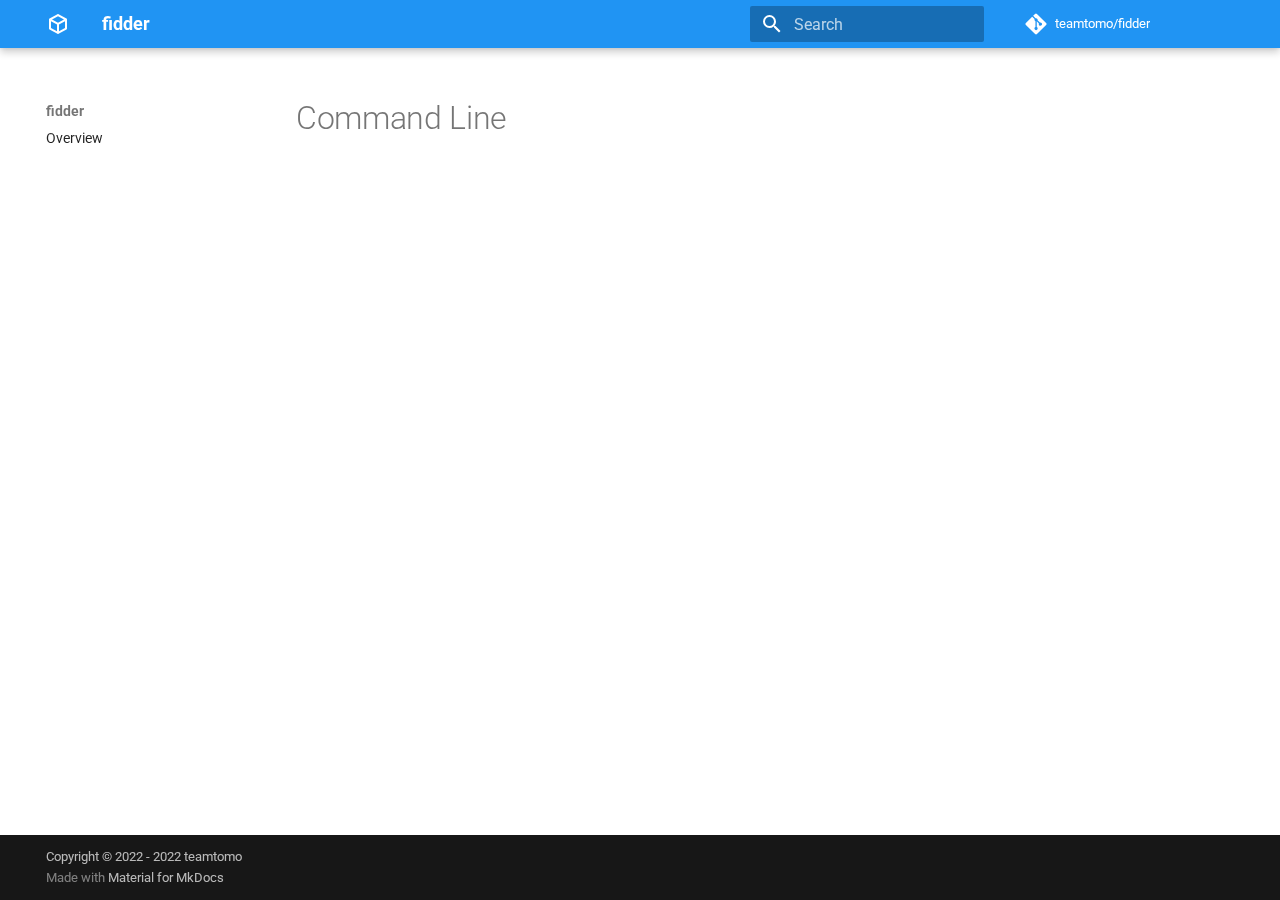
<file: usage/command_line/index.html>
<!doctype html>
<html lang="en" class="no-js">
  <head>
    
      <meta charset="utf-8">
      <meta name="viewport" content="width=device-width,initial-scale=1">
      
        <meta name="description" content="Documentation for fidder: detect and segment fiducials in cryo-EM images.">
      
      
        <meta name="author" content="teamtomo">
      
      
        <link rel="canonical" href="https://teamtomo.org/fidder/usage/command_line/">
      
      
      
      
      <link rel="icon" href="../../assets/images/favicon.png">
      <meta name="generator" content="mkdocs-1.6.1, mkdocs-material-9.5.34">
    
    
      
        <title>Command Line - fidder</title>
      
    
    
      <link rel="stylesheet" href="../../assets/stylesheets/main.35f28582.min.css">
      
        
        <link rel="stylesheet" href="../../assets/stylesheets/palette.06af60db.min.css">
      
      


    
    
      
    
    
      
        
        
        <link rel="preconnect" href="https://fonts.gstatic.com" crossorigin>
        <link rel="stylesheet" href="https://fonts.googleapis.com/css?family=Roboto:300,300i,400,400i,700,700i%7CRoboto+Mono:400,400i,700,700i&display=fallback">
        <style>:root{--md-text-font:"Roboto";--md-code-font:"Roboto Mono"}</style>
      
    
    
      <link rel="stylesheet" href="../../stylesheets/extra.css">
    
    <script>__md_scope=new URL("../..",location),__md_hash=e=>[...e].reduce(((e,_)=>(e<<5)-e+_.charCodeAt(0)),0),__md_get=(e,_=localStorage,t=__md_scope)=>JSON.parse(_.getItem(t.pathname+"."+e)),__md_set=(e,_,t=localStorage,a=__md_scope)=>{try{t.setItem(a.pathname+"."+e,JSON.stringify(_))}catch(e){}}</script>
    
      

    
    
    
  </head>
  
  
    
    
      
    
    
    
    
    <body dir="ltr" data-md-color-scheme="default" data-md-color-primary="blue" data-md-color-accent="blue">
  
    
    <input class="md-toggle" data-md-toggle="drawer" type="checkbox" id="__drawer" autocomplete="off">
    <input class="md-toggle" data-md-toggle="search" type="checkbox" id="__search" autocomplete="off">
    <label class="md-overlay" for="__drawer"></label>
    <div data-md-component="skip">
      
        
        <a href="#command-line" class="md-skip">
          Skip to content
        </a>
      
    </div>
    <div data-md-component="announce">
      
    </div>
    
    
      

  

<header class="md-header md-header--shadow" data-md-component="header">
  <nav class="md-header__inner md-grid" aria-label="Header">
    <a href="../.." title="fidder" class="md-header__button md-logo" aria-label="fidder" data-md-component="logo">
      
  
  <svg xmlns="http://www.w3.org/2000/svg" viewBox="0 0 24 24"><path d="M21 16.5c0 .38-.21.71-.53.88l-7.9 4.44c-.16.12-.36.18-.57.18s-.41-.06-.57-.18l-7.9-4.44A.99.99 0 0 1 3 16.5v-9c0-.38.21-.71.53-.88l7.9-4.44c.16-.12.36-.18.57-.18s.41.06.57.18l7.9 4.44c.32.17.53.5.53.88zM12 4.15 6.04 7.5 12 10.85l5.96-3.35zM5 15.91l6 3.38v-6.71L5 9.21zm14 0v-6.7l-6 3.37v6.71z"/></svg>

    </a>
    <label class="md-header__button md-icon" for="__drawer">
      
      <svg xmlns="http://www.w3.org/2000/svg" viewBox="0 0 24 24"><path d="M3 6h18v2H3zm0 5h18v2H3zm0 5h18v2H3z"/></svg>
    </label>
    <div class="md-header__title" data-md-component="header-title">
      <div class="md-header__ellipsis">
        <div class="md-header__topic">
          <span class="md-ellipsis">
            fidder
          </span>
        </div>
        <div class="md-header__topic" data-md-component="header-topic">
          <span class="md-ellipsis">
            
              Command Line
            
          </span>
        </div>
      </div>
    </div>
    
      
        <form class="md-header__option" data-md-component="palette">
  
    
    
    
    <input class="md-option" data-md-color-media="(prefers-color-scheme: light)" data-md-color-scheme="default" data-md-color-primary="blue" data-md-color-accent="blue"  aria-hidden="true"  type="radio" name="__palette" id="__palette_0">
    
  
</form>
      
    
    
      <script>var palette=__md_get("__palette");if(palette&&palette.color){if("(prefers-color-scheme)"===palette.color.media){var media=matchMedia("(prefers-color-scheme: light)"),input=document.querySelector(media.matches?"[data-md-color-media='(prefers-color-scheme: light)']":"[data-md-color-media='(prefers-color-scheme: dark)']");palette.color.media=input.getAttribute("data-md-color-media"),palette.color.scheme=input.getAttribute("data-md-color-scheme"),palette.color.primary=input.getAttribute("data-md-color-primary"),palette.color.accent=input.getAttribute("data-md-color-accent")}for(var[key,value]of Object.entries(palette.color))document.body.setAttribute("data-md-color-"+key,value)}</script>
    
    
    
      <label class="md-header__button md-icon" for="__search">
        
        <svg xmlns="http://www.w3.org/2000/svg" viewBox="0 0 24 24"><path d="M9.5 3A6.5 6.5 0 0 1 16 9.5c0 1.61-.59 3.09-1.56 4.23l.27.27h.79l5 5-1.5 1.5-5-5v-.79l-.27-.27A6.52 6.52 0 0 1 9.5 16 6.5 6.5 0 0 1 3 9.5 6.5 6.5 0 0 1 9.5 3m0 2C7 5 5 7 5 9.5S7 14 9.5 14 14 12 14 9.5 12 5 9.5 5"/></svg>
      </label>
      <div class="md-search" data-md-component="search" role="dialog">
  <label class="md-search__overlay" for="__search"></label>
  <div class="md-search__inner" role="search">
    <form class="md-search__form" name="search">
      <input type="text" class="md-search__input" name="query" aria-label="Search" placeholder="Search" autocapitalize="off" autocorrect="off" autocomplete="off" spellcheck="false" data-md-component="search-query" required>
      <label class="md-search__icon md-icon" for="__search">
        
        <svg xmlns="http://www.w3.org/2000/svg" viewBox="0 0 24 24"><path d="M9.5 3A6.5 6.5 0 0 1 16 9.5c0 1.61-.59 3.09-1.56 4.23l.27.27h.79l5 5-1.5 1.5-5-5v-.79l-.27-.27A6.52 6.52 0 0 1 9.5 16 6.5 6.5 0 0 1 3 9.5 6.5 6.5 0 0 1 9.5 3m0 2C7 5 5 7 5 9.5S7 14 9.5 14 14 12 14 9.5 12 5 9.5 5"/></svg>
        
        <svg xmlns="http://www.w3.org/2000/svg" viewBox="0 0 24 24"><path d="M20 11v2H8l5.5 5.5-1.42 1.42L4.16 12l7.92-7.92L13.5 5.5 8 11z"/></svg>
      </label>
      <nav class="md-search__options" aria-label="Search">
        
        <button type="reset" class="md-search__icon md-icon" title="Clear" aria-label="Clear" tabindex="-1">
          
          <svg xmlns="http://www.w3.org/2000/svg" viewBox="0 0 24 24"><path d="M19 6.41 17.59 5 12 10.59 6.41 5 5 6.41 10.59 12 5 17.59 6.41 19 12 13.41 17.59 19 19 17.59 13.41 12z"/></svg>
        </button>
      </nav>
      
        <div class="md-search__suggest" data-md-component="search-suggest"></div>
      
    </form>
    <div class="md-search__output">
      <div class="md-search__scrollwrap" tabindex="0" data-md-scrollfix>
        <div class="md-search-result" data-md-component="search-result">
          <div class="md-search-result__meta">
            Initializing search
          </div>
          <ol class="md-search-result__list" role="presentation"></ol>
        </div>
      </div>
    </div>
  </div>
</div>
    
    
      <div class="md-header__source">
        <a href="https://github.com/teamtomo/fidder" title="Go to repository" class="md-source" data-md-component="source">
  <div class="md-source__icon md-icon">
    
    <svg xmlns="http://www.w3.org/2000/svg" viewBox="0 0 448 512"><!--! Font Awesome Free 6.6.0 by @fontawesome - https://fontawesome.com License - https://fontawesome.com/license/free (Icons: CC BY 4.0, Fonts: SIL OFL 1.1, Code: MIT License) Copyright 2024 Fonticons, Inc.--><path d="M439.55 236.05 244 40.45a28.87 28.87 0 0 0-40.81 0l-40.66 40.63 51.52 51.52c27.06-9.14 52.68 16.77 43.39 43.68l49.66 49.66c34.23-11.8 61.18 31 35.47 56.69-26.49 26.49-70.21-2.87-56-37.34L240.22 199v121.85c25.3 12.54 22.26 41.85 9.08 55a34.34 34.34 0 0 1-48.55 0c-17.57-17.6-11.07-46.91 11.25-56v-123c-20.8-8.51-24.6-30.74-18.64-45L142.57 101 8.45 235.14a28.86 28.86 0 0 0 0 40.81l195.61 195.6a28.86 28.86 0 0 0 40.8 0l194.69-194.69a28.86 28.86 0 0 0 0-40.81"/></svg>
  </div>
  <div class="md-source__repository">
    teamtomo/fidder
  </div>
</a>
      </div>
    
  </nav>
  
</header>
    
    <div class="md-container" data-md-component="container">
      
      
        
          
        
      
      <main class="md-main" data-md-component="main">
        <div class="md-main__inner md-grid">
          
            
              
              <div class="md-sidebar md-sidebar--primary" data-md-component="sidebar" data-md-type="navigation" >
                <div class="md-sidebar__scrollwrap">
                  <div class="md-sidebar__inner">
                    



<nav class="md-nav md-nav--primary" aria-label="Navigation" data-md-level="0">
  <label class="md-nav__title" for="__drawer">
    <a href="../.." title="fidder" class="md-nav__button md-logo" aria-label="fidder" data-md-component="logo">
      
  
  <svg xmlns="http://www.w3.org/2000/svg" viewBox="0 0 24 24"><path d="M21 16.5c0 .38-.21.71-.53.88l-7.9 4.44c-.16.12-.36.18-.57.18s-.41-.06-.57-.18l-7.9-4.44A.99.99 0 0 1 3 16.5v-9c0-.38.21-.71.53-.88l7.9-4.44c.16-.12.36-.18.57-.18s.41.06.57.18l7.9 4.44c.32.17.53.5.53.88zM12 4.15 6.04 7.5 12 10.85l5.96-3.35zM5 15.91l6 3.38v-6.71L5 9.21zm14 0v-6.7l-6 3.37v6.71z"/></svg>

    </a>
    fidder
  </label>
  
    <div class="md-nav__source">
      <a href="https://github.com/teamtomo/fidder" title="Go to repository" class="md-source" data-md-component="source">
  <div class="md-source__icon md-icon">
    
    <svg xmlns="http://www.w3.org/2000/svg" viewBox="0 0 448 512"><!--! Font Awesome Free 6.6.0 by @fontawesome - https://fontawesome.com License - https://fontawesome.com/license/free (Icons: CC BY 4.0, Fonts: SIL OFL 1.1, Code: MIT License) Copyright 2024 Fonticons, Inc.--><path d="M439.55 236.05 244 40.45a28.87 28.87 0 0 0-40.81 0l-40.66 40.63 51.52 51.52c27.06-9.14 52.68 16.77 43.39 43.68l49.66 49.66c34.23-11.8 61.18 31 35.47 56.69-26.49 26.49-70.21-2.87-56-37.34L240.22 199v121.85c25.3 12.54 22.26 41.85 9.08 55a34.34 34.34 0 0 1-48.55 0c-17.57-17.6-11.07-46.91 11.25-56v-123c-20.8-8.51-24.6-30.74-18.64-45L142.57 101 8.45 235.14a28.86 28.86 0 0 0 0 40.81l195.61 195.6a28.86 28.86 0 0 0 40.8 0l194.69-194.69a28.86 28.86 0 0 0 0-40.81"/></svg>
  </div>
  <div class="md-source__repository">
    teamtomo/fidder
  </div>
</a>
    </div>
  
  <ul class="md-nav__list" data-md-scrollfix>
    
      
      
  
  
  
  
    <li class="md-nav__item">
      <a href="../.." class="md-nav__link">
        
  
  <span class="md-ellipsis">
    Overview
  </span>
  

      </a>
    </li>
  

    
  </ul>
</nav>
                  </div>
                </div>
              </div>
            
            
              
              <div class="md-sidebar md-sidebar--secondary" data-md-component="sidebar" data-md-type="toc" >
                <div class="md-sidebar__scrollwrap">
                  <div class="md-sidebar__inner">
                    

<nav class="md-nav md-nav--secondary" aria-label="Table of contents">
  
  
  
    
  
  
</nav>
                  </div>
                </div>
              </div>
            
          
          
            <div class="md-content" data-md-component="content">
              <article class="md-content__inner md-typeset">
                
                  

  
  


<h1 id="command-line">Command Line</h1>












                
              </article>
            </div>
          
          
  <script>var tabs=__md_get("__tabs");if(Array.isArray(tabs))e:for(var set of document.querySelectorAll(".tabbed-set")){var labels=set.querySelector(".tabbed-labels");for(var tab of tabs)for(var label of labels.getElementsByTagName("label"))if(label.innerText.trim()===tab){var input=document.getElementById(label.htmlFor);input.checked=!0;continue e}}</script>

<script>var target=document.getElementById(location.hash.slice(1));target&&target.name&&(target.checked=target.name.startsWith("__tabbed_"))</script>
        </div>
        
      </main>
      
        <footer class="md-footer">
  
  <div class="md-footer-meta md-typeset">
    <div class="md-footer-meta__inner md-grid">
      <div class="md-copyright">
  
    <div class="md-copyright__highlight">
      Copyright &copy; 2022 - 2022 teamtomo
    </div>
  
  
    Made with
    <a href="https://squidfunk.github.io/mkdocs-material/" target="_blank" rel="noopener">
      Material for MkDocs
    </a>
  
</div>
      
    </div>
  </div>
</footer>
      
    </div>
    <div class="md-dialog" data-md-component="dialog">
      <div class="md-dialog__inner md-typeset"></div>
    </div>
    
    
    <script id="__config" type="application/json">{"base": "../..", "features": ["navigation.instant", "navigation.expand", "search.highlight", "search.suggest", "content.tabs.link"], "search": "../../assets/javascripts/workers/search.07f07601.min.js", "translations": {"clipboard.copied": "Copied to clipboard", "clipboard.copy": "Copy to clipboard", "search.result.more.one": "1 more on this page", "search.result.more.other": "# more on this page", "search.result.none": "No matching documents", "search.result.one": "1 matching document", "search.result.other": "# matching documents", "search.result.placeholder": "Type to start searching", "search.result.term.missing": "Missing", "select.version": "Select version"}}</script>
    
    
      <script src="../../assets/javascripts/bundle.56dfad97.min.js"></script>
      
    
  </body>
</html>
</file>
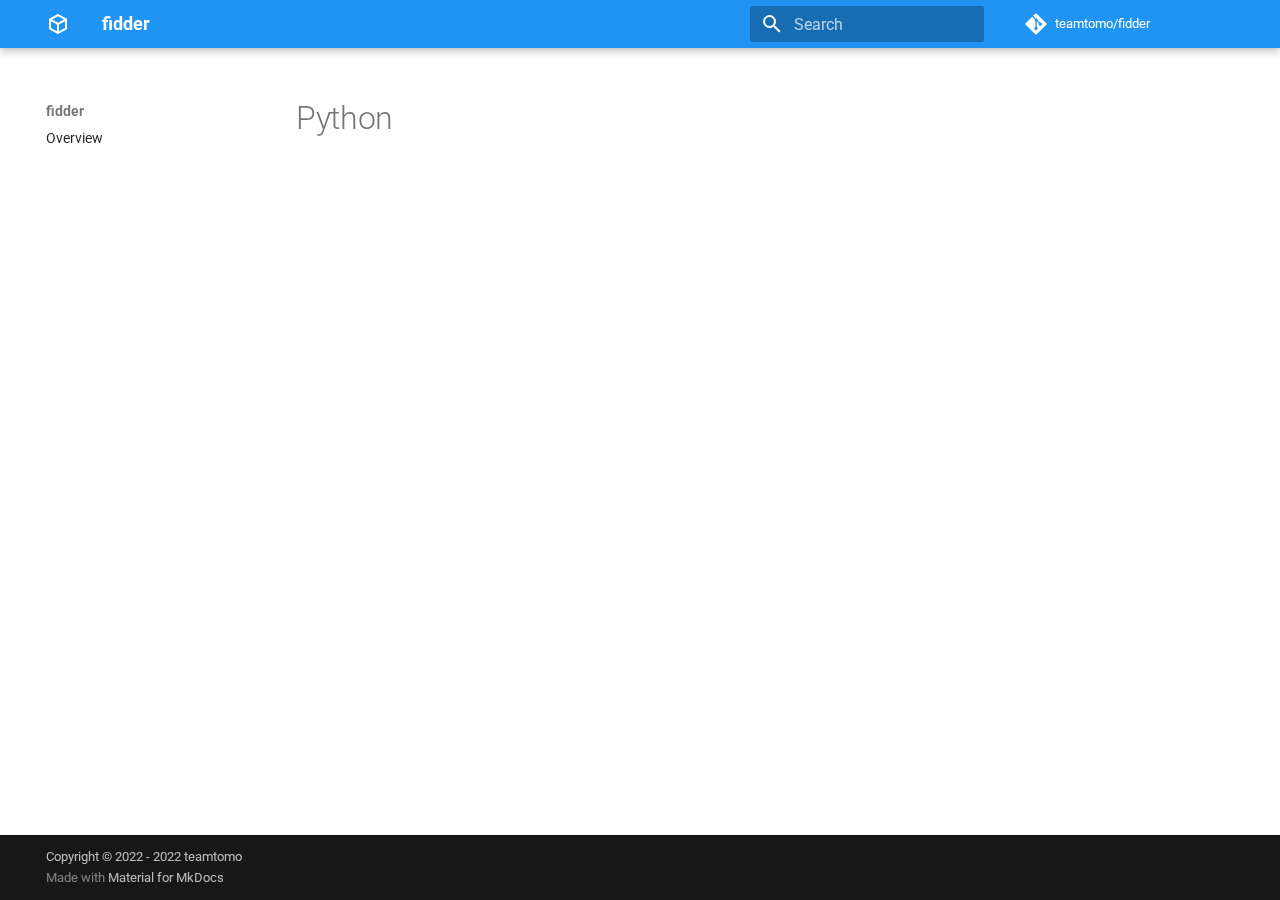
<file: usage/python/index.html>
<!doctype html>
<html lang="en" class="no-js">
  <head>
    
      <meta charset="utf-8">
      <meta name="viewport" content="width=device-width,initial-scale=1">
      
        <meta name="description" content="Documentation for fidder: detect and segment fiducials in cryo-EM images.">
      
      
        <meta name="author" content="teamtomo">
      
      
        <link rel="canonical" href="https://teamtomo.org/fidder/usage/python/">
      
      
      
      
      <link rel="icon" href="../../assets/images/favicon.png">
      <meta name="generator" content="mkdocs-1.6.1, mkdocs-material-9.5.34">
    
    
      
        <title>Python - fidder</title>
      
    
    
      <link rel="stylesheet" href="../../assets/stylesheets/main.35f28582.min.css">
      
        
        <link rel="stylesheet" href="../../assets/stylesheets/palette.06af60db.min.css">
      
      


    
    
      
    
    
      
        
        
        <link rel="preconnect" href="https://fonts.gstatic.com" crossorigin>
        <link rel="stylesheet" href="https://fonts.googleapis.com/css?family=Roboto:300,300i,400,400i,700,700i%7CRoboto+Mono:400,400i,700,700i&display=fallback">
        <style>:root{--md-text-font:"Roboto";--md-code-font:"Roboto Mono"}</style>
      
    
    
      <link rel="stylesheet" href="../../stylesheets/extra.css">
    
    <script>__md_scope=new URL("../..",location),__md_hash=e=>[...e].reduce(((e,_)=>(e<<5)-e+_.charCodeAt(0)),0),__md_get=(e,_=localStorage,t=__md_scope)=>JSON.parse(_.getItem(t.pathname+"."+e)),__md_set=(e,_,t=localStorage,a=__md_scope)=>{try{t.setItem(a.pathname+"."+e,JSON.stringify(_))}catch(e){}}</script>
    
      

    
    
    
  </head>
  
  
    
    
      
    
    
    
    
    <body dir="ltr" data-md-color-scheme="default" data-md-color-primary="blue" data-md-color-accent="blue">
  
    
    <input class="md-toggle" data-md-toggle="drawer" type="checkbox" id="__drawer" autocomplete="off">
    <input class="md-toggle" data-md-toggle="search" type="checkbox" id="__search" autocomplete="off">
    <label class="md-overlay" for="__drawer"></label>
    <div data-md-component="skip">
      
        
        <a href="#python" class="md-skip">
          Skip to content
        </a>
      
    </div>
    <div data-md-component="announce">
      
    </div>
    
    
      

  

<header class="md-header md-header--shadow" data-md-component="header">
  <nav class="md-header__inner md-grid" aria-label="Header">
    <a href="../.." title="fidder" class="md-header__button md-logo" aria-label="fidder" data-md-component="logo">
      
  
  <svg xmlns="http://www.w3.org/2000/svg" viewBox="0 0 24 24"><path d="M21 16.5c0 .38-.21.71-.53.88l-7.9 4.44c-.16.12-.36.18-.57.18s-.41-.06-.57-.18l-7.9-4.44A.99.99 0 0 1 3 16.5v-9c0-.38.21-.71.53-.88l7.9-4.44c.16-.12.36-.18.57-.18s.41.06.57.18l7.9 4.44c.32.17.53.5.53.88zM12 4.15 6.04 7.5 12 10.85l5.96-3.35zM5 15.91l6 3.38v-6.71L5 9.21zm14 0v-6.7l-6 3.37v6.71z"/></svg>

    </a>
    <label class="md-header__button md-icon" for="__drawer">
      
      <svg xmlns="http://www.w3.org/2000/svg" viewBox="0 0 24 24"><path d="M3 6h18v2H3zm0 5h18v2H3zm0 5h18v2H3z"/></svg>
    </label>
    <div class="md-header__title" data-md-component="header-title">
      <div class="md-header__ellipsis">
        <div class="md-header__topic">
          <span class="md-ellipsis">
            fidder
          </span>
        </div>
        <div class="md-header__topic" data-md-component="header-topic">
          <span class="md-ellipsis">
            
              Python
            
          </span>
        </div>
      </div>
    </div>
    
      
        <form class="md-header__option" data-md-component="palette">
  
    
    
    
    <input class="md-option" data-md-color-media="(prefers-color-scheme: light)" data-md-color-scheme="default" data-md-color-primary="blue" data-md-color-accent="blue"  aria-hidden="true"  type="radio" name="__palette" id="__palette_0">
    
  
</form>
      
    
    
      <script>var palette=__md_get("__palette");if(palette&&palette.color){if("(prefers-color-scheme)"===palette.color.media){var media=matchMedia("(prefers-color-scheme: light)"),input=document.querySelector(media.matches?"[data-md-color-media='(prefers-color-scheme: light)']":"[data-md-color-media='(prefers-color-scheme: dark)']");palette.color.media=input.getAttribute("data-md-color-media"),palette.color.scheme=input.getAttribute("data-md-color-scheme"),palette.color.primary=input.getAttribute("data-md-color-primary"),palette.color.accent=input.getAttribute("data-md-color-accent")}for(var[key,value]of Object.entries(palette.color))document.body.setAttribute("data-md-color-"+key,value)}</script>
    
    
    
      <label class="md-header__button md-icon" for="__search">
        
        <svg xmlns="http://www.w3.org/2000/svg" viewBox="0 0 24 24"><path d="M9.5 3A6.5 6.5 0 0 1 16 9.5c0 1.61-.59 3.09-1.56 4.23l.27.27h.79l5 5-1.5 1.5-5-5v-.79l-.27-.27A6.52 6.52 0 0 1 9.5 16 6.5 6.5 0 0 1 3 9.5 6.5 6.5 0 0 1 9.5 3m0 2C7 5 5 7 5 9.5S7 14 9.5 14 14 12 14 9.5 12 5 9.5 5"/></svg>
      </label>
      <div class="md-search" data-md-component="search" role="dialog">
  <label class="md-search__overlay" for="__search"></label>
  <div class="md-search__inner" role="search">
    <form class="md-search__form" name="search">
      <input type="text" class="md-search__input" name="query" aria-label="Search" placeholder="Search" autocapitalize="off" autocorrect="off" autocomplete="off" spellcheck="false" data-md-component="search-query" required>
      <label class="md-search__icon md-icon" for="__search">
        
        <svg xmlns="http://www.w3.org/2000/svg" viewBox="0 0 24 24"><path d="M9.5 3A6.5 6.5 0 0 1 16 9.5c0 1.61-.59 3.09-1.56 4.23l.27.27h.79l5 5-1.5 1.5-5-5v-.79l-.27-.27A6.52 6.52 0 0 1 9.5 16 6.5 6.5 0 0 1 3 9.5 6.5 6.5 0 0 1 9.5 3m0 2C7 5 5 7 5 9.5S7 14 9.5 14 14 12 14 9.5 12 5 9.5 5"/></svg>
        
        <svg xmlns="http://www.w3.org/2000/svg" viewBox="0 0 24 24"><path d="M20 11v2H8l5.5 5.5-1.42 1.42L4.16 12l7.92-7.92L13.5 5.5 8 11z"/></svg>
      </label>
      <nav class="md-search__options" aria-label="Search">
        
        <button type="reset" class="md-search__icon md-icon" title="Clear" aria-label="Clear" tabindex="-1">
          
          <svg xmlns="http://www.w3.org/2000/svg" viewBox="0 0 24 24"><path d="M19 6.41 17.59 5 12 10.59 6.41 5 5 6.41 10.59 12 5 17.59 6.41 19 12 13.41 17.59 19 19 17.59 13.41 12z"/></svg>
        </button>
      </nav>
      
        <div class="md-search__suggest" data-md-component="search-suggest"></div>
      
    </form>
    <div class="md-search__output">
      <div class="md-search__scrollwrap" tabindex="0" data-md-scrollfix>
        <div class="md-search-result" data-md-component="search-result">
          <div class="md-search-result__meta">
            Initializing search
          </div>
          <ol class="md-search-result__list" role="presentation"></ol>
        </div>
      </div>
    </div>
  </div>
</div>
    
    
      <div class="md-header__source">
        <a href="https://github.com/teamtomo/fidder" title="Go to repository" class="md-source" data-md-component="source">
  <div class="md-source__icon md-icon">
    
    <svg xmlns="http://www.w3.org/2000/svg" viewBox="0 0 448 512"><!--! Font Awesome Free 6.6.0 by @fontawesome - https://fontawesome.com License - https://fontawesome.com/license/free (Icons: CC BY 4.0, Fonts: SIL OFL 1.1, Code: MIT License) Copyright 2024 Fonticons, Inc.--><path d="M439.55 236.05 244 40.45a28.87 28.87 0 0 0-40.81 0l-40.66 40.63 51.52 51.52c27.06-9.14 52.68 16.77 43.39 43.68l49.66 49.66c34.23-11.8 61.18 31 35.47 56.69-26.49 26.49-70.21-2.87-56-37.34L240.22 199v121.85c25.3 12.54 22.26 41.85 9.08 55a34.34 34.34 0 0 1-48.55 0c-17.57-17.6-11.07-46.91 11.25-56v-123c-20.8-8.51-24.6-30.74-18.64-45L142.57 101 8.45 235.14a28.86 28.86 0 0 0 0 40.81l195.61 195.6a28.86 28.86 0 0 0 40.8 0l194.69-194.69a28.86 28.86 0 0 0 0-40.81"/></svg>
  </div>
  <div class="md-source__repository">
    teamtomo/fidder
  </div>
</a>
      </div>
    
  </nav>
  
</header>
    
    <div class="md-container" data-md-component="container">
      
      
        
          
        
      
      <main class="md-main" data-md-component="main">
        <div class="md-main__inner md-grid">
          
            
              
              <div class="md-sidebar md-sidebar--primary" data-md-component="sidebar" data-md-type="navigation" >
                <div class="md-sidebar__scrollwrap">
                  <div class="md-sidebar__inner">
                    



<nav class="md-nav md-nav--primary" aria-label="Navigation" data-md-level="0">
  <label class="md-nav__title" for="__drawer">
    <a href="../.." title="fidder" class="md-nav__button md-logo" aria-label="fidder" data-md-component="logo">
      
  
  <svg xmlns="http://www.w3.org/2000/svg" viewBox="0 0 24 24"><path d="M21 16.5c0 .38-.21.71-.53.88l-7.9 4.44c-.16.12-.36.18-.57.18s-.41-.06-.57-.18l-7.9-4.44A.99.99 0 0 1 3 16.5v-9c0-.38.21-.71.53-.88l7.9-4.44c.16-.12.36-.18.57-.18s.41.06.57.18l7.9 4.44c.32.17.53.5.53.88zM12 4.15 6.04 7.5 12 10.85l5.96-3.35zM5 15.91l6 3.38v-6.71L5 9.21zm14 0v-6.7l-6 3.37v6.71z"/></svg>

    </a>
    fidder
  </label>
  
    <div class="md-nav__source">
      <a href="https://github.com/teamtomo/fidder" title="Go to repository" class="md-source" data-md-component="source">
  <div class="md-source__icon md-icon">
    
    <svg xmlns="http://www.w3.org/2000/svg" viewBox="0 0 448 512"><!--! Font Awesome Free 6.6.0 by @fontawesome - https://fontawesome.com License - https://fontawesome.com/license/free (Icons: CC BY 4.0, Fonts: SIL OFL 1.1, Code: MIT License) Copyright 2024 Fonticons, Inc.--><path d="M439.55 236.05 244 40.45a28.87 28.87 0 0 0-40.81 0l-40.66 40.63 51.52 51.52c27.06-9.14 52.68 16.77 43.39 43.68l49.66 49.66c34.23-11.8 61.18 31 35.47 56.69-26.49 26.49-70.21-2.87-56-37.34L240.22 199v121.85c25.3 12.54 22.26 41.85 9.08 55a34.34 34.34 0 0 1-48.55 0c-17.57-17.6-11.07-46.91 11.25-56v-123c-20.8-8.51-24.6-30.74-18.64-45L142.57 101 8.45 235.14a28.86 28.86 0 0 0 0 40.81l195.61 195.6a28.86 28.86 0 0 0 40.8 0l194.69-194.69a28.86 28.86 0 0 0 0-40.81"/></svg>
  </div>
  <div class="md-source__repository">
    teamtomo/fidder
  </div>
</a>
    </div>
  
  <ul class="md-nav__list" data-md-scrollfix>
    
      
      
  
  
  
  
    <li class="md-nav__item">
      <a href="../.." class="md-nav__link">
        
  
  <span class="md-ellipsis">
    Overview
  </span>
  

      </a>
    </li>
  

    
  </ul>
</nav>
                  </div>
                </div>
              </div>
            
            
              
              <div class="md-sidebar md-sidebar--secondary" data-md-component="sidebar" data-md-type="toc" >
                <div class="md-sidebar__scrollwrap">
                  <div class="md-sidebar__inner">
                    

<nav class="md-nav md-nav--secondary" aria-label="Table of contents">
  
  
  
    
  
  
</nav>
                  </div>
                </div>
              </div>
            
          
          
            <div class="md-content" data-md-component="content">
              <article class="md-content__inner md-typeset">
                
                  

  
  


<h1 id="python">Python</h1>












                
              </article>
            </div>
          
          
  <script>var tabs=__md_get("__tabs");if(Array.isArray(tabs))e:for(var set of document.querySelectorAll(".tabbed-set")){var labels=set.querySelector(".tabbed-labels");for(var tab of tabs)for(var label of labels.getElementsByTagName("label"))if(label.innerText.trim()===tab){var input=document.getElementById(label.htmlFor);input.checked=!0;continue e}}</script>

<script>var target=document.getElementById(location.hash.slice(1));target&&target.name&&(target.checked=target.name.startsWith("__tabbed_"))</script>
        </div>
        
      </main>
      
        <footer class="md-footer">
  
  <div class="md-footer-meta md-typeset">
    <div class="md-footer-meta__inner md-grid">
      <div class="md-copyright">
  
    <div class="md-copyright__highlight">
      Copyright &copy; 2022 - 2022 teamtomo
    </div>
  
  
    Made with
    <a href="https://squidfunk.github.io/mkdocs-material/" target="_blank" rel="noopener">
      Material for MkDocs
    </a>
  
</div>
      
    </div>
  </div>
</footer>
      
    </div>
    <div class="md-dialog" data-md-component="dialog">
      <div class="md-dialog__inner md-typeset"></div>
    </div>
    
    
    <script id="__config" type="application/json">{"base": "../..", "features": ["navigation.instant", "navigation.expand", "search.highlight", "search.suggest", "content.tabs.link"], "search": "../../assets/javascripts/workers/search.07f07601.min.js", "translations": {"clipboard.copied": "Copied to clipboard", "clipboard.copy": "Copy to clipboard", "search.result.more.one": "1 more on this page", "search.result.more.other": "# more on this page", "search.result.none": "No matching documents", "search.result.one": "1 matching document", "search.result.other": "# matching documents", "search.result.placeholder": "Type to start searching", "search.result.term.missing": "Missing", "select.version": "Select version"}}</script>
    
    
      <script src="../../assets/javascripts/bundle.56dfad97.min.js"></script>
      
    
  </body>
</html>
</file>
<file: stylesheets/extra.css>
.img-comparison-slider {
    --default-handle-width: 100px;
  }

  .img-comparison-slider:focus {
    --default-handle-opacity: 0;
  }
</file>
<file: assets/stylesheets/main.35f28582.min.css>
@charset "UTF-8";html{-webkit-text-size-adjust:none;-moz-text-size-adjust:none;text-size-adjust:none;box-sizing:border-box}*,:after,:before{box-sizing:inherit}@media (prefers-reduced-motion){*,:after,:before{transition:none!important}}body{margin:0}a,button,input,label{-webkit-tap-highlight-color:transparent}a{color:inherit;text-decoration:none}hr{border:0;box-sizing:initial;display:block;height:.05rem;overflow:visible;padding:0}small{font-size:80%}sub,sup{line-height:1em}img{border-style:none}table{border-collapse:initial;border-spacing:0}td,th{font-weight:400;vertical-align:top}button{background:#0000;border:0;font-family:inherit;font-size:inherit;margin:0;padding:0}input{border:0;outline:none}:root{--md-primary-fg-color:#4051b5;--md-primary-fg-color--light:#5d6cc0;--md-primary-fg-color--dark:#303fa1;--md-primary-bg-color:#fff;--md-primary-bg-color--light:#ffffffb3;--md-accent-fg-color:#526cfe;--md-accent-fg-color--transparent:#526cfe1a;--md-accent-bg-color:#fff;--md-accent-bg-color--light:#ffffffb3}[data-md-color-scheme=default]{color-scheme:light}[data-md-color-scheme=default] img[src$="#gh-dark-mode-only"],[data-md-color-scheme=default] img[src$="#only-dark"]{display:none}:root,[data-md-color-scheme=default]{--md-hue:225deg;--md-default-fg-color:#000000de;--md-default-fg-color--light:#0000008a;--md-default-fg-color--lighter:#00000052;--md-default-fg-color--lightest:#00000012;--md-default-bg-color:#fff;--md-default-bg-color--light:#ffffffb3;--md-default-bg-color--lighter:#ffffff4d;--md-default-bg-color--lightest:#ffffff1f;--md-code-fg-color:#36464e;--md-code-bg-color:#f5f5f5;--md-code-hl-color:#4287ff;--md-code-hl-color--light:#4287ff1a;--md-code-hl-number-color:#d52a2a;--md-code-hl-special-color:#db1457;--md-code-hl-function-color:#a846b9;--md-code-hl-constant-color:#6e59d9;--md-code-hl-keyword-color:#3f6ec6;--md-code-hl-string-color:#1c7d4d;--md-code-hl-name-color:var(--md-code-fg-color);--md-code-hl-operator-color:var(--md-default-fg-color--light);--md-code-hl-punctuation-color:var(--md-default-fg-color--light);--md-code-hl-comment-color:var(--md-default-fg-color--light);--md-code-hl-generic-color:var(--md-default-fg-color--light);--md-code-hl-variable-color:var(--md-default-fg-color--light);--md-typeset-color:var(--md-default-fg-color);--md-typeset-a-color:var(--md-primary-fg-color);--md-typeset-del-color:#f5503d26;--md-typeset-ins-color:#0bd57026;--md-typeset-kbd-color:#fafafa;--md-typeset-kbd-accent-color:#fff;--md-typeset-kbd-border-color:#b8b8b8;--md-typeset-mark-color:#ffff0080;--md-typeset-table-color:#0000001f;--md-typeset-table-color--light:rgba(0,0,0,.035);--md-admonition-fg-color:var(--md-default-fg-color);--md-admonition-bg-color:var(--md-default-bg-color);--md-warning-fg-color:#000000de;--md-warning-bg-color:#ff9;--md-footer-fg-color:#fff;--md-footer-fg-color--light:#ffffffb3;--md-footer-fg-color--lighter:#ffffff73;--md-footer-bg-color:#000000de;--md-footer-bg-color--dark:#00000052;--md-shadow-z1:0 0.2rem 0.5rem #0000000d,0 0 0.05rem #0000001a;--md-shadow-z2:0 0.2rem 0.5rem #0000001a,0 0 0.05rem #00000040;--md-shadow-z3:0 0.2rem 0.5rem #0003,0 0 0.05rem #00000059}.md-icon svg{fill:currentcolor;display:block;height:1.2rem;width:1.2rem}body{-webkit-font-smoothing:antialiased;-moz-osx-font-smoothing:grayscale;--md-text-font-family:var(--md-text-font,_),-apple-system,BlinkMacSystemFont,Helvetica,Arial,sans-serif;--md-code-font-family:var(--md-code-font,_),SFMono-Regular,Consolas,Menlo,monospace}aside,body,input{font-feature-settings:"kern","liga";color:var(--md-typeset-color);font-family:var(--md-text-font-family)}code,kbd,pre{font-feature-settings:"kern";font-family:var(--md-code-font-family)}:root{--md-typeset-table-sort-icon:url('data:image/svg+xml;charset=utf-8,<svg xmlns="http://www.w3.org/2000/svg" viewBox="0 0 24 24"><path d="m18 21-4-4h3V7h-3l4-4 4 4h-3v10h3M2 19v-2h10v2M2 13v-2h7v2M2 7V5h4v2z"/></svg>');--md-typeset-table-sort-icon--asc:url('data:image/svg+xml;charset=utf-8,<svg xmlns="http://www.w3.org/2000/svg" viewBox="0 0 24 24"><path d="M19 17h3l-4 4-4-4h3V3h2M2 17h10v2H2M6 5v2H2V5m0 6h7v2H2z"/></svg>');--md-typeset-table-sort-icon--desc:url('data:image/svg+xml;charset=utf-8,<svg xmlns="http://www.w3.org/2000/svg" viewBox="0 0 24 24"><path d="M19 7h3l-4-4-4 4h3v14h2M2 17h10v2H2M6 5v2H2V5m0 6h7v2H2z"/></svg>')}.md-typeset{-webkit-print-color-adjust:exact;color-adjust:exact;font-size:.8rem;line-height:1.6}@media print{.md-typeset{font-size:.68rem}}.md-typeset blockquote,.md-typeset dl,.md-typeset figure,.md-typeset ol,.md-typeset pre,.md-typeset ul{margin-bottom:1em;margin-top:1em}.md-typeset h1{color:var(--md-default-fg-color--light);font-size:2em;line-height:1.3;margin:0 0 1.25em}.md-typeset h1,.md-typeset h2{font-weight:300;letter-spacing:-.01em}.md-typeset h2{font-size:1.5625em;line-height:1.4;margin:1.6em 0 .64em}.md-typeset h3{font-size:1.25em;font-weight:400;letter-spacing:-.01em;line-height:1.5;margin:1.6em 0 .8em}.md-typeset h2+h3{margin-top:.8em}.md-typeset h4{font-weight:700;letter-spacing:-.01em;margin:1em 0}.md-typeset h5,.md-typeset h6{color:var(--md-default-fg-color--light);font-size:.8em;font-weight:700;letter-spacing:-.01em;margin:1.25em 0}.md-typeset h5{text-transform:uppercase}.md-typeset hr{border-bottom:.05rem solid var(--md-default-fg-color--lightest);display:flow-root;margin:1.5em 0}.md-typeset a{color:var(--md-typeset-a-color);word-break:break-word}.md-typeset a,.md-typeset a:before{transition:color 125ms}.md-typeset a:focus,.md-typeset a:hover{color:var(--md-accent-fg-color)}.md-typeset a:focus code,.md-typeset a:hover code{background-color:var(--md-accent-fg-color--transparent)}.md-typeset a code{color:currentcolor;transition:background-color 125ms}.md-typeset a.focus-visible{outline-color:var(--md-accent-fg-color);outline-offset:.2rem}.md-typeset code,.md-typeset kbd,.md-typeset pre{color:var(--md-code-fg-color);direction:ltr;font-variant-ligatures:none}@media print{.md-typeset code,.md-typeset kbd,.md-typeset pre{white-space:pre-wrap}}.md-typeset code{background-color:var(--md-code-bg-color);border-radius:.1rem;-webkit-box-decoration-break:clone;box-decoration-break:clone;font-size:.85em;padding:0 .2941176471em;word-break:break-word}.md-typeset code:not(.focus-visible){-webkit-tap-highlight-color:transparent;outline:none}.md-typeset pre{display:flow-root;line-height:1.4;position:relative}.md-typeset pre>code{-webkit-box-decoration-break:slice;box-decoration-break:slice;box-shadow:none;display:block;margin:0;outline-color:var(--md-accent-fg-color);overflow:auto;padding:.7720588235em 1.1764705882em;scrollbar-color:var(--md-default-fg-color--lighter) #0000;scrollbar-width:thin;touch-action:auto;word-break:normal}.md-typeset pre>code:hover{scrollbar-color:var(--md-accent-fg-color) #0000}.md-typeset pre>code::-webkit-scrollbar{height:.2rem;width:.2rem}.md-typeset pre>code::-webkit-scrollbar-thumb{background-color:var(--md-default-fg-color--lighter)}.md-typeset pre>code::-webkit-scrollbar-thumb:hover{background-color:var(--md-accent-fg-color)}.md-typeset kbd{background-color:var(--md-typeset-kbd-color);border-radius:.1rem;box-shadow:0 .1rem 0 .05rem var(--md-typeset-kbd-border-color),0 .1rem 0 var(--md-typeset-kbd-border-color),0 -.1rem .2rem var(--md-typeset-kbd-accent-color) inset;color:var(--md-default-fg-color);display:inline-block;font-size:.75em;padding:0 .6666666667em;vertical-align:text-top;word-break:break-word}.md-typeset mark{background-color:var(--md-typeset-mark-color);-webkit-box-decoration-break:clone;box-decoration-break:clone;color:inherit;word-break:break-word}.md-typeset abbr{border-bottom:.05rem dotted var(--md-default-fg-color--light);cursor:help;text-decoration:none}.md-typeset small{opacity:.75}[dir=ltr] .md-typeset sub,[dir=ltr] .md-typeset sup{margin-left:.078125em}[dir=rtl] .md-typeset sub,[dir=rtl] .md-typeset sup{margin-right:.078125em}[dir=ltr] .md-typeset blockquote{padding-left:.6rem}[dir=rtl] .md-typeset blockquote{padding-right:.6rem}[dir=ltr] .md-typeset blockquote{border-left:.2rem solid var(--md-default-fg-color--lighter)}[dir=rtl] .md-typeset blockquote{border-right:.2rem solid var(--md-default-fg-color--lighter)}.md-typeset blockquote{color:var(--md-default-fg-color--light);margin-left:0;margin-right:0}.md-typeset ul{list-style-type:disc}[dir=ltr] .md-typeset ol,[dir=ltr] .md-typeset ul{margin-left:.625em}[dir=rtl] .md-typeset ol,[dir=rtl] .md-typeset ul{margin-right:.625em}.md-typeset ol,.md-typeset ul{padding:0}.md-typeset ol:not([hidden]),.md-typeset ul:not([hidden]){display:flow-root}.md-typeset ol ol,.md-typeset ul ol{list-style-type:lower-alpha}.md-typeset ol ol ol,.md-typeset ul ol ol{list-style-type:lower-roman}[dir=ltr] .md-typeset ol li,[dir=ltr] .md-typeset ul li{margin-left:1.25em}[dir=rtl] .md-typeset ol li,[dir=rtl] .md-typeset ul li{margin-right:1.25em}.md-typeset ol li,.md-typeset ul li{margin-bottom:.5em}.md-typeset ol li blockquote,.md-typeset ol li p,.md-typeset ul li blockquote,.md-typeset ul li p{margin:.5em 0}.md-typeset ol li:last-child,.md-typeset ul li:last-child{margin-bottom:0}[dir=ltr] .md-typeset ol li ol,[dir=ltr] .md-typeset ol li ul,[dir=ltr] .md-typeset ul li ol,[dir=ltr] .md-typeset ul li ul{margin-left:.625em}[dir=rtl] .md-typeset ol li ol,[dir=rtl] .md-typeset ol li ul,[dir=rtl] .md-typeset ul li ol,[dir=rtl] .md-typeset ul li ul{margin-right:.625em}.md-typeset ol li ol,.md-typeset ol li ul,.md-typeset ul li ol,.md-typeset ul li ul{margin-bottom:.5em;margin-top:.5em}[dir=ltr] .md-typeset dd{margin-left:1.875em}[dir=rtl] .md-typeset dd{margin-right:1.875em}.md-typeset dd{margin-bottom:1.5em;margin-top:1em}.md-typeset img,.md-typeset svg,.md-typeset video{height:auto;max-width:100%}.md-typeset img[align=left]{margin:1em 1em 1em 0}.md-typeset img[align=right]{margin:1em 0 1em 1em}.md-typeset img[align]:only-child{margin-top:0}.md-typeset figure{display:flow-root;margin:1em auto;max-width:100%;text-align:center;width:-moz-fit-content;width:fit-content}.md-typeset figure img{display:block;margin:0 auto}.md-typeset figcaption{font-style:italic;margin:1em auto;max-width:24rem}.md-typeset iframe{max-width:100%}.md-typeset table:not([class]){background-color:var(--md-default-bg-color);border:.05rem solid var(--md-typeset-table-color);border-radius:.1rem;display:inline-block;font-size:.64rem;max-width:100%;overflow:auto;touch-action:auto}@media print{.md-typeset table:not([class]){display:table}}.md-typeset table:not([class])+*{margin-top:1.5em}.md-typeset table:not([class]) td>:first-child,.md-typeset table:not([class]) th>:first-child{margin-top:0}.md-typeset table:not([class]) td>:last-child,.md-typeset table:not([class]) th>:last-child{margin-bottom:0}.md-typeset table:not([class]) td:not([align]),.md-typeset table:not([class]) th:not([align]){text-align:left}[dir=rtl] .md-typeset table:not([class]) td:not([align]),[dir=rtl] .md-typeset table:not([class]) th:not([align]){text-align:right}.md-typeset table:not([class]) th{font-weight:700;min-width:5rem;padding:.9375em 1.25em;vertical-align:top}.md-typeset table:not([class]) td{border-top:.05rem solid var(--md-typeset-table-color);padding:.9375em 1.25em;vertical-align:top}.md-typeset table:not([class]) tbody tr{transition:background-color 125ms}.md-typeset table:not([class]) tbody tr:hover{background-color:var(--md-typeset-table-color--light);box-shadow:0 .05rem 0 var(--md-default-bg-color) inset}.md-typeset table:not([class]) a{word-break:normal}.md-typeset table th[role=columnheader]{cursor:pointer}[dir=ltr] .md-typeset table th[role=columnheader]:after{margin-left:.5em}[dir=rtl] .md-typeset table th[role=columnheader]:after{margin-right:.5em}.md-typeset table th[role=columnheader]:after{content:"";display:inline-block;height:1.2em;-webkit-mask-image:var(--md-typeset-table-sort-icon);mask-image:var(--md-typeset-table-sort-icon);-webkit-mask-repeat:no-repeat;mask-repeat:no-repeat;-webkit-mask-size:contain;mask-size:contain;transition:background-color 125ms;vertical-align:text-bottom;width:1.2em}.md-typeset table th[role=columnheader]:hover:after{background-color:var(--md-default-fg-color--lighter)}.md-typeset table th[role=columnheader][aria-sort=ascending]:after{background-color:var(--md-default-fg-color--light);-webkit-mask-image:var(--md-typeset-table-sort-icon--asc);mask-image:var(--md-typeset-table-sort-icon--asc)}.md-typeset table th[role=columnheader][aria-sort=descending]:after{background-color:var(--md-default-fg-color--light);-webkit-mask-image:var(--md-typeset-table-sort-icon--desc);mask-image:var(--md-typeset-table-sort-icon--desc)}.md-typeset__scrollwrap{margin:1em -.8rem;overflow-x:auto;touch-action:auto}.md-typeset__table{display:inline-block;margin-bottom:.5em;padding:0 .8rem}@media print{.md-typeset__table{display:block}}html .md-typeset__table table{display:table;margin:0;overflow:hidden;width:100%}@media screen and (max-width:44.984375em){.md-content__inner>pre{margin:1em -.8rem}.md-content__inner>pre code{border-radius:0}}.md-typeset .md-author{border-radius:100%;display:block;flex-shrink:0;height:1.6rem;overflow:hidden;position:relative;transition:color 125ms,transform 125ms;width:1.6rem}.md-typeset .md-author img{display:block}.md-typeset .md-author--more{background:var(--md-default-fg-color--lightest);color:var(--md-default-fg-color--lighter);font-size:.6rem;font-weight:700;line-height:1.6rem;text-align:center}.md-typeset .md-author--long{height:2.4rem;width:2.4rem}.md-typeset a.md-author{transform:scale(1)}.md-typeset a.md-author img{border-radius:100%;filter:grayscale(100%) opacity(75%);transition:filter 125ms}.md-typeset a.md-author:focus,.md-typeset a.md-author:hover{transform:scale(1.1);z-index:1}.md-typeset a.md-author:focus img,.md-typeset a.md-author:hover img{filter:grayscale(0)}.md-banner{background-color:var(--md-footer-bg-color);color:var(--md-footer-fg-color);overflow:auto}@media print{.md-banner{display:none}}.md-banner--warning{background-color:var(--md-warning-bg-color);color:var(--md-warning-fg-color)}.md-banner__inner{font-size:.7rem;margin:.6rem auto;padding:0 .8rem}[dir=ltr] .md-banner__button{float:right}[dir=rtl] .md-banner__button{float:left}.md-banner__button{color:inherit;cursor:pointer;transition:opacity .25s}.no-js .md-banner__button{display:none}.md-banner__button:hover{opacity:.7}html{font-size:125%;height:100%;overflow-x:hidden}@media screen and (min-width:100em){html{font-size:137.5%}}@media screen and (min-width:125em){html{font-size:150%}}body{background-color:var(--md-default-bg-color);display:flex;flex-direction:column;font-size:.5rem;min-height:100%;position:relative;width:100%}@media print{body{display:block}}@media screen and (max-width:59.984375em){body[data-md-scrolllock]{position:fixed}}.md-grid{margin-left:auto;margin-right:auto;max-width:61rem}.md-container{display:flex;flex-direction:column;flex-grow:1}@media print{.md-container{display:block}}.md-main{flex-grow:1}.md-main__inner{display:flex;height:100%;margin-top:1.5rem}.md-ellipsis{overflow:hidden;text-overflow:ellipsis}.md-toggle{display:none}.md-option{height:0;opacity:0;position:absolute;width:0}.md-option:checked+label:not([hidden]){display:block}.md-option.focus-visible+label{outline-color:var(--md-accent-fg-color);outline-style:auto}.md-skip{background-color:var(--md-default-fg-color);border-radius:.1rem;color:var(--md-default-bg-color);font-size:.64rem;margin:.5rem;opacity:0;outline-color:var(--md-accent-fg-color);padding:.3rem .5rem;position:fixed;transform:translateY(.4rem);z-index:-1}.md-skip:focus{opacity:1;transform:translateY(0);transition:transform .25s cubic-bezier(.4,0,.2,1),opacity 175ms 75ms;z-index:10}@page{margin:25mm}:root{--md-clipboard-icon:url('data:image/svg+xml;charset=utf-8,<svg xmlns="http://www.w3.org/2000/svg" viewBox="0 0 24 24"><path d="M19 21H8V7h11m0-2H8a2 2 0 0 0-2 2v14a2 2 0 0 0 2 2h11a2 2 0 0 0 2-2V7a2 2 0 0 0-2-2m-3-4H4a2 2 0 0 0-2 2v14h2V3h12z"/></svg>')}.md-clipboard{border-radius:.1rem;color:var(--md-default-fg-color--lightest);cursor:pointer;height:1.5em;outline-color:var(--md-accent-fg-color);outline-offset:.1rem;position:absolute;right:.5em;top:.5em;transition:color .25s;width:1.5em;z-index:1}@media print{.md-clipboard{display:none}}.md-clipboard:not(.focus-visible){-webkit-tap-highlight-color:transparent;outline:none}:hover>.md-clipboard{color:var(--md-default-fg-color--light)}.md-clipboard:focus,.md-clipboard:hover{color:var(--md-accent-fg-color)}.md-clipboard:after{background-color:currentcolor;content:"";display:block;height:1.125em;margin:0 auto;-webkit-mask-image:var(--md-clipboard-icon);mask-image:var(--md-clipboard-icon);-webkit-mask-position:center;mask-position:center;-webkit-mask-repeat:no-repeat;mask-repeat:no-repeat;-webkit-mask-size:contain;mask-size:contain;width:1.125em}.md-clipboard--inline{cursor:pointer}.md-clipboard--inline code{transition:color .25s,background-color .25s}.md-clipboard--inline:focus code,.md-clipboard--inline:hover code{background-color:var(--md-accent-fg-color--transparent);color:var(--md-accent-fg-color)}.md-typeset .md-code__content{display:grid}@keyframes consent{0%{opacity:0;transform:translateY(100%)}to{opacity:1;transform:translateY(0)}}@keyframes overlay{0%{opacity:0}to{opacity:1}}.md-consent__overlay{animation:overlay .25s both;-webkit-backdrop-filter:blur(.1rem);backdrop-filter:blur(.1rem);background-color:#0000008a;height:100%;opacity:1;position:fixed;top:0;width:100%;z-index:5}.md-consent__inner{animation:consent .5s cubic-bezier(.1,.7,.1,1) both;background-color:var(--md-default-bg-color);border:0;border-radius:.1rem;bottom:0;box-shadow:0 0 .2rem #0000001a,0 .2rem .4rem #0003;max-height:100%;overflow:auto;padding:0;position:fixed;width:100%;z-index:5}.md-consent__form{padding:.8rem}.md-consent__settings{display:none;margin:1em 0}input:checked+.md-consent__settings{display:block}.md-consent__controls{margin-bottom:.8rem}.md-typeset .md-consent__controls .md-button{display:inline}@media screen and (max-width:44.984375em){.md-typeset .md-consent__controls .md-button{display:block;margin-top:.4rem;text-align:center;width:100%}}.md-consent label{cursor:pointer}.md-content{flex-grow:1;min-width:0}.md-content__inner{margin:0 .8rem 1.2rem;padding-top:.6rem}@media screen and (min-width:76.25em){[dir=ltr] .md-sidebar--primary:not([hidden])~.md-content>.md-content__inner{margin-left:1.2rem}[dir=ltr] .md-sidebar--secondary:not([hidden])~.md-content>.md-content__inner,[dir=rtl] .md-sidebar--primary:not([hidden])~.md-content>.md-content__inner{margin-right:1.2rem}[dir=rtl] .md-sidebar--secondary:not([hidden])~.md-content>.md-content__inner{margin-left:1.2rem}}.md-content__inner:before{content:"";display:block;height:.4rem}.md-content__inner>:last-child{margin-bottom:0}[dir=ltr] .md-content__button{float:right}[dir=rtl] .md-content__button{float:left}[dir=ltr] .md-content__button{margin-left:.4rem}[dir=rtl] .md-content__button{margin-right:.4rem}.md-content__button{margin:.4rem 0;padding:0}@media print{.md-content__button{display:none}}.md-typeset .md-content__button{color:var(--md-default-fg-color--lighter)}.md-content__button svg{display:inline;vertical-align:top}[dir=rtl] .md-content__button svg{transform:scaleX(-1)}[dir=ltr] .md-dialog{right:.8rem}[dir=rtl] .md-dialog{left:.8rem}.md-dialog{background-color:var(--md-default-fg-color);border-radius:.1rem;bottom:.8rem;box-shadow:var(--md-shadow-z3);min-width:11.1rem;opacity:0;padding:.4rem .6rem;pointer-events:none;position:fixed;transform:translateY(100%);transition:transform 0ms .4s,opacity .4s;z-index:4}@media print{.md-dialog{display:none}}.md-dialog--active{opacity:1;pointer-events:auto;transform:translateY(0);transition:transform .4s cubic-bezier(.075,.85,.175,1),opacity .4s}.md-dialog__inner{color:var(--md-default-bg-color);font-size:.7rem}.md-feedback{margin:2em 0 1em;text-align:center}.md-feedback fieldset{border:none;margin:0;padding:0}.md-feedback__title{font-weight:700;margin:1em auto}.md-feedback__inner{position:relative}.md-feedback__list{display:flex;flex-wrap:wrap;place-content:baseline center;position:relative}.md-feedback__list:hover .md-icon:not(:disabled){color:var(--md-default-fg-color--lighter)}:disabled .md-feedback__list{min-height:1.8rem}.md-feedback__icon{color:var(--md-default-fg-color--light);cursor:pointer;flex-shrink:0;margin:0 .1rem;transition:color 125ms}.md-feedback__icon:not(:disabled).md-icon:hover{color:var(--md-accent-fg-color)}.md-feedback__icon:disabled{color:var(--md-default-fg-color--lightest);pointer-events:none}.md-feedback__note{opacity:0;position:relative;transform:translateY(.4rem);transition:transform .4s cubic-bezier(.1,.7,.1,1),opacity .15s}.md-feedback__note>*{margin:0 auto;max-width:16rem}:disabled .md-feedback__note{opacity:1;transform:translateY(0)}.md-footer{background-color:var(--md-footer-bg-color);color:var(--md-footer-fg-color)}@media print{.md-footer{display:none}}.md-footer__inner{justify-content:space-between;overflow:auto;padding:.2rem}.md-footer__inner:not([hidden]){display:flex}.md-footer__link{align-items:end;display:flex;flex-grow:0.01;margin-bottom:.4rem;margin-top:1rem;max-width:100%;outline-color:var(--md-accent-fg-color);overflow:hidden;transition:opacity .25s}.md-footer__link:focus,.md-footer__link:hover{opacity:.7}[dir=rtl] .md-footer__link svg{transform:scaleX(-1)}@media screen and (max-width:44.984375em){.md-footer__link--prev{flex-shrink:0}.md-footer__link--prev .md-footer__title{display:none}}[dir=ltr] .md-footer__link--next{margin-left:auto}[dir=rtl] .md-footer__link--next{margin-right:auto}.md-footer__link--next{text-align:right}[dir=rtl] .md-footer__link--next{text-align:left}.md-footer__title{flex-grow:1;font-size:.9rem;margin-bottom:.7rem;max-width:calc(100% - 2.4rem);padding:0 1rem;white-space:nowrap}.md-footer__button{margin:.2rem;padding:.4rem}.md-footer__direction{font-size:.64rem;opacity:.7}.md-footer-meta{background-color:var(--md-footer-bg-color--dark)}.md-footer-meta__inner{display:flex;flex-wrap:wrap;justify-content:space-between;padding:.2rem}html .md-footer-meta.md-typeset a{color:var(--md-footer-fg-color--light)}html .md-footer-meta.md-typeset a:focus,html .md-footer-meta.md-typeset a:hover{color:var(--md-footer-fg-color)}.md-copyright{color:var(--md-footer-fg-color--lighter);font-size:.64rem;margin:auto .6rem;padding:.4rem 0;width:100%}@media screen and (min-width:45em){.md-copyright{width:auto}}.md-copyright__highlight{color:var(--md-footer-fg-color--light)}.md-social{display:inline-flex;gap:.2rem;margin:0 .4rem;padding:.2rem 0 .6rem}@media screen and (min-width:45em){.md-social{padding:.6rem 0}}.md-social__link{display:inline-block;height:1.6rem;text-align:center;width:1.6rem}.md-social__link:before{line-height:1.9}.md-social__link svg{fill:currentcolor;max-height:.8rem;vertical-align:-25%}.md-typeset .md-button{border:.1rem solid;border-radius:.1rem;color:var(--md-primary-fg-color);cursor:pointer;display:inline-block;font-weight:700;padding:.625em 2em;transition:color 125ms,background-color 125ms,border-color 125ms}.md-typeset .md-button--primary{background-color:var(--md-primary-fg-color);border-color:var(--md-primary-fg-color);color:var(--md-primary-bg-color)}.md-typeset .md-button:focus,.md-typeset .md-button:hover{background-color:var(--md-accent-fg-color);border-color:var(--md-accent-fg-color);color:var(--md-accent-bg-color)}[dir=ltr] .md-typeset .md-input{border-top-left-radius:.1rem}[dir=ltr] .md-typeset .md-input,[dir=rtl] .md-typeset .md-input{border-top-right-radius:.1rem}[dir=rtl] .md-typeset .md-input{border-top-left-radius:.1rem}.md-typeset .md-input{border-bottom:.1rem solid var(--md-default-fg-color--lighter);box-shadow:var(--md-shadow-z1);font-size:.8rem;height:1.8rem;padding:0 .6rem;transition:border .25s,box-shadow .25s}.md-typeset .md-input:focus,.md-typeset .md-input:hover{border-bottom-color:var(--md-accent-fg-color);box-shadow:var(--md-shadow-z2)}.md-typeset .md-input--stretch{width:100%}.md-header{background-color:var(--md-primary-fg-color);box-shadow:0 0 .2rem #0000,0 .2rem .4rem #0000;color:var(--md-primary-bg-color);display:block;left:0;position:sticky;right:0;top:0;z-index:4}@media print{.md-header{display:none}}.md-header[hidden]{transform:translateY(-100%);transition:transform .25s cubic-bezier(.8,0,.6,1),box-shadow .25s}.md-header--shadow{box-shadow:0 0 .2rem #0000001a,0 .2rem .4rem #0003;transition:transform .25s cubic-bezier(.1,.7,.1,1),box-shadow .25s}.md-header__inner{align-items:center;display:flex;padding:0 .2rem}.md-header__button{color:currentcolor;cursor:pointer;margin:.2rem;outline-color:var(--md-accent-fg-color);padding:.4rem;position:relative;transition:opacity .25s;vertical-align:middle;z-index:1}.md-header__button:hover{opacity:.7}.md-header__button:not([hidden]){display:inline-block}.md-header__button:not(.focus-visible){-webkit-tap-highlight-color:transparent;outline:none}.md-header__button.md-logo{margin:.2rem;padding:.4rem}@media screen and (max-width:76.234375em){.md-header__button.md-logo{display:none}}.md-header__button.md-logo img,.md-header__button.md-logo svg{fill:currentcolor;display:block;height:1.2rem;width:auto}@media screen and (min-width:60em){.md-header__button[for=__search]{display:none}}.no-js .md-header__button[for=__search]{display:none}[dir=rtl] .md-header__button[for=__search] svg{transform:scaleX(-1)}@media screen and (min-width:76.25em){.md-header__button[for=__drawer]{display:none}}.md-header__topic{display:flex;max-width:100%;position:absolute;transition:transform .4s cubic-bezier(.1,.7,.1,1),opacity .15s;white-space:nowrap}.md-header__topic+.md-header__topic{opacity:0;pointer-events:none;transform:translateX(1.25rem);transition:transform .4s cubic-bezier(1,.7,.1,.1),opacity .15s;z-index:-1}[dir=rtl] .md-header__topic+.md-header__topic{transform:translateX(-1.25rem)}.md-header__topic:first-child{font-weight:700}[dir=ltr] .md-header__title{margin-left:1rem;margin-right:.4rem}[dir=rtl] .md-header__title{margin-left:.4rem;margin-right:1rem}.md-header__title{flex-grow:1;font-size:.9rem;height:2.4rem;line-height:2.4rem}.md-header__title--active .md-header__topic{opacity:0;pointer-events:none;transform:translateX(-1.25rem);transition:transform .4s cubic-bezier(1,.7,.1,.1),opacity .15s;z-index:-1}[dir=rtl] .md-header__title--active .md-header__topic{transform:translateX(1.25rem)}.md-header__title--active .md-header__topic+.md-header__topic{opacity:1;pointer-events:auto;transform:translateX(0);transition:transform .4s cubic-bezier(.1,.7,.1,1),opacity .15s;z-index:0}.md-header__title>.md-header__ellipsis{height:100%;position:relative;width:100%}.md-header__option{display:flex;flex-shrink:0;max-width:100%;transition:max-width 0ms .25s,opacity .25s .25s;white-space:nowrap}[data-md-toggle=search]:checked~.md-header .md-header__option{max-width:0;opacity:0;transition:max-width 0ms,opacity 0ms}.md-header__option>input{bottom:0}.md-header__source{display:none}@media screen and (min-width:60em){[dir=ltr] .md-header__source{margin-left:1rem}[dir=rtl] .md-header__source{margin-right:1rem}.md-header__source{display:block;max-width:11.7rem;width:11.7rem}}@media screen and (min-width:76.25em){[dir=ltr] .md-header__source{margin-left:1.4rem}[dir=rtl] .md-header__source{margin-right:1.4rem}}.md-meta{color:var(--md-default-fg-color--light);font-size:.7rem;line-height:1.3}.md-meta__list{display:inline-flex;flex-wrap:wrap;list-style:none;margin:0;padding:0}.md-meta__item:not(:last-child):after{content:"·";margin-left:.2rem;margin-right:.2rem}.md-meta__link{color:var(--md-typeset-a-color)}.md-meta__link:focus,.md-meta__link:hover{color:var(--md-accent-fg-color)}.md-draft{background-color:#ff1744;border-radius:.125em;color:#fff;display:inline-block;font-weight:700;padding-left:.5714285714em;padding-right:.5714285714em}:root{--md-nav-icon--prev:url('data:image/svg+xml;charset=utf-8,<svg xmlns="http://www.w3.org/2000/svg" viewBox="0 0 24 24"><path d="M20 11v2H8l5.5 5.5-1.42 1.42L4.16 12l7.92-7.92L13.5 5.5 8 11z"/></svg>');--md-nav-icon--next:url('data:image/svg+xml;charset=utf-8,<svg xmlns="http://www.w3.org/2000/svg" viewBox="0 0 24 24"><path d="M8.59 16.58 13.17 12 8.59 7.41 10 6l6 6-6 6z"/></svg>');--md-toc-icon:url('data:image/svg+xml;charset=utf-8,<svg xmlns="http://www.w3.org/2000/svg" viewBox="0 0 24 24"><path d="M3 9h14V7H3zm0 4h14v-2H3zm0 4h14v-2H3zm16 0h2v-2h-2zm0-10v2h2V7zm0 6h2v-2h-2z"/></svg>')}.md-nav{font-size:.7rem;line-height:1.3}.md-nav__title{color:var(--md-default-fg-color--light);display:block;font-weight:700;overflow:hidden;padding:0 .6rem;text-overflow:ellipsis}.md-nav__title .md-nav__button{display:none}.md-nav__title .md-nav__button img{height:100%;width:auto}.md-nav__title .md-nav__button.md-logo img,.md-nav__title .md-nav__button.md-logo svg{fill:currentcolor;display:block;height:2.4rem;max-width:100%;object-fit:contain;width:auto}.md-nav__list{list-style:none;margin:0;padding:0}.md-nav__link{align-items:flex-start;display:flex;gap:.4rem;margin-top:.625em;scroll-snap-align:start;transition:color 125ms}.md-nav__link--passed{color:var(--md-default-fg-color--light)}.md-nav__item .md-nav__link--active,.md-nav__item .md-nav__link--active code{color:var(--md-typeset-a-color)}.md-nav__link .md-ellipsis{position:relative}[dir=ltr] .md-nav__link .md-icon:last-child{margin-left:auto}[dir=rtl] .md-nav__link .md-icon:last-child{margin-right:auto}.md-nav__link svg{fill:currentcolor;flex-shrink:0;height:1.3em;position:relative}.md-nav__link[for]:focus,.md-nav__link[for]:hover,.md-nav__link[href]:focus,.md-nav__link[href]:hover{color:var(--md-accent-fg-color);cursor:pointer}.md-nav__link.focus-visible{outline-color:var(--md-accent-fg-color);outline-offset:.2rem}.md-nav--primary .md-nav__link[for=__toc]{display:none}.md-nav--primary .md-nav__link[for=__toc] .md-icon:after{background-color:currentcolor;display:block;height:100%;-webkit-mask-image:var(--md-toc-icon);mask-image:var(--md-toc-icon);width:100%}.md-nav--primary .md-nav__link[for=__toc]~.md-nav{display:none}.md-nav__container>.md-nav__link{margin-top:0}.md-nav__container>.md-nav__link:first-child{flex-grow:1;min-width:0}.md-nav__icon{flex-shrink:0}.md-nav__source{display:none}@media screen and (max-width:76.234375em){.md-nav--primary,.md-nav--primary .md-nav{background-color:var(--md-default-bg-color);display:flex;flex-direction:column;height:100%;left:0;position:absolute;right:0;top:0;z-index:1}.md-nav--primary .md-nav__item,.md-nav--primary .md-nav__title{font-size:.8rem;line-height:1.5}.md-nav--primary .md-nav__title{background-color:var(--md-default-fg-color--lightest);color:var(--md-default-fg-color--light);cursor:pointer;height:5.6rem;line-height:2.4rem;padding:3rem .8rem .2rem;position:relative;white-space:nowrap}[dir=ltr] .md-nav--primary .md-nav__title .md-nav__icon{left:.4rem}[dir=rtl] .md-nav--primary .md-nav__title .md-nav__icon{right:.4rem}.md-nav--primary .md-nav__title .md-nav__icon{display:block;height:1.2rem;margin:.2rem;position:absolute;top:.4rem;width:1.2rem}.md-nav--primary .md-nav__title .md-nav__icon:after{background-color:currentcolor;content:"";display:block;height:100%;-webkit-mask-image:var(--md-nav-icon--prev);mask-image:var(--md-nav-icon--prev);-webkit-mask-position:center;mask-position:center;-webkit-mask-repeat:no-repeat;mask-repeat:no-repeat;-webkit-mask-size:contain;mask-size:contain;width:100%}.md-nav--primary .md-nav__title~.md-nav__list{background-color:var(--md-default-bg-color);box-shadow:0 .05rem 0 var(--md-default-fg-color--lightest) inset;overflow-y:auto;scroll-snap-type:y mandatory;touch-action:pan-y}.md-nav--primary .md-nav__title~.md-nav__list>:first-child{border-top:0}.md-nav--primary .md-nav__title[for=__drawer]{background-color:var(--md-primary-fg-color);color:var(--md-primary-bg-color);font-weight:700}.md-nav--primary .md-nav__title .md-logo{display:block;left:.2rem;margin:.2rem;padding:.4rem;position:absolute;right:.2rem;top:.2rem}.md-nav--primary .md-nav__list{flex:1}.md-nav--primary .md-nav__item{border-top:.05rem solid var(--md-default-fg-color--lightest)}.md-nav--primary .md-nav__item--active>.md-nav__link{color:var(--md-typeset-a-color)}.md-nav--primary .md-nav__item--active>.md-nav__link:focus,.md-nav--primary .md-nav__item--active>.md-nav__link:hover{color:var(--md-accent-fg-color)}.md-nav--primary .md-nav__link{margin-top:0;padding:.6rem .8rem}.md-nav--primary .md-nav__link svg{margin-top:.1em}.md-nav--primary .md-nav__link>.md-nav__link{padding:0}[dir=ltr] .md-nav--primary .md-nav__link .md-nav__icon{margin-right:-.2rem}[dir=rtl] .md-nav--primary .md-nav__link .md-nav__icon{margin-left:-.2rem}.md-nav--primary .md-nav__link .md-nav__icon{font-size:1.2rem;height:1.2rem;width:1.2rem}.md-nav--primary .md-nav__link .md-nav__icon:after{background-color:currentcolor;content:"";display:block;height:100%;-webkit-mask-image:var(--md-nav-icon--next);mask-image:var(--md-nav-icon--next);-webkit-mask-position:center;mask-position:center;-webkit-mask-repeat:no-repeat;mask-repeat:no-repeat;-webkit-mask-size:contain;mask-size:contain;width:100%}[dir=rtl] .md-nav--primary .md-nav__icon:after{transform:scale(-1)}.md-nav--primary .md-nav--secondary .md-nav{background-color:initial;position:static}[dir=ltr] .md-nav--primary .md-nav--secondary .md-nav .md-nav__link{padding-left:1.4rem}[dir=rtl] .md-nav--primary .md-nav--secondary .md-nav .md-nav__link{padding-right:1.4rem}[dir=ltr] .md-nav--primary .md-nav--secondary .md-nav .md-nav .md-nav__link{padding-left:2rem}[dir=rtl] .md-nav--primary .md-nav--secondary .md-nav .md-nav .md-nav__link{padding-right:2rem}[dir=ltr] .md-nav--primary .md-nav--secondary .md-nav .md-nav .md-nav .md-nav__link{padding-left:2.6rem}[dir=rtl] .md-nav--primary .md-nav--secondary .md-nav .md-nav .md-nav .md-nav__link{padding-right:2.6rem}[dir=ltr] .md-nav--primary .md-nav--secondary .md-nav .md-nav .md-nav .md-nav .md-nav__link{padding-left:3.2rem}[dir=rtl] .md-nav--primary .md-nav--secondary .md-nav .md-nav .md-nav .md-nav .md-nav__link{padding-right:3.2rem}.md-nav--secondary{background-color:initial}.md-nav__toggle~.md-nav{display:flex;opacity:0;transform:translateX(100%);transition:transform .25s cubic-bezier(.8,0,.6,1),opacity 125ms 50ms}[dir=rtl] .md-nav__toggle~.md-nav{transform:translateX(-100%)}.md-nav__toggle:checked~.md-nav{opacity:1;transform:translateX(0);transition:transform .25s cubic-bezier(.4,0,.2,1),opacity 125ms 125ms}.md-nav__toggle:checked~.md-nav>.md-nav__list{-webkit-backface-visibility:hidden;backface-visibility:hidden}}@media screen and (max-width:59.984375em){.md-nav--primary .md-nav__link[for=__toc]{display:flex}.md-nav--primary .md-nav__link[for=__toc] .md-icon:after{content:""}.md-nav--primary .md-nav__link[for=__toc]+.md-nav__link{display:none}.md-nav--primary .md-nav__link[for=__toc]~.md-nav{display:flex}.md-nav__source{background-color:var(--md-primary-fg-color--dark);color:var(--md-primary-bg-color);display:block;padding:0 .2rem}}@media screen and (min-width:60em) and (max-width:76.234375em){.md-nav--integrated .md-nav__link[for=__toc]{display:flex}.md-nav--integrated .md-nav__link[for=__toc] .md-icon:after{content:""}.md-nav--integrated .md-nav__link[for=__toc]+.md-nav__link{display:none}.md-nav--integrated .md-nav__link[for=__toc]~.md-nav{display:flex}}@media screen and (min-width:60em){.md-nav{margin-bottom:-.4rem}.md-nav--secondary .md-nav__title{background:var(--md-default-bg-color);box-shadow:0 0 .4rem .4rem var(--md-default-bg-color);position:sticky;top:0;z-index:1}.md-nav--secondary .md-nav__title[for=__toc]{scroll-snap-align:start}.md-nav--secondary .md-nav__title .md-nav__icon{display:none}[dir=ltr] .md-nav--secondary .md-nav__list{padding-left:.6rem}[dir=rtl] .md-nav--secondary .md-nav__list{padding-right:.6rem}.md-nav--secondary .md-nav__list{padding-bottom:.4rem}[dir=ltr] .md-nav--secondary .md-nav__item>.md-nav__link{margin-right:.4rem}[dir=rtl] .md-nav--secondary .md-nav__item>.md-nav__link{margin-left:.4rem}}@media screen and (min-width:76.25em){.md-nav{margin-bottom:-.4rem;transition:max-height .25s cubic-bezier(.86,0,.07,1)}.md-nav--primary .md-nav__title{background:var(--md-default-bg-color);box-shadow:0 0 .4rem .4rem var(--md-default-bg-color);position:sticky;top:0;z-index:1}.md-nav--primary .md-nav__title[for=__drawer]{scroll-snap-align:start}.md-nav--primary .md-nav__title .md-nav__icon{display:none}[dir=ltr] .md-nav--primary .md-nav__list{padding-left:.6rem}[dir=rtl] .md-nav--primary .md-nav__list{padding-right:.6rem}.md-nav--primary .md-nav__list{padding-bottom:.4rem}[dir=ltr] .md-nav--primary .md-nav__item>.md-nav__link{margin-right:.4rem}[dir=rtl] .md-nav--primary .md-nav__item>.md-nav__link{margin-left:.4rem}.md-nav__toggle~.md-nav{display:grid;grid-template-rows:0fr;opacity:0;transition:grid-template-rows .25s cubic-bezier(.86,0,.07,1),opacity .25s,visibility 0ms .25s;visibility:collapse}.md-nav__toggle~.md-nav>.md-nav__list{overflow:hidden}.md-nav__toggle.md-toggle--indeterminate~.md-nav,.md-nav__toggle:checked~.md-nav{grid-template-rows:1fr;opacity:1;transition:grid-template-rows .25s cubic-bezier(.86,0,.07,1),opacity .15s .1s,visibility 0ms;visibility:visible}.md-nav__toggle.md-toggle--indeterminate~.md-nav{transition:none}.md-nav__item--nested>.md-nav>.md-nav__title{display:none}.md-nav__item--section{display:block;margin:1.25em 0}.md-nav__item--section:last-child{margin-bottom:0}.md-nav__item--section>.md-nav__link{font-weight:700}.md-nav__item--section>.md-nav__link[for]{color:var(--md-default-fg-color--light)}.md-nav__item--section>.md-nav__link:not(.md-nav__container){pointer-events:none}.md-nav__item--section>.md-nav__link .md-icon,.md-nav__item--section>.md-nav__link>[for]{display:none}[dir=ltr] .md-nav__item--section>.md-nav{margin-left:-.6rem}[dir=rtl] .md-nav__item--section>.md-nav{margin-right:-.6rem}.md-nav__item--section>.md-nav{display:block;opacity:1;visibility:visible}.md-nav__item--section>.md-nav>.md-nav__list>.md-nav__item{padding:0}.md-nav__icon{border-radius:100%;height:.9rem;transition:background-color .25s;width:.9rem}.md-nav__icon:hover{background-color:var(--md-accent-fg-color--transparent)}.md-nav__icon:after{background-color:currentcolor;border-radius:100%;content:"";display:inline-block;height:100%;-webkit-mask-image:var(--md-nav-icon--next);mask-image:var(--md-nav-icon--next);-webkit-mask-position:center;mask-position:center;-webkit-mask-repeat:no-repeat;mask-repeat:no-repeat;-webkit-mask-size:contain;mask-size:contain;transition:transform .25s;vertical-align:-.1rem;width:100%}[dir=rtl] .md-nav__icon:after{transform:rotate(180deg)}.md-nav__item--nested .md-nav__toggle:checked~.md-nav__link .md-nav__icon:after,.md-nav__item--nested .md-toggle--indeterminate~.md-nav__link .md-nav__icon:after{transform:rotate(90deg)}.md-nav--lifted>.md-nav__list>.md-nav__item,.md-nav--lifted>.md-nav__title{display:none}.md-nav--lifted>.md-nav__list>.md-nav__item--active{display:block}.md-nav--lifted>.md-nav__list>.md-nav__item--active>.md-nav__link{background:var(--md-default-bg-color);box-shadow:0 0 .4rem .4rem var(--md-default-bg-color);margin-top:0;position:sticky;top:0;z-index:1}.md-nav--lifted>.md-nav__list>.md-nav__item--active>.md-nav__link:not(.md-nav__container){pointer-events:none}.md-nav--lifted>.md-nav__list>.md-nav__item--active.md-nav__item--section{margin:0}[dir=ltr] .md-nav--lifted>.md-nav__list>.md-nav__item>.md-nav:not(.md-nav--secondary){margin-left:-.6rem}[dir=rtl] .md-nav--lifted>.md-nav__list>.md-nav__item>.md-nav:not(.md-nav--secondary){margin-right:-.6rem}.md-nav--lifted>.md-nav__list>.md-nav__item>[for]{color:var(--md-default-fg-color--light)}.md-nav--lifted .md-nav[data-md-level="1"]{grid-template-rows:1fr;opacity:1;visibility:visible}[dir=ltr] .md-nav--integrated>.md-nav__list>.md-nav__item--active .md-nav--secondary{border-left:.05rem solid var(--md-primary-fg-color)}[dir=rtl] .md-nav--integrated>.md-nav__list>.md-nav__item--active .md-nav--secondary{border-right:.05rem solid var(--md-primary-fg-color)}.md-nav--integrated>.md-nav__list>.md-nav__item--active .md-nav--secondary{display:block;margin-bottom:1.25em;opacity:1;visibility:visible}.md-nav--integrated>.md-nav__list>.md-nav__item--active .md-nav--secondary>.md-nav__list{overflow:visible;padding-bottom:0}.md-nav--integrated>.md-nav__list>.md-nav__item--active .md-nav--secondary>.md-nav__title{display:none}}.md-pagination{font-size:.8rem;font-weight:700;gap:.4rem}.md-pagination,.md-pagination>*{align-items:center;display:flex;justify-content:center}.md-pagination>*{border-radius:.2rem;height:1.8rem;min-width:1.8rem;text-align:center}.md-pagination__current{background-color:var(--md-default-fg-color--lightest);color:var(--md-default-fg-color--light)}.md-pagination__link{transition:color 125ms,background-color 125ms}.md-pagination__link:focus,.md-pagination__link:hover{background-color:var(--md-accent-fg-color--transparent);color:var(--md-accent-fg-color)}.md-pagination__link:focus svg,.md-pagination__link:hover svg{color:var(--md-accent-fg-color)}.md-pagination__link.focus-visible{outline-color:var(--md-accent-fg-color);outline-offset:.2rem}.md-pagination__link svg{fill:currentcolor;color:var(--md-default-fg-color--lighter);display:block;max-height:100%;width:1.2rem}.md-post__back{border-bottom:.05rem solid var(--md-default-fg-color--lightest);margin-bottom:1.2rem;padding-bottom:1.2rem}@media screen and (max-width:76.234375em){.md-post__back{display:none}}[dir=rtl] .md-post__back svg{transform:scaleX(-1)}.md-post__authors{display:flex;flex-direction:column;gap:.6rem;margin:0 .6rem 1.2rem}.md-post .md-post__meta a{transition:color 125ms}.md-post .md-post__meta a:focus,.md-post .md-post__meta a:hover{color:var(--md-accent-fg-color)}.md-post__title{color:var(--md-default-fg-color--light);font-weight:700}.md-post--excerpt{margin-bottom:3.2rem}.md-post--excerpt .md-post__header{align-items:center;display:flex;gap:.6rem;min-height:1.6rem}.md-post--excerpt .md-post__authors{align-items:center;display:inline-flex;flex-direction:row;gap:.2rem;margin:0;min-height:2.4rem}[dir=ltr] .md-post--excerpt .md-post__meta .md-meta__list{margin-right:.4rem}[dir=rtl] .md-post--excerpt .md-post__meta .md-meta__list{margin-left:.4rem}.md-post--excerpt .md-post__content>:first-child{--md-scroll-margin:6rem;margin-top:0}.md-post>.md-nav--secondary{margin:1em 0}.md-profile{align-items:center;display:flex;font-size:.7rem;gap:.6rem;line-height:1.4;width:100%}.md-profile__description{flex-grow:1}.md-content--post{display:flex}@media screen and (max-width:76.234375em){.md-content--post{flex-flow:column-reverse}}.md-content--post>.md-content__inner{min-width:0}@media screen and (min-width:76.25em){[dir=ltr] .md-content--post>.md-content__inner{margin-left:1.2rem}[dir=rtl] .md-content--post>.md-content__inner{margin-right:1.2rem}}@media screen and (max-width:76.234375em){.md-sidebar.md-sidebar--post{padding:0;position:static;width:100%}.md-sidebar.md-sidebar--post .md-sidebar__scrollwrap{overflow:visible}.md-sidebar.md-sidebar--post .md-sidebar__inner{padding:0}.md-sidebar.md-sidebar--post .md-post__meta{margin-left:.6rem;margin-right:.6rem}.md-sidebar.md-sidebar--post .md-nav__item{border:none;display:inline}.md-sidebar.md-sidebar--post .md-nav__list{display:inline-flex;flex-wrap:wrap;gap:.6rem;padding-bottom:.6rem;padding-top:.6rem}.md-sidebar.md-sidebar--post .md-nav__link{padding:0}.md-sidebar.md-sidebar--post .md-nav{height:auto;margin-bottom:0;position:static}}:root{--md-progress-value:0;--md-progress-delay:400ms}.md-progress{background:var(--md-primary-bg-color);height:.075rem;opacity:min(clamp(0,var(--md-progress-value),1),clamp(0,100 - var(--md-progress-value),1));position:fixed;top:0;transform:scaleX(calc(var(--md-progress-value)*1%));transform-origin:left;transition:transform .5s cubic-bezier(.19,1,.22,1),opacity .25s var(--md-progress-delay);width:100%;z-index:4}:root{--md-search-result-icon:url('data:image/svg+xml;charset=utf-8,<svg xmlns="http://www.w3.org/2000/svg" viewBox="0 0 24 24"><path d="M14 2H6a2 2 0 0 0-2 2v16a2 2 0 0 0 2 2h7c-.41-.25-.8-.56-1.14-.9-.33-.33-.61-.7-.86-1.1H6V4h7v5h5v1.18c.71.16 1.39.43 2 .82V8zm6.31 16.9c1.33-2.11.69-4.9-1.4-6.22-2.11-1.33-4.91-.68-6.22 1.4-1.34 2.11-.69 4.89 1.4 6.22 1.46.93 3.32.93 4.79.02L22 23.39 23.39 22zm-3.81.1a2.5 2.5 0 0 1-2.5-2.5 2.5 2.5 0 0 1 2.5-2.5 2.5 2.5 0 0 1 2.5 2.5 2.5 2.5 0 0 1-2.5 2.5"/></svg>')}.md-search{position:relative}@media screen and (min-width:60em){.md-search{padding:.2rem 0}}.no-js .md-search{display:none}.md-search__overlay{opacity:0;z-index:1}@media screen and (max-width:59.984375em){[dir=ltr] .md-search__overlay{left:-2.2rem}[dir=rtl] .md-search__overlay{right:-2.2rem}.md-search__overlay{background-color:var(--md-default-bg-color);border-radius:1rem;height:2rem;overflow:hidden;pointer-events:none;position:absolute;top:-1rem;transform-origin:center;transition:transform .3s .1s,opacity .2s .2s;width:2rem}[data-md-toggle=search]:checked~.md-header .md-search__overlay{opacity:1;transition:transform .4s,opacity .1s}}@media screen and (min-width:60em){[dir=ltr] .md-search__overlay{left:0}[dir=rtl] .md-search__overlay{right:0}.md-search__overlay{background-color:#0000008a;cursor:pointer;height:0;position:fixed;top:0;transition:width 0ms .25s,height 0ms .25s,opacity .25s;width:0}[data-md-toggle=search]:checked~.md-header .md-search__overlay{height:200vh;opacity:1;transition:width 0ms,height 0ms,opacity .25s;width:100%}}@media screen and (max-width:29.984375em){[data-md-toggle=search]:checked~.md-header .md-search__overlay{transform:scale(45)}}@media screen and (min-width:30em) and (max-width:44.984375em){[data-md-toggle=search]:checked~.md-header .md-search__overlay{transform:scale(60)}}@media screen and (min-width:45em) and (max-width:59.984375em){[data-md-toggle=search]:checked~.md-header .md-search__overlay{transform:scale(75)}}.md-search__inner{-webkit-backface-visibility:hidden;backface-visibility:hidden}@media screen and (max-width:59.984375em){[dir=ltr] .md-search__inner{left:0}[dir=rtl] .md-search__inner{right:0}.md-search__inner{height:0;opacity:0;overflow:hidden;position:fixed;top:0;transform:translateX(5%);transition:width 0ms .3s,height 0ms .3s,transform .15s cubic-bezier(.4,0,.2,1) .15s,opacity .15s .15s;width:0;z-index:2}[dir=rtl] .md-search__inner{transform:translateX(-5%)}[data-md-toggle=search]:checked~.md-header .md-search__inner{height:100%;opacity:1;transform:translateX(0);transition:width 0ms 0ms,height 0ms 0ms,transform .15s cubic-bezier(.1,.7,.1,1) .15s,opacity .15s .15s;width:100%}}@media screen and (min-width:60em){[dir=ltr] .md-search__inner{float:right}[dir=rtl] .md-search__inner{float:left}.md-search__inner{padding:.1rem 0;position:relative;transition:width .25s cubic-bezier(.1,.7,.1,1);width:11.7rem}}@media screen and (min-width:60em) and (max-width:76.234375em){[data-md-toggle=search]:checked~.md-header .md-search__inner{width:23.4rem}}@media screen and (min-width:76.25em){[data-md-toggle=search]:checked~.md-header .md-search__inner{width:34.4rem}}.md-search__form{background-color:var(--md-default-bg-color);box-shadow:0 0 .6rem #0000;height:2.4rem;position:relative;transition:color .25s,background-color .25s;z-index:2}@media screen and (min-width:60em){.md-search__form{background-color:#00000042;border-radius:.1rem;height:1.8rem}.md-search__form:hover{background-color:#ffffff1f}}[data-md-toggle=search]:checked~.md-header .md-search__form{background-color:var(--md-default-bg-color);border-radius:.1rem .1rem 0 0;box-shadow:0 0 .6rem #00000012;color:var(--md-default-fg-color)}[dir=ltr] .md-search__input{padding-left:3.6rem;padding-right:2.2rem}[dir=rtl] .md-search__input{padding-left:2.2rem;padding-right:3.6rem}.md-search__input{background:#0000;font-size:.9rem;height:100%;position:relative;text-overflow:ellipsis;width:100%;z-index:2}.md-search__input::placeholder{transition:color .25s}.md-search__input::placeholder,.md-search__input~.md-search__icon{color:var(--md-default-fg-color--light)}.md-search__input::-ms-clear{display:none}@media screen and (max-width:59.984375em){.md-search__input{font-size:.9rem;height:2.4rem;width:100%}}@media screen and (min-width:60em){[dir=ltr] .md-search__input{padding-left:2.2rem}[dir=rtl] .md-search__input{padding-right:2.2rem}.md-search__input{color:inherit;font-size:.8rem}.md-search__input::placeholder{color:var(--md-primary-bg-color--light)}.md-search__input+.md-search__icon{color:var(--md-primary-bg-color)}[data-md-toggle=search]:checked~.md-header .md-search__input{text-overflow:clip}[data-md-toggle=search]:checked~.md-header .md-search__input+.md-search__icon{color:var(--md-default-fg-color--light)}[data-md-toggle=search]:checked~.md-header .md-search__input::placeholder{color:#0000}}.md-search__icon{cursor:pointer;display:inline-block;height:1.2rem;transition:color .25s,opacity .25s;width:1.2rem}.md-search__icon:hover{opacity:.7}[dir=ltr] .md-search__icon[for=__search]{left:.5rem}[dir=rtl] .md-search__icon[for=__search]{right:.5rem}.md-search__icon[for=__search]{position:absolute;top:.3rem;z-index:2}[dir=rtl] .md-search__icon[for=__search] svg{transform:scaleX(-1)}@media screen and (max-width:59.984375em){[dir=ltr] .md-search__icon[for=__search]{left:.8rem}[dir=rtl] .md-search__icon[for=__search]{right:.8rem}.md-search__icon[for=__search]{top:.6rem}.md-search__icon[for=__search] svg:first-child{display:none}}@media screen and (min-width:60em){.md-search__icon[for=__search]{pointer-events:none}.md-search__icon[for=__search] svg:last-child{display:none}}[dir=ltr] .md-search__options{right:.5rem}[dir=rtl] .md-search__options{left:.5rem}.md-search__options{pointer-events:none;position:absolute;top:.3rem;z-index:2}@media screen and (max-width:59.984375em){[dir=ltr] .md-search__options{right:.8rem}[dir=rtl] .md-search__options{left:.8rem}.md-search__options{top:.6rem}}[dir=ltr] .md-search__options>.md-icon{margin-left:.2rem}[dir=rtl] .md-search__options>.md-icon{margin-right:.2rem}.md-search__options>.md-icon{color:var(--md-default-fg-color--light);opacity:0;transform:scale(.75);transition:transform .15s cubic-bezier(.1,.7,.1,1),opacity .15s}.md-search__options>.md-icon:not(.focus-visible){-webkit-tap-highlight-color:transparent;outline:none}[data-md-toggle=search]:checked~.md-header .md-search__input:valid~.md-search__options>.md-icon{opacity:1;pointer-events:auto;transform:scale(1)}[data-md-toggle=search]:checked~.md-header .md-search__input:valid~.md-search__options>.md-icon:hover{opacity:.7}[dir=ltr] .md-search__suggest{padding-left:3.6rem;padding-right:2.2rem}[dir=rtl] .md-search__suggest{padding-left:2.2rem;padding-right:3.6rem}.md-search__suggest{align-items:center;color:var(--md-default-fg-color--lighter);display:flex;font-size:.9rem;height:100%;opacity:0;position:absolute;top:0;transition:opacity 50ms;white-space:nowrap;width:100%}@media screen and (min-width:60em){[dir=ltr] .md-search__suggest{padding-left:2.2rem}[dir=rtl] .md-search__suggest{padding-right:2.2rem}.md-search__suggest{font-size:.8rem}}[data-md-toggle=search]:checked~.md-header .md-search__suggest{opacity:1;transition:opacity .3s .1s}[dir=ltr] .md-search__output{border-bottom-left-radius:.1rem}[dir=ltr] .md-search__output,[dir=rtl] .md-search__output{border-bottom-right-radius:.1rem}[dir=rtl] .md-search__output{border-bottom-left-radius:.1rem}.md-search__output{overflow:hidden;position:absolute;width:100%;z-index:1}@media screen and (max-width:59.984375em){.md-search__output{bottom:0;top:2.4rem}}@media screen and (min-width:60em){.md-search__output{opacity:0;top:1.9rem;transition:opacity .4s}[data-md-toggle=search]:checked~.md-header .md-search__output{box-shadow:var(--md-shadow-z3);opacity:1}}.md-search__scrollwrap{-webkit-backface-visibility:hidden;backface-visibility:hidden;background-color:var(--md-default-bg-color);height:100%;overflow-y:auto;touch-action:pan-y}@media (-webkit-max-device-pixel-ratio:1),(max-resolution:1dppx){.md-search__scrollwrap{transform:translateZ(0)}}@media screen and (min-width:60em) and (max-width:76.234375em){.md-search__scrollwrap{width:23.4rem}}@media screen and (min-width:76.25em){.md-search__scrollwrap{width:34.4rem}}@media screen and (min-width:60em){.md-search__scrollwrap{max-height:0;scrollbar-color:var(--md-default-fg-color--lighter) #0000;scrollbar-width:thin}[data-md-toggle=search]:checked~.md-header .md-search__scrollwrap{max-height:75vh}.md-search__scrollwrap:hover{scrollbar-color:var(--md-accent-fg-color) #0000}.md-search__scrollwrap::-webkit-scrollbar{height:.2rem;width:.2rem}.md-search__scrollwrap::-webkit-scrollbar-thumb{background-color:var(--md-default-fg-color--lighter)}.md-search__scrollwrap::-webkit-scrollbar-thumb:hover{background-color:var(--md-accent-fg-color)}}.md-search-result{color:var(--md-default-fg-color);word-break:break-word}.md-search-result__meta{background-color:var(--md-default-fg-color--lightest);color:var(--md-default-fg-color--light);font-size:.64rem;line-height:1.8rem;padding:0 .8rem;scroll-snap-align:start}@media screen and (min-width:60em){[dir=ltr] .md-search-result__meta{padding-left:2.2rem}[dir=rtl] .md-search-result__meta{padding-right:2.2rem}}.md-search-result__list{list-style:none;margin:0;padding:0;-webkit-user-select:none;user-select:none}.md-search-result__item{box-shadow:0 -.05rem var(--md-default-fg-color--lightest)}.md-search-result__item:first-child{box-shadow:none}.md-search-result__link{display:block;outline:none;scroll-snap-align:start;transition:background-color .25s}.md-search-result__link:focus,.md-search-result__link:hover{background-color:var(--md-accent-fg-color--transparent)}.md-search-result__link:last-child p:last-child{margin-bottom:.6rem}.md-search-result__more>summary{cursor:pointer;display:block;outline:none;position:sticky;scroll-snap-align:start;top:0;z-index:1}.md-search-result__more>summary::marker{display:none}.md-search-result__more>summary::-webkit-details-marker{display:none}.md-search-result__more>summary>div{color:var(--md-typeset-a-color);font-size:.64rem;padding:.75em .8rem;transition:color .25s,background-color .25s}@media screen and (min-width:60em){[dir=ltr] .md-search-result__more>summary>div{padding-left:2.2rem}[dir=rtl] .md-search-result__more>summary>div{padding-right:2.2rem}}.md-search-result__more>summary:focus>div,.md-search-result__more>summary:hover>div{background-color:var(--md-accent-fg-color--transparent);color:var(--md-accent-fg-color)}.md-search-result__more[open]>summary{background-color:var(--md-default-bg-color)}.md-search-result__article{overflow:hidden;padding:0 .8rem;position:relative}@media screen and (min-width:60em){[dir=ltr] .md-search-result__article{padding-left:2.2rem}[dir=rtl] .md-search-result__article{padding-right:2.2rem}}[dir=ltr] .md-search-result__icon{left:0}[dir=rtl] .md-search-result__icon{right:0}.md-search-result__icon{color:var(--md-default-fg-color--light);height:1.2rem;margin:.5rem;position:absolute;width:1.2rem}@media screen and (max-width:59.984375em){.md-search-result__icon{display:none}}.md-search-result__icon:after{background-color:currentcolor;content:"";display:inline-block;height:100%;-webkit-mask-image:var(--md-search-result-icon);mask-image:var(--md-search-result-icon);-webkit-mask-position:center;mask-position:center;-webkit-mask-repeat:no-repeat;mask-repeat:no-repeat;-webkit-mask-size:contain;mask-size:contain;width:100%}[dir=rtl] .md-search-result__icon:after{transform:scaleX(-1)}.md-search-result .md-typeset{color:var(--md-default-fg-color--light);font-size:.64rem;line-height:1.6}.md-search-result .md-typeset h1{color:var(--md-default-fg-color);font-size:.8rem;font-weight:400;line-height:1.4;margin:.55rem 0}.md-search-result .md-typeset h1 mark{text-decoration:none}.md-search-result .md-typeset h2{color:var(--md-default-fg-color);font-size:.64rem;font-weight:700;line-height:1.6;margin:.5em 0}.md-search-result .md-typeset h2 mark{text-decoration:none}.md-search-result__terms{color:var(--md-default-fg-color);display:block;font-size:.64rem;font-style:italic;margin:.5em 0}.md-search-result mark{background-color:initial;color:var(--md-accent-fg-color);text-decoration:underline}.md-select{position:relative;z-index:1}.md-select__inner{background-color:var(--md-default-bg-color);border-radius:.1rem;box-shadow:var(--md-shadow-z2);color:var(--md-default-fg-color);left:50%;margin-top:.2rem;max-height:0;opacity:0;position:absolute;top:calc(100% - .2rem);transform:translate3d(-50%,.3rem,0);transition:transform .25s 375ms,opacity .25s .25s,max-height 0ms .5s}.md-select:focus-within .md-select__inner,.md-select:hover .md-select__inner{max-height:10rem;opacity:1;transform:translate3d(-50%,0,0);transition:transform .25s cubic-bezier(.1,.7,.1,1),opacity .25s,max-height 0ms}.md-select__inner:after{border-bottom:.2rem solid #0000;border-bottom-color:var(--md-default-bg-color);border-left:.2rem solid #0000;border-right:.2rem solid #0000;border-top:0;content:"";height:0;left:50%;margin-left:-.2rem;margin-top:-.2rem;position:absolute;top:0;width:0}.md-select__list{border-radius:.1rem;font-size:.8rem;list-style-type:none;margin:0;max-height:inherit;overflow:auto;padding:0}.md-select__item{line-height:1.8rem}[dir=ltr] .md-select__link{padding-left:.6rem;padding-right:1.2rem}[dir=rtl] .md-select__link{padding-left:1.2rem;padding-right:.6rem}.md-select__link{cursor:pointer;display:block;outline:none;scroll-snap-align:start;transition:background-color .25s,color .25s;width:100%}.md-select__link:focus,.md-select__link:hover{color:var(--md-accent-fg-color)}.md-select__link:focus{background-color:var(--md-default-fg-color--lightest)}.md-sidebar{align-self:flex-start;flex-shrink:0;padding:1.2rem 0;position:sticky;top:2.4rem;width:12.1rem}@media print{.md-sidebar{display:none}}@media screen and (max-width:76.234375em){[dir=ltr] .md-sidebar--primary{left:-12.1rem}[dir=rtl] .md-sidebar--primary{right:-12.1rem}.md-sidebar--primary{background-color:var(--md-default-bg-color);display:block;height:100%;position:fixed;top:0;transform:translateX(0);transition:transform .25s cubic-bezier(.4,0,.2,1),box-shadow .25s;width:12.1rem;z-index:5}[data-md-toggle=drawer]:checked~.md-container .md-sidebar--primary{box-shadow:var(--md-shadow-z3);transform:translateX(12.1rem)}[dir=rtl] [data-md-toggle=drawer]:checked~.md-container .md-sidebar--primary{transform:translateX(-12.1rem)}.md-sidebar--primary .md-sidebar__scrollwrap{bottom:0;left:0;margin:0;overflow:hidden;position:absolute;right:0;scroll-snap-type:none;top:0}}@media screen and (min-width:76.25em){.md-sidebar{height:0}.no-js .md-sidebar{height:auto}.md-header--lifted~.md-container .md-sidebar{top:4.8rem}}.md-sidebar--secondary{display:none;order:2}@media screen and (min-width:60em){.md-sidebar--secondary{height:0}.no-js .md-sidebar--secondary{height:auto}.md-sidebar--secondary:not([hidden]){display:block}.md-sidebar--secondary .md-sidebar__scrollwrap{touch-action:pan-y}}.md-sidebar__scrollwrap{scrollbar-gutter:stable;-webkit-backface-visibility:hidden;backface-visibility:hidden;margin:0 .2rem;overflow-y:auto;scrollbar-color:var(--md-default-fg-color--lighter) #0000;scrollbar-width:thin}.md-sidebar__scrollwrap::-webkit-scrollbar{height:.2rem;width:.2rem}.md-sidebar__scrollwrap:focus-within,.md-sidebar__scrollwrap:hover{scrollbar-color:var(--md-accent-fg-color) #0000}.md-sidebar__scrollwrap:focus-within::-webkit-scrollbar-thumb,.md-sidebar__scrollwrap:hover::-webkit-scrollbar-thumb{background-color:var(--md-default-fg-color--lighter)}.md-sidebar__scrollwrap:focus-within::-webkit-scrollbar-thumb:hover,.md-sidebar__scrollwrap:hover::-webkit-scrollbar-thumb:hover{background-color:var(--md-accent-fg-color)}@supports selector(::-webkit-scrollbar){.md-sidebar__scrollwrap{scrollbar-gutter:auto}[dir=ltr] .md-sidebar__inner{padding-right:calc(100% - 11.5rem)}[dir=rtl] .md-sidebar__inner{padding-left:calc(100% - 11.5rem)}}@media screen and (max-width:76.234375em){.md-overlay{background-color:#0000008a;height:0;opacity:0;position:fixed;top:0;transition:width 0ms .25s,height 0ms .25s,opacity .25s;width:0;z-index:5}[data-md-toggle=drawer]:checked~.md-overlay{height:100%;opacity:1;transition:width 0ms,height 0ms,opacity .25s;width:100%}}@keyframes facts{0%{height:0}to{height:.65rem}}@keyframes fact{0%{opacity:0;transform:translateY(100%)}50%{opacity:0}to{opacity:1;transform:translateY(0)}}:root{--md-source-forks-icon:url('data:image/svg+xml;charset=utf-8,<svg xmlns="http://www.w3.org/2000/svg" viewBox="0 0 16 16"><path d="M5 5.372v.878c0 .414.336.75.75.75h4.5a.75.75 0 0 0 .75-.75v-.878a2.25 2.25 0 1 1 1.5 0v.878a2.25 2.25 0 0 1-2.25 2.25h-1.5v2.128a2.251 2.251 0 1 1-1.5 0V8.5h-1.5A2.25 2.25 0 0 1 3.5 6.25v-.878a2.25 2.25 0 1 1 1.5 0M5 3.25a.75.75 0 1 0-1.5 0 .75.75 0 0 0 1.5 0m6.75.75a.75.75 0 1 0 0-1.5.75.75 0 0 0 0 1.5m-3 8.75a.75.75 0 1 0-1.5 0 .75.75 0 0 0 1.5 0"/></svg>');--md-source-repositories-icon:url('data:image/svg+xml;charset=utf-8,<svg xmlns="http://www.w3.org/2000/svg" viewBox="0 0 16 16"><path d="M2 2.5A2.5 2.5 0 0 1 4.5 0h8.75a.75.75 0 0 1 .75.75v12.5a.75.75 0 0 1-.75.75h-2.5a.75.75 0 0 1 0-1.5h1.75v-2h-8a1 1 0 0 0-.714 1.7.75.75 0 1 1-1.072 1.05A2.5 2.5 0 0 1 2 11.5Zm10.5-1h-8a1 1 0 0 0-1 1v6.708A2.5 2.5 0 0 1 4.5 9h8ZM5 12.25a.25.25 0 0 1 .25-.25h3.5a.25.25 0 0 1 .25.25v3.25a.25.25 0 0 1-.4.2l-1.45-1.087a.25.25 0 0 0-.3 0L5.4 15.7a.25.25 0 0 1-.4-.2Z"/></svg>');--md-source-stars-icon:url('data:image/svg+xml;charset=utf-8,<svg xmlns="http://www.w3.org/2000/svg" viewBox="0 0 16 16"><path d="M8 .25a.75.75 0 0 1 .673.418l1.882 3.815 4.21.612a.75.75 0 0 1 .416 1.279l-3.046 2.97.719 4.192a.751.751 0 0 1-1.088.791L8 12.347l-3.766 1.98a.75.75 0 0 1-1.088-.79l.72-4.194L.818 6.374a.75.75 0 0 1 .416-1.28l4.21-.611L7.327.668A.75.75 0 0 1 8 .25m0 2.445L6.615 5.5a.75.75 0 0 1-.564.41l-3.097.45 2.24 2.184a.75.75 0 0 1 .216.664l-.528 3.084 2.769-1.456a.75.75 0 0 1 .698 0l2.77 1.456-.53-3.084a.75.75 0 0 1 .216-.664l2.24-2.183-3.096-.45a.75.75 0 0 1-.564-.41z"/></svg>');--md-source-version-icon:url('data:image/svg+xml;charset=utf-8,<svg xmlns="http://www.w3.org/2000/svg" viewBox="0 0 16 16"><path d="M1 7.775V2.75C1 1.784 1.784 1 2.75 1h5.025c.464 0 .91.184 1.238.513l6.25 6.25a1.75 1.75 0 0 1 0 2.474l-5.026 5.026a1.75 1.75 0 0 1-2.474 0l-6.25-6.25A1.75 1.75 0 0 1 1 7.775m1.5 0c0 .066.026.13.073.177l6.25 6.25a.25.25 0 0 0 .354 0l5.025-5.025a.25.25 0 0 0 0-.354l-6.25-6.25a.25.25 0 0 0-.177-.073H2.75a.25.25 0 0 0-.25.25ZM6 5a1 1 0 1 1 0 2 1 1 0 0 1 0-2"/></svg>')}.md-source{-webkit-backface-visibility:hidden;backface-visibility:hidden;display:block;font-size:.65rem;line-height:1.2;outline-color:var(--md-accent-fg-color);transition:opacity .25s;white-space:nowrap}.md-source:hover{opacity:.7}.md-source__icon{display:inline-block;height:2.4rem;vertical-align:middle;width:2rem}[dir=ltr] .md-source__icon svg{margin-left:.6rem}[dir=rtl] .md-source__icon svg{margin-right:.6rem}.md-source__icon svg{margin-top:.6rem}[dir=ltr] .md-source__icon+.md-source__repository{padding-left:2rem}[dir=rtl] .md-source__icon+.md-source__repository{padding-right:2rem}[dir=ltr] .md-source__icon+.md-source__repository{margin-left:-2rem}[dir=rtl] .md-source__icon+.md-source__repository{margin-right:-2rem}[dir=ltr] .md-source__repository{margin-left:.6rem}[dir=rtl] .md-source__repository{margin-right:.6rem}.md-source__repository{display:inline-block;max-width:calc(100% - 1.2rem);overflow:hidden;text-overflow:ellipsis;vertical-align:middle}.md-source__facts{display:flex;font-size:.55rem;gap:.4rem;list-style-type:none;margin:.1rem 0 0;opacity:.75;overflow:hidden;padding:0;width:100%}.md-source__repository--active .md-source__facts{animation:facts .25s ease-in}.md-source__fact{overflow:hidden;text-overflow:ellipsis}.md-source__repository--active .md-source__fact{animation:fact .4s ease-out}[dir=ltr] .md-source__fact:before{margin-right:.1rem}[dir=rtl] .md-source__fact:before{margin-left:.1rem}.md-source__fact:before{background-color:currentcolor;content:"";display:inline-block;height:.6rem;-webkit-mask-position:center;mask-position:center;-webkit-mask-repeat:no-repeat;mask-repeat:no-repeat;-webkit-mask-size:contain;mask-size:contain;vertical-align:text-top;width:.6rem}.md-source__fact:nth-child(1n+2){flex-shrink:0}.md-source__fact--version:before{-webkit-mask-image:var(--md-source-version-icon);mask-image:var(--md-source-version-icon)}.md-source__fact--stars:before{-webkit-mask-image:var(--md-source-stars-icon);mask-image:var(--md-source-stars-icon)}.md-source__fact--forks:before{-webkit-mask-image:var(--md-source-forks-icon);mask-image:var(--md-source-forks-icon)}.md-source__fact--repositories:before{-webkit-mask-image:var(--md-source-repositories-icon);mask-image:var(--md-source-repositories-icon)}.md-source-file{margin:1em 0}[dir=ltr] .md-source-file__fact{margin-right:.6rem}[dir=rtl] .md-source-file__fact{margin-left:.6rem}.md-source-file__fact{align-items:center;color:var(--md-default-fg-color--light);display:inline-flex;font-size:.68rem;gap:.3rem}.md-source-file__fact .md-icon{flex-shrink:0;margin-bottom:.05rem}[dir=ltr] .md-source-file__fact .md-author{float:left}[dir=rtl] .md-source-file__fact .md-author{float:right}.md-source-file__fact .md-author{margin-right:.2rem}.md-source-file__fact svg{width:.9rem}:root{--md-status:url('data:image/svg+xml;charset=utf-8,<svg xmlns="http://www.w3.org/2000/svg" viewBox="0 0 24 24"><path d="M11 9h2V7h-2m1 13c-4.41 0-8-3.59-8-8s3.59-8 8-8 8 3.59 8 8-3.59 8-8 8m0-18A10 10 0 0 0 2 12a10 10 0 0 0 10 10 10 10 0 0 0 10-10A10 10 0 0 0 12 2m-1 15h2v-6h-2z"/></svg>');--md-status--new:url('data:image/svg+xml;charset=utf-8,<svg xmlns="http://www.w3.org/2000/svg" viewBox="0 0 24 24"><path d="m23 12-2.44-2.78.34-3.68-3.61-.82-1.89-3.18L12 3 8.6 1.54 6.71 4.72l-3.61.81.34 3.68L1 12l2.44 2.78-.34 3.69 3.61.82 1.89 3.18L12 21l3.4 1.46 1.89-3.18 3.61-.82-.34-3.68zm-10 5h-2v-2h2zm0-4h-2V7h2z"/></svg>');--md-status--deprecated:url('data:image/svg+xml;charset=utf-8,<svg xmlns="http://www.w3.org/2000/svg" viewBox="0 0 24 24"><path d="M9 3v1H4v2h1v13a2 2 0 0 0 2 2h10a2 2 0 0 0 2-2V6h1V4h-5V3zm0 5h2v9H9zm4 0h2v9h-2z"/></svg>');--md-status--encrypted:url('data:image/svg+xml;charset=utf-8,<svg xmlns="http://www.w3.org/2000/svg" viewBox="0 0 24 24"><path d="M12 1 3 5v6c0 5.55 3.84 10.74 9 12 5.16-1.26 9-6.45 9-12V5zm0 6c1.4 0 2.8 1.1 2.8 2.5V11c.6 0 1.2.6 1.2 1.3v3.5c0 .6-.6 1.2-1.3 1.2H9.2c-.6 0-1.2-.6-1.2-1.3v-3.5c0-.6.6-1.2 1.2-1.2V9.5C9.2 8.1 10.6 7 12 7m0 1.2c-.8 0-1.5.5-1.5 1.3V11h3V9.5c0-.8-.7-1.3-1.5-1.3"/></svg>')}.md-status:after{background-color:var(--md-default-fg-color--light);content:"";display:inline-block;height:1.125em;-webkit-mask-image:var(--md-status);mask-image:var(--md-status);-webkit-mask-position:center;mask-position:center;-webkit-mask-repeat:no-repeat;mask-repeat:no-repeat;-webkit-mask-size:contain;mask-size:contain;vertical-align:text-bottom;width:1.125em}.md-status:hover:after{background-color:currentcolor}.md-status--new:after{-webkit-mask-image:var(--md-status--new);mask-image:var(--md-status--new)}.md-status--deprecated:after{-webkit-mask-image:var(--md-status--deprecated);mask-image:var(--md-status--deprecated)}.md-status--encrypted:after{-webkit-mask-image:var(--md-status--encrypted);mask-image:var(--md-status--encrypted)}.md-tabs{background-color:var(--md-primary-fg-color);color:var(--md-primary-bg-color);display:block;line-height:1.3;overflow:auto;width:100%;z-index:3}@media print{.md-tabs{display:none}}@media screen and (max-width:76.234375em){.md-tabs{display:none}}.md-tabs[hidden]{pointer-events:none}[dir=ltr] .md-tabs__list{margin-left:.2rem}[dir=rtl] .md-tabs__list{margin-right:.2rem}.md-tabs__list{contain:content;display:flex;list-style:none;margin:0;overflow:auto;padding:0;scrollbar-width:none;white-space:nowrap}.md-tabs__list::-webkit-scrollbar{display:none}.md-tabs__item{height:2.4rem;padding-left:.6rem;padding-right:.6rem}.md-tabs__item--active .md-tabs__link{color:inherit;opacity:1}.md-tabs__link{-webkit-backface-visibility:hidden;backface-visibility:hidden;display:flex;font-size:.7rem;margin-top:.8rem;opacity:.7;outline-color:var(--md-accent-fg-color);outline-offset:.2rem;transition:transform .4s cubic-bezier(.1,.7,.1,1),opacity .25s}.md-tabs__link:focus,.md-tabs__link:hover{color:inherit;opacity:1}[dir=ltr] .md-tabs__link svg{margin-right:.4rem}[dir=rtl] .md-tabs__link svg{margin-left:.4rem}.md-tabs__link svg{fill:currentcolor;height:1.3em}.md-tabs__item:nth-child(2) .md-tabs__link{transition-delay:20ms}.md-tabs__item:nth-child(3) .md-tabs__link{transition-delay:40ms}.md-tabs__item:nth-child(4) .md-tabs__link{transition-delay:60ms}.md-tabs__item:nth-child(5) .md-tabs__link{transition-delay:80ms}.md-tabs__item:nth-child(6) .md-tabs__link{transition-delay:.1s}.md-tabs__item:nth-child(7) .md-tabs__link{transition-delay:.12s}.md-tabs__item:nth-child(8) .md-tabs__link{transition-delay:.14s}.md-tabs__item:nth-child(9) .md-tabs__link{transition-delay:.16s}.md-tabs__item:nth-child(10) .md-tabs__link{transition-delay:.18s}.md-tabs__item:nth-child(11) .md-tabs__link{transition-delay:.2s}.md-tabs__item:nth-child(12) .md-tabs__link{transition-delay:.22s}.md-tabs__item:nth-child(13) .md-tabs__link{transition-delay:.24s}.md-tabs__item:nth-child(14) .md-tabs__link{transition-delay:.26s}.md-tabs__item:nth-child(15) .md-tabs__link{transition-delay:.28s}.md-tabs__item:nth-child(16) .md-tabs__link{transition-delay:.3s}.md-tabs[hidden] .md-tabs__link{opacity:0;transform:translateY(50%);transition:transform 0ms .1s,opacity .1s}:root{--md-tag-icon:url('data:image/svg+xml;charset=utf-8,<svg xmlns="http://www.w3.org/2000/svg" viewBox="0 0 24 24"><path d="m5.41 21 .71-4h-4l.35-2h4l1.06-6h-4l.35-2h4l.71-4h2l-.71 4h6l.71-4h2l-.71 4h4l-.35 2h-4l-1.06 6h4l-.35 2h-4l-.71 4h-2l.71-4h-6l-.71 4zM9.53 9l-1.06 6h6l1.06-6z"/></svg>')}.md-typeset .md-tags:not([hidden]){display:inline-flex;flex-wrap:wrap;gap:.5em;margin-bottom:.75em;margin-top:-.125em}.md-typeset .md-tag{align-items:center;background:var(--md-default-fg-color--lightest);border-radius:2.4rem;display:inline-flex;font-size:.64rem;font-size:min(.8em,.64rem);font-weight:700;gap:.5em;letter-spacing:normal;line-height:1.6;padding:.3125em .78125em}.md-typeset .md-tag[href]{-webkit-tap-highlight-color:transparent;color:inherit;outline:none;transition:color 125ms,background-color 125ms}.md-typeset .md-tag[href]:focus,.md-typeset .md-tag[href]:hover{background-color:var(--md-accent-fg-color);color:var(--md-accent-bg-color)}[id]>.md-typeset .md-tag{vertical-align:text-top}.md-typeset .md-tag-icon:before{background-color:var(--md-default-fg-color--lighter);content:"";display:inline-block;height:1.2em;-webkit-mask-image:var(--md-tag-icon);mask-image:var(--md-tag-icon);-webkit-mask-position:center;mask-position:center;-webkit-mask-repeat:no-repeat;mask-repeat:no-repeat;-webkit-mask-size:contain;mask-size:contain;transition:background-color 125ms;vertical-align:text-bottom;width:1.2em}.md-typeset .md-tag-icon[href]:focus:before,.md-typeset .md-tag-icon[href]:hover:before{background-color:var(--md-accent-bg-color)}@keyframes pulse{0%{transform:scale(.95)}75%{transform:scale(1)}to{transform:scale(.95)}}:root{--md-annotation-bg-icon:url('data:image/svg+xml;charset=utf-8,<svg xmlns="http://www.w3.org/2000/svg" viewBox="0 0 24 24"><path d="M12 2A10 10 0 0 0 2 12a10 10 0 0 0 10 10 10 10 0 0 0 10-10A10 10 0 0 0 12 2"/></svg>');--md-annotation-icon:url('data:image/svg+xml;charset=utf-8,<svg xmlns="http://www.w3.org/2000/svg" viewBox="0 0 24 24"><path d="M17 13h-4v4h-2v-4H7v-2h4V7h2v4h4m-5-9A10 10 0 0 0 2 12a10 10 0 0 0 10 10 10 10 0 0 0 10-10A10 10 0 0 0 12 2"/></svg>')}.md-tooltip{-webkit-backface-visibility:hidden;backface-visibility:hidden;background-color:var(--md-default-bg-color);border-radius:.1rem;box-shadow:var(--md-shadow-z2);color:var(--md-default-fg-color);font-family:var(--md-text-font-family);left:clamp(var(--md-tooltip-0,0rem) + .8rem,var(--md-tooltip-x),100vw + var(--md-tooltip-0,0rem) + .8rem - var(--md-tooltip-width) - 2 * .8rem);max-width:calc(100vw - 1.6rem);opacity:0;position:absolute;top:var(--md-tooltip-y);transform:translateY(-.4rem);transition:transform 0ms .25s,opacity .25s,z-index .25s;width:var(--md-tooltip-width);z-index:0}.md-tooltip--active{opacity:1;transform:translateY(0);transition:transform .25s cubic-bezier(.1,.7,.1,1),opacity .25s,z-index 0ms;z-index:2}.md-tooltip--inline{font-weight:700;-webkit-user-select:none;user-select:none;width:auto}.md-tooltip--inline:not(.md-tooltip--active){transform:translateY(.2rem) scale(.9)}.md-tooltip--inline .md-tooltip__inner{font-size:.5rem;padding:.2rem .4rem}[hidden]+.md-tooltip--inline{display:none}.focus-visible>.md-tooltip,.md-tooltip:target{outline:var(--md-accent-fg-color) auto}.md-tooltip__inner{font-size:.64rem;padding:.8rem}.md-tooltip__inner.md-typeset>:first-child{margin-top:0}.md-tooltip__inner.md-typeset>:last-child{margin-bottom:0}.md-annotation{font-style:normal;font-weight:400;outline:none;text-align:initial;vertical-align:text-bottom;white-space:normal}[dir=rtl] .md-annotation{direction:rtl}code .md-annotation{font-family:var(--md-code-font-family);font-size:inherit}.md-annotation:not([hidden]){display:inline-block;line-height:1.25}.md-annotation__index{border-radius:.01px;cursor:pointer;display:inline-block;margin-left:.4ch;margin-right:.4ch;outline:none;overflow:hidden;position:relative;-webkit-user-select:none;user-select:none;vertical-align:text-top;z-index:0}.md-annotation .md-annotation__index{transition:z-index .25s}@media screen{.md-annotation__index{width:2.2ch}[data-md-visible]>.md-annotation__index{animation:pulse 2s infinite}.md-annotation__index:before{background:var(--md-default-bg-color);-webkit-mask-image:var(--md-annotation-bg-icon);mask-image:var(--md-annotation-bg-icon)}.md-annotation__index:after,.md-annotation__index:before{content:"";height:2.2ch;-webkit-mask-position:center;mask-position:center;-webkit-mask-repeat:no-repeat;mask-repeat:no-repeat;-webkit-mask-size:contain;mask-size:contain;position:absolute;top:-.1ch;width:2.2ch;z-index:-1}.md-annotation__index:after{background-color:var(--md-default-fg-color--lighter);-webkit-mask-image:var(--md-annotation-icon);mask-image:var(--md-annotation-icon);transform:scale(1.0001);transition:background-color .25s,transform .25s}.md-tooltip--active+.md-annotation__index:after{transform:rotate(45deg)}.md-tooltip--active+.md-annotation__index:after,:hover>.md-annotation__index:after{background-color:var(--md-accent-fg-color)}}.md-tooltip--active+.md-annotation__index{animation-play-state:paused;transition-duration:0ms;z-index:2}.md-annotation__index [data-md-annotation-id]{display:inline-block}@media print{.md-annotation__index [data-md-annotation-id]{background:var(--md-default-fg-color--lighter);border-radius:2ch;color:var(--md-default-bg-color);font-weight:700;padding:0 .6ch;white-space:nowrap}.md-annotation__index [data-md-annotation-id]:after{content:attr(data-md-annotation-id)}}.md-typeset .md-annotation-list{counter-reset:xxx;list-style:none}.md-typeset .md-annotation-list li{position:relative}[dir=ltr] .md-typeset .md-annotation-list li:before{left:-2.125em}[dir=rtl] .md-typeset .md-annotation-list li:before{right:-2.125em}.md-typeset .md-annotation-list li:before{background:var(--md-default-fg-color--lighter);border-radius:2ch;color:var(--md-default-bg-color);content:counter(xxx);counter-increment:xxx;font-size:.8875em;font-weight:700;height:2ch;line-height:1.25;min-width:2ch;padding:0 .6ch;position:absolute;text-align:center;top:.25em}:root{--md-tooltip-width:20rem;--md-tooltip-tail:0.3rem}.md-tooltip2{-webkit-backface-visibility:hidden;backface-visibility:hidden;color:var(--md-default-fg-color);font-family:var(--md-text-font-family);opacity:0;pointer-events:none;position:absolute;top:calc(var(--md-tooltip-host-y) + var(--md-tooltip-y));transform:translateY(-.4rem);transform-origin:calc(var(--md-tooltip-host-x) + var(--md-tooltip-x)) 0;transition:transform 0ms .25s,opacity .25s,z-index .25s;width:100%;z-index:0}.md-tooltip2:before{border-left:var(--md-tooltip-tail) solid #0000;border-right:var(--md-tooltip-tail) solid #0000;content:"";display:block;left:clamp(1.5 * .8rem,var(--md-tooltip-host-x) + var(--md-tooltip-x) - var(--md-tooltip-tail),100vw - 2 * var(--md-tooltip-tail) - 1.5 * .8rem);position:absolute;z-index:1}.md-tooltip2--top:before{border-top:var(--md-tooltip-tail) solid var(--md-default-bg-color);bottom:calc(var(--md-tooltip-tail)*-1 + .025rem);filter:drop-shadow(0 1px 0 hsla(0,0%,0%,.05))}.md-tooltip2--bottom:before{border-bottom:var(--md-tooltip-tail) solid var(--md-default-bg-color);filter:drop-shadow(0 -1px 0 hsla(0,0%,0%,.05));top:calc(var(--md-tooltip-tail)*-1 + .025rem)}.md-tooltip2--active{opacity:1;transform:translateY(0);transition:transform .4s cubic-bezier(0,1,.5,1),opacity .25s,z-index 0ms;z-index:2}.md-tooltip2__inner{scrollbar-gutter:stable;background-color:var(--md-default-bg-color);border-radius:.1rem;box-shadow:var(--md-shadow-z2);left:clamp(.8rem,var(--md-tooltip-host-x) - .8rem,100vw - var(--md-tooltip-width) - .8rem);max-height:40vh;max-width:calc(100vw - 1.6rem);position:relative;scrollbar-width:thin}.md-tooltip2__inner::-webkit-scrollbar{height:.2rem;width:.2rem}.md-tooltip2__inner::-webkit-scrollbar-thumb{background-color:var(--md-default-fg-color--lighter)}.md-tooltip2__inner::-webkit-scrollbar-thumb:hover{background-color:var(--md-accent-fg-color)}[role=tooltip]>.md-tooltip2__inner{font-size:.5rem;font-weight:700;left:clamp(.8rem,var(--md-tooltip-host-x) + var(--md-tooltip-x) - var(--md-tooltip-width)/2,100vw - var(--md-tooltip-width) - .8rem);max-width:min(100vw - 2 * .8rem,400px);padding:.2rem .4rem;-webkit-user-select:none;user-select:none;width:-moz-fit-content;width:fit-content}.md-tooltip2__inner.md-typeset>:first-child{margin-top:0}.md-tooltip2__inner.md-typeset>:last-child{margin-bottom:0}[dir=ltr] .md-top{margin-left:50%}[dir=rtl] .md-top{margin-right:50%}.md-top{background-color:var(--md-default-bg-color);border-radius:1.6rem;box-shadow:var(--md-shadow-z2);color:var(--md-default-fg-color--light);cursor:pointer;display:block;font-size:.7rem;outline:none;padding:.4rem .8rem;position:fixed;top:3.2rem;transform:translate(-50%);transition:color 125ms,background-color 125ms,transform 125ms cubic-bezier(.4,0,.2,1),opacity 125ms;z-index:2}@media print{.md-top{display:none}}[dir=rtl] .md-top{transform:translate(50%)}.md-top[hidden]{opacity:0;pointer-events:none;transform:translate(-50%,.2rem);transition-duration:0ms}[dir=rtl] .md-top[hidden]{transform:translate(50%,.2rem)}.md-top:focus,.md-top:hover{background-color:var(--md-accent-fg-color);color:var(--md-accent-bg-color)}.md-top svg{display:inline-block;vertical-align:-.5em}@keyframes hoverfix{0%{pointer-events:none}}:root{--md-version-icon:url('data:image/svg+xml;charset=utf-8,<svg xmlns="http://www.w3.org/2000/svg" viewBox="0 0 320 512"><!--! Font Awesome Free 6.6.0 by @fontawesome - https://fontawesome.com License - https://fontawesome.com/license/free (Icons: CC BY 4.0, Fonts: SIL OFL 1.1, Code: MIT License) Copyright 2024 Fonticons, Inc.--><path d="M137.4 374.6c12.5 12.5 32.8 12.5 45.3 0l128-128c9.2-9.2 11.9-22.9 6.9-34.9S301 191.9 288 191.9L32 192c-12.9 0-24.6 7.8-29.6 19.8s-2.2 25.7 6.9 34.9l128 128z"/></svg>')}.md-version{flex-shrink:0;font-size:.8rem;height:2.4rem}[dir=ltr] .md-version__current{margin-left:1.4rem;margin-right:.4rem}[dir=rtl] .md-version__current{margin-left:.4rem;margin-right:1.4rem}.md-version__current{color:inherit;cursor:pointer;outline:none;position:relative;top:.05rem}[dir=ltr] .md-version__current:after{margin-left:.4rem}[dir=rtl] .md-version__current:after{margin-right:.4rem}.md-version__current:after{background-color:currentcolor;content:"";display:inline-block;height:.6rem;-webkit-mask-image:var(--md-version-icon);mask-image:var(--md-version-icon);-webkit-mask-position:center;mask-position:center;-webkit-mask-repeat:no-repeat;mask-repeat:no-repeat;-webkit-mask-size:contain;mask-size:contain;width:.4rem}.md-version__alias{margin-left:.3rem;opacity:.7}.md-version__list{background-color:var(--md-default-bg-color);border-radius:.1rem;box-shadow:var(--md-shadow-z2);color:var(--md-default-fg-color);list-style-type:none;margin:.2rem .8rem;max-height:0;opacity:0;overflow:auto;padding:0;position:absolute;scroll-snap-type:y mandatory;top:.15rem;transition:max-height 0ms .5s,opacity .25s .25s;z-index:3}.md-version:focus-within .md-version__list,.md-version:hover .md-version__list{max-height:10rem;opacity:1;transition:max-height 0ms,opacity .25s}@media (hover:none),(pointer:coarse){.md-version:hover .md-version__list{animation:hoverfix .25s forwards}.md-version:focus-within .md-version__list{animation:none}}.md-version__item{line-height:1.8rem}[dir=ltr] .md-version__link{padding-left:.6rem;padding-right:1.2rem}[dir=rtl] .md-version__link{padding-left:1.2rem;padding-right:.6rem}.md-version__link{cursor:pointer;display:block;outline:none;scroll-snap-align:start;transition:color .25s,background-color .25s;white-space:nowrap;width:100%}.md-version__link:focus,.md-version__link:hover{color:var(--md-accent-fg-color)}.md-version__link:focus{background-color:var(--md-default-fg-color--lightest)}:root{--md-admonition-icon--note:url('data:image/svg+xml;charset=utf-8,<svg xmlns="http://www.w3.org/2000/svg" viewBox="0 0 24 24"><path d="M12 2C6.47 2 2 6.47 2 12s4.47 10 10 10 10-4.47 10-10S17.53 2 12 2m3.1 5.07c.14 0 .28.05.4.16l1.27 1.27c.23.22.23.57 0 .78l-1 1-2.05-2.05 1-1c.1-.11.24-.16.38-.16m-1.97 1.74 2.06 2.06-6.06 6.06H7.07v-2.06z"/></svg>');--md-admonition-icon--abstract:url('data:image/svg+xml;charset=utf-8,<svg xmlns="http://www.w3.org/2000/svg" viewBox="0 0 24 24"><path d="M17 9H7V7h10m0 6H7v-2h10m-3 6H7v-2h7M12 3a1 1 0 0 1 1 1 1 1 0 0 1-1 1 1 1 0 0 1-1-1 1 1 0 0 1 1-1m7 0h-4.18C14.4 1.84 13.3 1 12 1s-2.4.84-2.82 2H5a2 2 0 0 0-2 2v14a2 2 0 0 0 2 2h14a2 2 0 0 0 2-2V5a2 2 0 0 0-2-2"/></svg>');--md-admonition-icon--info:url('data:image/svg+xml;charset=utf-8,<svg xmlns="http://www.w3.org/2000/svg" viewBox="0 0 24 24"><path d="M13 9h-2V7h2m0 10h-2v-6h2m-1-9A10 10 0 0 0 2 12a10 10 0 0 0 10 10 10 10 0 0 0 10-10A10 10 0 0 0 12 2"/></svg>');--md-admonition-icon--tip:url('data:image/svg+xml;charset=utf-8,<svg xmlns="http://www.w3.org/2000/svg" viewBox="0 0 24 24"><path d="M17.66 11.2c-.23-.3-.51-.56-.77-.82-.67-.6-1.43-1.03-2.07-1.66C13.33 7.26 13 4.85 13.95 3c-.95.23-1.78.75-2.49 1.32-2.59 2.08-3.61 5.75-2.39 8.9.04.1.08.2.08.33 0 .22-.15.42-.35.5-.23.1-.47.04-.66-.12a.6.6 0 0 1-.14-.17c-1.13-1.43-1.31-3.48-.55-5.12C5.78 10 4.87 12.3 5 14.47c.06.5.12 1 .29 1.5.14.6.41 1.2.71 1.73 1.08 1.73 2.95 2.97 4.96 3.22 2.14.27 4.43-.12 6.07-1.6 1.83-1.66 2.47-4.32 1.53-6.6l-.13-.26c-.21-.46-.77-1.26-.77-1.26m-3.16 6.3c-.28.24-.74.5-1.1.6-1.12.4-2.24-.16-2.9-.82 1.19-.28 1.9-1.16 2.11-2.05.17-.8-.15-1.46-.28-2.23-.12-.74-.1-1.37.17-2.06.19.38.39.76.63 1.06.77 1 1.98 1.44 2.24 2.8.04.14.06.28.06.43.03.82-.33 1.72-.93 2.27"/></svg>');--md-admonition-icon--success:url('data:image/svg+xml;charset=utf-8,<svg xmlns="http://www.w3.org/2000/svg" viewBox="0 0 24 24"><path d="M21 7 9 19l-5.5-5.5 1.41-1.41L9 16.17 19.59 5.59z"/></svg>');--md-admonition-icon--question:url('data:image/svg+xml;charset=utf-8,<svg xmlns="http://www.w3.org/2000/svg" viewBox="0 0 24 24"><path d="m15.07 11.25-.9.92C13.45 12.89 13 13.5 13 15h-2v-.5c0-1.11.45-2.11 1.17-2.83l1.24-1.26c.37-.36.59-.86.59-1.41a2 2 0 0 0-2-2 2 2 0 0 0-2 2H8a4 4 0 0 1 4-4 4 4 0 0 1 4 4 3.2 3.2 0 0 1-.93 2.25M13 19h-2v-2h2M12 2A10 10 0 0 0 2 12a10 10 0 0 0 10 10 10 10 0 0 0 10-10c0-5.53-4.5-10-10-10"/></svg>');--md-admonition-icon--warning:url('data:image/svg+xml;charset=utf-8,<svg xmlns="http://www.w3.org/2000/svg" viewBox="0 0 24 24"><path d="M13 14h-2V9h2m0 9h-2v-2h2M1 21h22L12 2z"/></svg>');--md-admonition-icon--failure:url('data:image/svg+xml;charset=utf-8,<svg xmlns="http://www.w3.org/2000/svg" viewBox="0 0 24 24"><path d="M19 6.41 17.59 5 12 10.59 6.41 5 5 6.41 10.59 12 5 17.59 6.41 19 12 13.41 17.59 19 19 17.59 13.41 12z"/></svg>');--md-admonition-icon--danger:url('data:image/svg+xml;charset=utf-8,<svg xmlns="http://www.w3.org/2000/svg" viewBox="0 0 24 24"><path d="m11.5 20 4.86-9.73H13V4l-5 9.73h3.5zM12 2c2.75 0 5.1 1 7.05 2.95S22 9.25 22 12s-1 5.1-2.95 7.05S14.75 22 12 22s-5.1-1-7.05-2.95S2 14.75 2 12s1-5.1 2.95-7.05S9.25 2 12 2"/></svg>');--md-admonition-icon--bug:url('data:image/svg+xml;charset=utf-8,<svg xmlns="http://www.w3.org/2000/svg" viewBox="0 0 24 24"><path d="M11 13h2v1h-2zm10-8v6c0 5.5-3.8 10.7-9 12-5.2-1.3-9-6.5-9-12V5l9-4zm-4 5h-2.2c-.2-.6-.6-1.1-1.1-1.5l1.2-1.2-.7-.7L12.8 8H12c-.2 0-.5 0-.7.1L9.9 6.6l-.8.8 1.2 1.2c-.5.3-.9.8-1.1 1.4H7v1h2v1H7v1h2v1H7v1h2.2c.4 1.2 1.5 2 2.8 2s2.4-.8 2.8-2H17v-1h-2v-1h2v-1h-2v-1h2zm-6 2h2v-1h-2z"/></svg>');--md-admonition-icon--example:url('data:image/svg+xml;charset=utf-8,<svg xmlns="http://www.w3.org/2000/svg" viewBox="0 0 24 24"><path d="M7 2v2h1v14a4 4 0 0 0 4 4 4 4 0 0 0 4-4V4h1V2zm4 14c-.6 0-1-.4-1-1s.4-1 1-1 1 .4 1 1-.4 1-1 1m2-4c-.6 0-1-.4-1-1s.4-1 1-1 1 .4 1 1-.4 1-1 1m1-5h-4V4h4z"/></svg>');--md-admonition-icon--quote:url('data:image/svg+xml;charset=utf-8,<svg xmlns="http://www.w3.org/2000/svg" viewBox="0 0 24 24"><path d="M14 17h3l2-4V7h-6v6h3M6 17h3l2-4V7H5v6h3z"/></svg>')}.md-typeset .admonition,.md-typeset details{background-color:var(--md-admonition-bg-color);border:.075rem solid #448aff;border-radius:.2rem;box-shadow:var(--md-shadow-z1);color:var(--md-admonition-fg-color);display:flow-root;font-size:.64rem;margin:1.5625em 0;padding:0 .6rem;page-break-inside:avoid;transition:box-shadow 125ms}@media print{.md-typeset .admonition,.md-typeset details{box-shadow:none}}.md-typeset .admonition:focus-within,.md-typeset details:focus-within{box-shadow:0 0 0 .2rem #448aff1a}.md-typeset .admonition>*,.md-typeset details>*{box-sizing:border-box}.md-typeset .admonition .admonition,.md-typeset .admonition details,.md-typeset details .admonition,.md-typeset details details{margin-bottom:1em;margin-top:1em}.md-typeset .admonition .md-typeset__scrollwrap,.md-typeset details .md-typeset__scrollwrap{margin:1em -.6rem}.md-typeset .admonition .md-typeset__table,.md-typeset details .md-typeset__table{padding:0 .6rem}.md-typeset .admonition>.tabbed-set:only-child,.md-typeset details>.tabbed-set:only-child{margin-top:0}html .md-typeset .admonition>:last-child,html .md-typeset details>:last-child{margin-bottom:.6rem}[dir=ltr] .md-typeset .admonition-title,[dir=ltr] .md-typeset summary{padding-left:2rem;padding-right:.6rem}[dir=rtl] .md-typeset .admonition-title,[dir=rtl] .md-typeset summary{padding-left:.6rem;padding-right:2rem}[dir=ltr] .md-typeset .admonition-title,[dir=ltr] .md-typeset summary{border-left-width:.2rem}[dir=rtl] .md-typeset .admonition-title,[dir=rtl] .md-typeset summary{border-right-width:.2rem}[dir=ltr] .md-typeset .admonition-title,[dir=ltr] .md-typeset summary{border-top-left-radius:.1rem}[dir=ltr] .md-typeset .admonition-title,[dir=ltr] .md-typeset summary,[dir=rtl] .md-typeset .admonition-title,[dir=rtl] .md-typeset summary{border-top-right-radius:.1rem}[dir=rtl] .md-typeset .admonition-title,[dir=rtl] .md-typeset summary{border-top-left-radius:.1rem}.md-typeset .admonition-title,.md-typeset summary{background-color:#448aff1a;border:none;font-weight:700;margin:0 -.6rem;padding-bottom:.4rem;padding-top:.4rem;position:relative}html .md-typeset .admonition-title:last-child,html .md-typeset summary:last-child{margin-bottom:0}[dir=ltr] .md-typeset .admonition-title:before,[dir=ltr] .md-typeset summary:before{left:.6rem}[dir=rtl] .md-typeset .admonition-title:before,[dir=rtl] .md-typeset summary:before{right:.6rem}.md-typeset .admonition-title:before,.md-typeset summary:before{background-color:#448aff;content:"";height:1rem;-webkit-mask-image:var(--md-admonition-icon--note);mask-image:var(--md-admonition-icon--note);-webkit-mask-position:center;mask-position:center;-webkit-mask-repeat:no-repeat;mask-repeat:no-repeat;-webkit-mask-size:contain;mask-size:contain;position:absolute;top:.625em;width:1rem}.md-typeset .admonition-title code,.md-typeset summary code{box-shadow:0 0 0 .05rem var(--md-default-fg-color--lightest)}.md-typeset .admonition.note,.md-typeset details.note{border-color:#448aff}.md-typeset .admonition.note:focus-within,.md-typeset details.note:focus-within{box-shadow:0 0 0 .2rem #448aff1a}.md-typeset .note>.admonition-title,.md-typeset .note>summary{background-color:#448aff1a}.md-typeset .note>.admonition-title:before,.md-typeset .note>summary:before{background-color:#448aff;-webkit-mask-image:var(--md-admonition-icon--note);mask-image:var(--md-admonition-icon--note)}.md-typeset .note>.admonition-title:after,.md-typeset .note>summary:after{color:#448aff}.md-typeset .admonition.abstract,.md-typeset details.abstract{border-color:#00b0ff}.md-typeset .admonition.abstract:focus-within,.md-typeset details.abstract:focus-within{box-shadow:0 0 0 .2rem #00b0ff1a}.md-typeset .abstract>.admonition-title,.md-typeset .abstract>summary{background-color:#00b0ff1a}.md-typeset .abstract>.admonition-title:before,.md-typeset .abstract>summary:before{background-color:#00b0ff;-webkit-mask-image:var(--md-admonition-icon--abstract);mask-image:var(--md-admonition-icon--abstract)}.md-typeset .abstract>.admonition-title:after,.md-typeset .abstract>summary:after{color:#00b0ff}.md-typeset .admonition.info,.md-typeset details.info{border-color:#00b8d4}.md-typeset .admonition.info:focus-within,.md-typeset details.info:focus-within{box-shadow:0 0 0 .2rem #00b8d41a}.md-typeset .info>.admonition-title,.md-typeset .info>summary{background-color:#00b8d41a}.md-typeset .info>.admonition-title:before,.md-typeset .info>summary:before{background-color:#00b8d4;-webkit-mask-image:var(--md-admonition-icon--info);mask-image:var(--md-admonition-icon--info)}.md-typeset .info>.admonition-title:after,.md-typeset .info>summary:after{color:#00b8d4}.md-typeset .admonition.tip,.md-typeset details.tip{border-color:#00bfa5}.md-typeset .admonition.tip:focus-within,.md-typeset details.tip:focus-within{box-shadow:0 0 0 .2rem #00bfa51a}.md-typeset .tip>.admonition-title,.md-typeset .tip>summary{background-color:#00bfa51a}.md-typeset .tip>.admonition-title:before,.md-typeset .tip>summary:before{background-color:#00bfa5;-webkit-mask-image:var(--md-admonition-icon--tip);mask-image:var(--md-admonition-icon--tip)}.md-typeset .tip>.admonition-title:after,.md-typeset .tip>summary:after{color:#00bfa5}.md-typeset .admonition.success,.md-typeset details.success{border-color:#00c853}.md-typeset .admonition.success:focus-within,.md-typeset details.success:focus-within{box-shadow:0 0 0 .2rem #00c8531a}.md-typeset .success>.admonition-title,.md-typeset .success>summary{background-color:#00c8531a}.md-typeset .success>.admonition-title:before,.md-typeset .success>summary:before{background-color:#00c853;-webkit-mask-image:var(--md-admonition-icon--success);mask-image:var(--md-admonition-icon--success)}.md-typeset .success>.admonition-title:after,.md-typeset .success>summary:after{color:#00c853}.md-typeset .admonition.question,.md-typeset details.question{border-color:#64dd17}.md-typeset .admonition.question:focus-within,.md-typeset details.question:focus-within{box-shadow:0 0 0 .2rem #64dd171a}.md-typeset .question>.admonition-title,.md-typeset .question>summary{background-color:#64dd171a}.md-typeset .question>.admonition-title:before,.md-typeset .question>summary:before{background-color:#64dd17;-webkit-mask-image:var(--md-admonition-icon--question);mask-image:var(--md-admonition-icon--question)}.md-typeset .question>.admonition-title:after,.md-typeset .question>summary:after{color:#64dd17}.md-typeset .admonition.warning,.md-typeset details.warning{border-color:#ff9100}.md-typeset .admonition.warning:focus-within,.md-typeset details.warning:focus-within{box-shadow:0 0 0 .2rem #ff91001a}.md-typeset .warning>.admonition-title,.md-typeset .warning>summary{background-color:#ff91001a}.md-typeset .warning>.admonition-title:before,.md-typeset .warning>summary:before{background-color:#ff9100;-webkit-mask-image:var(--md-admonition-icon--warning);mask-image:var(--md-admonition-icon--warning)}.md-typeset .warning>.admonition-title:after,.md-typeset .warning>summary:after{color:#ff9100}.md-typeset .admonition.failure,.md-typeset details.failure{border-color:#ff5252}.md-typeset .admonition.failure:focus-within,.md-typeset details.failure:focus-within{box-shadow:0 0 0 .2rem #ff52521a}.md-typeset .failure>.admonition-title,.md-typeset .failure>summary{background-color:#ff52521a}.md-typeset .failure>.admonition-title:before,.md-typeset .failure>summary:before{background-color:#ff5252;-webkit-mask-image:var(--md-admonition-icon--failure);mask-image:var(--md-admonition-icon--failure)}.md-typeset .failure>.admonition-title:after,.md-typeset .failure>summary:after{color:#ff5252}.md-typeset .admonition.danger,.md-typeset details.danger{border-color:#ff1744}.md-typeset .admonition.danger:focus-within,.md-typeset details.danger:focus-within{box-shadow:0 0 0 .2rem #ff17441a}.md-typeset .danger>.admonition-title,.md-typeset .danger>summary{background-color:#ff17441a}.md-typeset .danger>.admonition-title:before,.md-typeset .danger>summary:before{background-color:#ff1744;-webkit-mask-image:var(--md-admonition-icon--danger);mask-image:var(--md-admonition-icon--danger)}.md-typeset .danger>.admonition-title:after,.md-typeset .danger>summary:after{color:#ff1744}.md-typeset .admonition.bug,.md-typeset details.bug{border-color:#f50057}.md-typeset .admonition.bug:focus-within,.md-typeset details.bug:focus-within{box-shadow:0 0 0 .2rem #f500571a}.md-typeset .bug>.admonition-title,.md-typeset .bug>summary{background-color:#f500571a}.md-typeset .bug>.admonition-title:before,.md-typeset .bug>summary:before{background-color:#f50057;-webkit-mask-image:var(--md-admonition-icon--bug);mask-image:var(--md-admonition-icon--bug)}.md-typeset .bug>.admonition-title:after,.md-typeset .bug>summary:after{color:#f50057}.md-typeset .admonition.example,.md-typeset details.example{border-color:#7c4dff}.md-typeset .admonition.example:focus-within,.md-typeset details.example:focus-within{box-shadow:0 0 0 .2rem #7c4dff1a}.md-typeset .example>.admonition-title,.md-typeset .example>summary{background-color:#7c4dff1a}.md-typeset .example>.admonition-title:before,.md-typeset .example>summary:before{background-color:#7c4dff;-webkit-mask-image:var(--md-admonition-icon--example);mask-image:var(--md-admonition-icon--example)}.md-typeset .example>.admonition-title:after,.md-typeset .example>summary:after{color:#7c4dff}.md-typeset .admonition.quote,.md-typeset details.quote{border-color:#9e9e9e}.md-typeset .admonition.quote:focus-within,.md-typeset details.quote:focus-within{box-shadow:0 0 0 .2rem #9e9e9e1a}.md-typeset .quote>.admonition-title,.md-typeset .quote>summary{background-color:#9e9e9e1a}.md-typeset .quote>.admonition-title:before,.md-typeset .quote>summary:before{background-color:#9e9e9e;-webkit-mask-image:var(--md-admonition-icon--quote);mask-image:var(--md-admonition-icon--quote)}.md-typeset .quote>.admonition-title:after,.md-typeset .quote>summary:after{color:#9e9e9e}:root{--md-footnotes-icon:url('data:image/svg+xml;charset=utf-8,<svg xmlns="http://www.w3.org/2000/svg" viewBox="0 0 24 24"><path d="M19 7v4H5.83l3.58-3.59L8 6l-6 6 6 6 1.41-1.42L5.83 13H21V7z"/></svg>')}.md-typeset .footnote{color:var(--md-default-fg-color--light);font-size:.64rem}[dir=ltr] .md-typeset .footnote>ol{margin-left:0}[dir=rtl] .md-typeset .footnote>ol{margin-right:0}.md-typeset .footnote>ol>li{transition:color 125ms}.md-typeset .footnote>ol>li:target{color:var(--md-default-fg-color)}.md-typeset .footnote>ol>li:focus-within .footnote-backref{opacity:1;transform:translateX(0);transition:none}.md-typeset .footnote>ol>li:hover .footnote-backref,.md-typeset .footnote>ol>li:target .footnote-backref{opacity:1;transform:translateX(0)}.md-typeset .footnote>ol>li>:first-child{margin-top:0}.md-typeset .footnote-ref{font-size:.75em;font-weight:700}html .md-typeset .footnote-ref{outline-offset:.1rem}.md-typeset [id^="fnref:"]:target>.footnote-ref{outline:auto}.md-typeset .footnote-backref{color:var(--md-typeset-a-color);display:inline-block;font-size:0;opacity:0;transform:translateX(.25rem);transition:color .25s,transform .25s .25s,opacity 125ms .25s;vertical-align:text-bottom}@media print{.md-typeset .footnote-backref{color:var(--md-typeset-a-color);opacity:1;transform:translateX(0)}}[dir=rtl] .md-typeset .footnote-backref{transform:translateX(-.25rem)}.md-typeset .footnote-backref:hover{color:var(--md-accent-fg-color)}.md-typeset .footnote-backref:before{background-color:currentcolor;content:"";display:inline-block;height:.8rem;-webkit-mask-image:var(--md-footnotes-icon);mask-image:var(--md-footnotes-icon);-webkit-mask-position:center;mask-position:center;-webkit-mask-repeat:no-repeat;mask-repeat:no-repeat;-webkit-mask-size:contain;mask-size:contain;width:.8rem}[dir=rtl] .md-typeset .footnote-backref:before svg{transform:scaleX(-1)}[dir=ltr] .md-typeset .headerlink{margin-left:.5rem}[dir=rtl] .md-typeset .headerlink{margin-right:.5rem}.md-typeset .headerlink{color:var(--md-default-fg-color--lighter);display:inline-block;opacity:0;transition:color .25s,opacity 125ms}@media print{.md-typeset .headerlink{display:none}}.md-typeset .headerlink:focus,.md-typeset :hover>.headerlink,.md-typeset :target>.headerlink{opacity:1;transition:color .25s,opacity 125ms}.md-typeset .headerlink:focus,.md-typeset .headerlink:hover,.md-typeset :target>.headerlink{color:var(--md-accent-fg-color)}.md-typeset :target{--md-scroll-margin:3.6rem;--md-scroll-offset:0rem;scroll-margin-top:calc(var(--md-scroll-margin) - var(--md-scroll-offset))}@media screen and (min-width:76.25em){.md-header--lifted~.md-container .md-typeset :target{--md-scroll-margin:6rem}}.md-typeset h1:target,.md-typeset h2:target,.md-typeset h3:target{--md-scroll-offset:0.2rem}.md-typeset h4:target{--md-scroll-offset:0.15rem}.md-typeset div.arithmatex{overflow:auto}@media screen and (max-width:44.984375em){.md-typeset div.arithmatex{margin:0 -.8rem}.md-typeset div.arithmatex>*{width:min-content}}.md-typeset div.arithmatex>*{margin-left:auto!important;margin-right:auto!important;padding:0 .8rem;touch-action:auto}.md-typeset div.arithmatex>* mjx-container{margin:0!important}.md-typeset div.arithmatex mjx-assistive-mml{height:0}.md-typeset del.critic{background-color:var(--md-typeset-del-color)}.md-typeset del.critic,.md-typeset ins.critic{-webkit-box-decoration-break:clone;box-decoration-break:clone}.md-typeset ins.critic{background-color:var(--md-typeset-ins-color)}.md-typeset .critic.comment{-webkit-box-decoration-break:clone;box-decoration-break:clone;color:var(--md-code-hl-comment-color)}.md-typeset .critic.comment:before{content:"/* "}.md-typeset .critic.comment:after{content:" */"}.md-typeset .critic.block{box-shadow:none;display:block;margin:1em 0;overflow:auto;padding-left:.8rem;padding-right:.8rem}.md-typeset .critic.block>:first-child{margin-top:.5em}.md-typeset .critic.block>:last-child{margin-bottom:.5em}:root{--md-details-icon:url('data:image/svg+xml;charset=utf-8,<svg xmlns="http://www.w3.org/2000/svg" viewBox="0 0 24 24"><path d="M8.59 16.58 13.17 12 8.59 7.41 10 6l6 6-6 6z"/></svg>')}.md-typeset details{display:flow-root;overflow:visible;padding-top:0}.md-typeset details[open]>summary:after{transform:rotate(90deg)}.md-typeset details:not([open]){box-shadow:none;padding-bottom:0}.md-typeset details:not([open])>summary{border-radius:.1rem}[dir=ltr] .md-typeset summary{padding-right:1.8rem}[dir=rtl] .md-typeset summary{padding-left:1.8rem}[dir=ltr] .md-typeset summary{border-top-left-radius:.1rem}[dir=ltr] .md-typeset summary,[dir=rtl] .md-typeset summary{border-top-right-radius:.1rem}[dir=rtl] .md-typeset summary{border-top-left-radius:.1rem}.md-typeset summary{cursor:pointer;display:block;min-height:1rem;overflow:hidden}.md-typeset summary.focus-visible{outline-color:var(--md-accent-fg-color);outline-offset:.2rem}.md-typeset summary:not(.focus-visible){-webkit-tap-highlight-color:transparent;outline:none}[dir=ltr] .md-typeset summary:after{right:.4rem}[dir=rtl] .md-typeset summary:after{left:.4rem}.md-typeset summary:after{background-color:currentcolor;content:"";height:1rem;-webkit-mask-image:var(--md-details-icon);mask-image:var(--md-details-icon);-webkit-mask-position:center;mask-position:center;-webkit-mask-repeat:no-repeat;mask-repeat:no-repeat;-webkit-mask-size:contain;mask-size:contain;position:absolute;top:.625em;transform:rotate(0deg);transition:transform .25s;width:1rem}[dir=rtl] .md-typeset summary:after{transform:rotate(180deg)}.md-typeset summary::marker{display:none}.md-typeset summary::-webkit-details-marker{display:none}.md-typeset .emojione,.md-typeset .gemoji,.md-typeset .twemoji{--md-icon-size:1.125em;display:inline-flex;height:var(--md-icon-size);vertical-align:text-top}.md-typeset .emojione svg,.md-typeset .gemoji svg,.md-typeset .twemoji svg{fill:currentcolor;max-height:100%;width:var(--md-icon-size)}.md-typeset .lg,.md-typeset .xl,.md-typeset .xxl,.md-typeset .xxxl{vertical-align:text-bottom}.md-typeset .middle{vertical-align:middle}.md-typeset .lg{--md-icon-size:1.5em}.md-typeset .xl{--md-icon-size:2.25em}.md-typeset .xxl{--md-icon-size:3em}.md-typeset .xxxl{--md-icon-size:4em}.highlight .o,.highlight .ow{color:var(--md-code-hl-operator-color)}.highlight .p{color:var(--md-code-hl-punctuation-color)}.highlight .cpf,.highlight .l,.highlight .s,.highlight .s1,.highlight .s2,.highlight .sb,.highlight .sc,.highlight .si,.highlight .ss{color:var(--md-code-hl-string-color)}.highlight .cp,.highlight .se,.highlight .sh,.highlight .sr,.highlight .sx{color:var(--md-code-hl-special-color)}.highlight .il,.highlight .m,.highlight .mb,.highlight .mf,.highlight .mh,.highlight .mi,.highlight .mo{color:var(--md-code-hl-number-color)}.highlight .k,.highlight .kd,.highlight .kn,.highlight .kp,.highlight .kr,.highlight .kt{color:var(--md-code-hl-keyword-color)}.highlight .kc,.highlight .n{color:var(--md-code-hl-name-color)}.highlight .bp,.highlight .nb,.highlight .no{color:var(--md-code-hl-constant-color)}.highlight .nc,.highlight .ne,.highlight .nf,.highlight .nn{color:var(--md-code-hl-function-color)}.highlight .nd,.highlight .ni,.highlight .nl,.highlight .nt{color:var(--md-code-hl-keyword-color)}.highlight .c,.highlight .c1,.highlight .ch,.highlight .cm,.highlight .cs,.highlight .sd{color:var(--md-code-hl-comment-color)}.highlight .na,.highlight .nv,.highlight .vc,.highlight .vg,.highlight .vi{color:var(--md-code-hl-variable-color)}.highlight .ge,.highlight .gh,.highlight .go,.highlight .gp,.highlight .gr,.highlight .gs,.highlight .gt,.highlight .gu{color:var(--md-code-hl-generic-color)}.highlight .gd,.highlight .gi{border-radius:.1rem;margin:0 -.125em;padding:0 .125em}.highlight .gd{background-color:var(--md-typeset-del-color)}.highlight .gi{background-color:var(--md-typeset-ins-color)}.highlight .hll{background-color:var(--md-code-hl-color--light);box-shadow:2px 0 0 0 var(--md-code-hl-color) inset;display:block;margin:0 -1.1764705882em;padding:0 1.1764705882em}.highlight span.filename{background-color:var(--md-code-bg-color);border-bottom:.05rem solid var(--md-default-fg-color--lightest);border-top-left-radius:.1rem;border-top-right-radius:.1rem;display:flow-root;font-size:.85em;font-weight:700;margin-top:1em;padding:.6617647059em 1.1764705882em;position:relative}.highlight span.filename+pre{margin-top:0}.highlight span.filename+pre>code{border-top-left-radius:0;border-top-right-radius:0}.highlight [data-linenos]:before{background-color:var(--md-code-bg-color);box-shadow:-.05rem 0 var(--md-default-fg-color--lightest) inset;color:var(--md-default-fg-color--light);content:attr(data-linenos);float:left;left:-1.1764705882em;margin-left:-1.1764705882em;margin-right:1.1764705882em;padding-left:1.1764705882em;position:sticky;-webkit-user-select:none;user-select:none;z-index:3}.highlight code a[id]{position:absolute;visibility:hidden}.highlight code[data-md-copying]{display:initial}.highlight code[data-md-copying] .hll{display:contents}.highlight code[data-md-copying] .md-annotation{display:none}.highlighttable{display:flow-root}.highlighttable tbody,.highlighttable td{display:block;padding:0}.highlighttable tr{display:flex}.highlighttable pre{margin:0}.highlighttable th.filename{flex-grow:1;padding:0;text-align:left}.highlighttable th.filename span.filename{margin-top:0}.highlighttable .linenos{background-color:var(--md-code-bg-color);border-bottom-left-radius:.1rem;border-top-left-radius:.1rem;font-size:.85em;padding:.7720588235em 0 .7720588235em 1.1764705882em;-webkit-user-select:none;user-select:none}.highlighttable .linenodiv{box-shadow:-.05rem 0 var(--md-default-fg-color--lightest) inset;padding-right:.5882352941em}.highlighttable .linenodiv pre{color:var(--md-default-fg-color--light);text-align:right}.highlighttable .code{flex:1;min-width:0}.linenodiv a{color:inherit}.md-typeset .highlighttable{direction:ltr;margin:1em 0}.md-typeset .highlighttable>tbody>tr>.code>div>pre>code{border-bottom-left-radius:0;border-top-left-radius:0}.md-typeset .highlight+.result{border:.05rem solid var(--md-code-bg-color);border-bottom-left-radius:.1rem;border-bottom-right-radius:.1rem;border-top-width:.1rem;margin-top:-1.125em;overflow:visible;padding:0 1em}.md-typeset .highlight+.result:after{clear:both;content:"";display:block}@media screen and (max-width:44.984375em){.md-content__inner>.highlight{margin:1em -.8rem}.md-content__inner>.highlight>.filename,.md-content__inner>.highlight>.highlighttable>tbody>tr>.code>div>pre>code,.md-content__inner>.highlight>.highlighttable>tbody>tr>.filename span.filename,.md-content__inner>.highlight>.highlighttable>tbody>tr>.linenos,.md-content__inner>.highlight>pre>code{border-radius:0}.md-content__inner>.highlight+.result{border-left-width:0;border-radius:0;border-right-width:0;margin-left:-.8rem;margin-right:-.8rem}}.md-typeset .keys kbd:after,.md-typeset .keys kbd:before{-moz-osx-font-smoothing:initial;-webkit-font-smoothing:initial;color:inherit;margin:0;position:relative}.md-typeset .keys span{color:var(--md-default-fg-color--light);padding:0 .2em}.md-typeset .keys .key-alt:before,.md-typeset .keys .key-left-alt:before,.md-typeset .keys .key-right-alt:before{content:"⎇";padding-right:.4em}.md-typeset .keys .key-command:before,.md-typeset .keys .key-left-command:before,.md-typeset .keys .key-right-command:before{content:"⌘";padding-right:.4em}.md-typeset .keys .key-control:before,.md-typeset .keys .key-left-control:before,.md-typeset .keys .key-right-control:before{content:"⌃";padding-right:.4em}.md-typeset .keys .key-left-meta:before,.md-typeset .keys .key-meta:before,.md-typeset .keys .key-right-meta:before{content:"◆";padding-right:.4em}.md-typeset .keys .key-left-option:before,.md-typeset .keys .key-option:before,.md-typeset .keys .key-right-option:before{content:"⌥";padding-right:.4em}.md-typeset .keys .key-left-shift:before,.md-typeset .keys .key-right-shift:before,.md-typeset .keys .key-shift:before{content:"⇧";padding-right:.4em}.md-typeset .keys .key-left-super:before,.md-typeset .keys .key-right-super:before,.md-typeset .keys .key-super:before{content:"❖";padding-right:.4em}.md-typeset .keys .key-left-windows:before,.md-typeset .keys .key-right-windows:before,.md-typeset .keys .key-windows:before{content:"⊞";padding-right:.4em}.md-typeset .keys .key-arrow-down:before{content:"↓";padding-right:.4em}.md-typeset .keys .key-arrow-left:before{content:"←";padding-right:.4em}.md-typeset .keys .key-arrow-right:before{content:"→";padding-right:.4em}.md-typeset .keys .key-arrow-up:before{content:"↑";padding-right:.4em}.md-typeset .keys .key-backspace:before{content:"⌫";padding-right:.4em}.md-typeset .keys .key-backtab:before{content:"⇤";padding-right:.4em}.md-typeset .keys .key-caps-lock:before{content:"⇪";padding-right:.4em}.md-typeset .keys .key-clear:before{content:"⌧";padding-right:.4em}.md-typeset .keys .key-context-menu:before{content:"☰";padding-right:.4em}.md-typeset .keys .key-delete:before{content:"⌦";padding-right:.4em}.md-typeset .keys .key-eject:before{content:"⏏";padding-right:.4em}.md-typeset .keys .key-end:before{content:"⤓";padding-right:.4em}.md-typeset .keys .key-escape:before{content:"⎋";padding-right:.4em}.md-typeset .keys .key-home:before{content:"⤒";padding-right:.4em}.md-typeset .keys .key-insert:before{content:"⎀";padding-right:.4em}.md-typeset .keys .key-page-down:before{content:"⇟";padding-right:.4em}.md-typeset .keys .key-page-up:before{content:"⇞";padding-right:.4em}.md-typeset .keys .key-print-screen:before{content:"⎙";padding-right:.4em}.md-typeset .keys .key-tab:after{content:"⇥";padding-left:.4em}.md-typeset .keys .key-num-enter:after{content:"⌤";padding-left:.4em}.md-typeset .keys .key-enter:after{content:"⏎";padding-left:.4em}:root{--md-tabbed-icon--prev:url('data:image/svg+xml;charset=utf-8,<svg xmlns="http://www.w3.org/2000/svg" viewBox="0 0 24 24"><path d="M15.41 16.58 10.83 12l4.58-4.59L14 6l-6 6 6 6z"/></svg>');--md-tabbed-icon--next:url('data:image/svg+xml;charset=utf-8,<svg xmlns="http://www.w3.org/2000/svg" viewBox="0 0 24 24"><path d="M8.59 16.58 13.17 12 8.59 7.41 10 6l6 6-6 6z"/></svg>')}.md-typeset .tabbed-set{border-radius:.1rem;display:flex;flex-flow:column wrap;margin:1em 0;position:relative}.md-typeset .tabbed-set>input{height:0;opacity:0;position:absolute;width:0}.md-typeset .tabbed-set>input:target{--md-scroll-offset:0.625em}.md-typeset .tabbed-set>input.focus-visible~.tabbed-labels:before{background-color:var(--md-accent-fg-color)}.md-typeset .tabbed-labels{-ms-overflow-style:none;box-shadow:0 -.05rem var(--md-default-fg-color--lightest) inset;display:flex;max-width:100%;overflow:auto;scrollbar-width:none}@media print{.md-typeset .tabbed-labels{display:contents}}@media screen{.js .md-typeset .tabbed-labels{position:relative}.js .md-typeset .tabbed-labels:before{background:var(--md-default-fg-color);bottom:0;content:"";display:block;height:2px;left:0;position:absolute;transform:translateX(var(--md-indicator-x));transition:width 225ms,background-color .25s,transform .25s;transition-timing-function:cubic-bezier(.4,0,.2,1);width:var(--md-indicator-width)}}.md-typeset .tabbed-labels::-webkit-scrollbar{display:none}.md-typeset .tabbed-labels>label{border-bottom:.1rem solid #0000;border-radius:.1rem .1rem 0 0;color:var(--md-default-fg-color--light);cursor:pointer;flex-shrink:0;font-size:.64rem;font-weight:700;padding:.78125em 1.25em .625em;scroll-margin-inline-start:1rem;transition:background-color .25s,color .25s;white-space:nowrap;width:auto}@media print{.md-typeset .tabbed-labels>label:first-child{order:1}.md-typeset .tabbed-labels>label:nth-child(2){order:2}.md-typeset .tabbed-labels>label:nth-child(3){order:3}.md-typeset .tabbed-labels>label:nth-child(4){order:4}.md-typeset .tabbed-labels>label:nth-child(5){order:5}.md-typeset .tabbed-labels>label:nth-child(6){order:6}.md-typeset .tabbed-labels>label:nth-child(7){order:7}.md-typeset .tabbed-labels>label:nth-child(8){order:8}.md-typeset .tabbed-labels>label:nth-child(9){order:9}.md-typeset .tabbed-labels>label:nth-child(10){order:10}.md-typeset .tabbed-labels>label:nth-child(11){order:11}.md-typeset .tabbed-labels>label:nth-child(12){order:12}.md-typeset .tabbed-labels>label:nth-child(13){order:13}.md-typeset .tabbed-labels>label:nth-child(14){order:14}.md-typeset .tabbed-labels>label:nth-child(15){order:15}.md-typeset .tabbed-labels>label:nth-child(16){order:16}.md-typeset .tabbed-labels>label:nth-child(17){order:17}.md-typeset .tabbed-labels>label:nth-child(18){order:18}.md-typeset .tabbed-labels>label:nth-child(19){order:19}.md-typeset .tabbed-labels>label:nth-child(20){order:20}}.md-typeset .tabbed-labels>label:hover{color:var(--md-default-fg-color)}.md-typeset .tabbed-labels>label>[href]:first-child{color:inherit}.md-typeset .tabbed-labels--linked>label{padding:0}.md-typeset .tabbed-labels--linked>label>a{display:block;padding:.78125em 1.25em .625em}.md-typeset .tabbed-content{width:100%}@media print{.md-typeset .tabbed-content{display:contents}}.md-typeset .tabbed-block{display:none}@media print{.md-typeset .tabbed-block{display:block}.md-typeset .tabbed-block:first-child{order:1}.md-typeset .tabbed-block:nth-child(2){order:2}.md-typeset .tabbed-block:nth-child(3){order:3}.md-typeset .tabbed-block:nth-child(4){order:4}.md-typeset .tabbed-block:nth-child(5){order:5}.md-typeset .tabbed-block:nth-child(6){order:6}.md-typeset .tabbed-block:nth-child(7){order:7}.md-typeset .tabbed-block:nth-child(8){order:8}.md-typeset .tabbed-block:nth-child(9){order:9}.md-typeset .tabbed-block:nth-child(10){order:10}.md-typeset .tabbed-block:nth-child(11){order:11}.md-typeset .tabbed-block:nth-child(12){order:12}.md-typeset .tabbed-block:nth-child(13){order:13}.md-typeset .tabbed-block:nth-child(14){order:14}.md-typeset .tabbed-block:nth-child(15){order:15}.md-typeset .tabbed-block:nth-child(16){order:16}.md-typeset .tabbed-block:nth-child(17){order:17}.md-typeset .tabbed-block:nth-child(18){order:18}.md-typeset .tabbed-block:nth-child(19){order:19}.md-typeset .tabbed-block:nth-child(20){order:20}}.md-typeset .tabbed-block>.highlight:first-child>pre,.md-typeset .tabbed-block>pre:first-child{margin:0}.md-typeset .tabbed-block>.highlight:first-child>pre>code,.md-typeset .tabbed-block>pre:first-child>code{border-top-left-radius:0;border-top-right-radius:0}.md-typeset .tabbed-block>.highlight:first-child>.filename{border-top-left-radius:0;border-top-right-radius:0;margin:0}.md-typeset .tabbed-block>.highlight:first-child>.highlighttable{margin:0}.md-typeset .tabbed-block>.highlight:first-child>.highlighttable>tbody>tr>.filename span.filename,.md-typeset .tabbed-block>.highlight:first-child>.highlighttable>tbody>tr>.linenos{border-top-left-radius:0;border-top-right-radius:0;margin:0}.md-typeset .tabbed-block>.highlight:first-child>.highlighttable>tbody>tr>.code>div>pre>code{border-top-left-radius:0;border-top-right-radius:0}.md-typeset .tabbed-block>.highlight:first-child+.result{margin-top:-.125em}.md-typeset .tabbed-block>.tabbed-set{margin:0}.md-typeset .tabbed-button{align-self:center;border-radius:100%;color:var(--md-default-fg-color--light);cursor:pointer;display:block;height:.9rem;margin-top:.1rem;pointer-events:auto;transition:background-color .25s;width:.9rem}.md-typeset .tabbed-button:hover{background-color:var(--md-accent-fg-color--transparent);color:var(--md-accent-fg-color)}.md-typeset .tabbed-button:after{background-color:currentcolor;content:"";display:block;height:100%;-webkit-mask-image:var(--md-tabbed-icon--prev);mask-image:var(--md-tabbed-icon--prev);-webkit-mask-position:center;mask-position:center;-webkit-mask-repeat:no-repeat;mask-repeat:no-repeat;-webkit-mask-size:contain;mask-size:contain;transition:background-color .25s,transform .25s;width:100%}.md-typeset .tabbed-control{background:linear-gradient(to right,var(--md-default-bg-color) 60%,#0000);display:flex;height:1.9rem;justify-content:start;pointer-events:none;position:absolute;transition:opacity 125ms;width:1.2rem}[dir=rtl] .md-typeset .tabbed-control{transform:rotate(180deg)}.md-typeset .tabbed-control[hidden]{opacity:0}.md-typeset .tabbed-control--next{background:linear-gradient(to left,var(--md-default-bg-color) 60%,#0000);justify-content:end;right:0}.md-typeset .tabbed-control--next .tabbed-button:after{-webkit-mask-image:var(--md-tabbed-icon--next);mask-image:var(--md-tabbed-icon--next)}@media screen and (max-width:44.984375em){[dir=ltr] .md-content__inner>.tabbed-set .tabbed-labels{padding-left:.8rem}[dir=rtl] .md-content__inner>.tabbed-set .tabbed-labels{padding-right:.8rem}.md-content__inner>.tabbed-set .tabbed-labels{margin:0 -.8rem;max-width:100vw;scroll-padding-inline-start:.8rem}[dir=ltr] .md-content__inner>.tabbed-set .tabbed-labels:after{padding-right:.8rem}[dir=rtl] .md-content__inner>.tabbed-set .tabbed-labels:after{padding-left:.8rem}.md-content__inner>.tabbed-set .tabbed-labels:after{content:""}[dir=ltr] .md-content__inner>.tabbed-set .tabbed-labels~.tabbed-control--prev{padding-left:.8rem}[dir=rtl] .md-content__inner>.tabbed-set .tabbed-labels~.tabbed-control--prev{padding-right:.8rem}[dir=ltr] .md-content__inner>.tabbed-set .tabbed-labels~.tabbed-control--prev{margin-left:-.8rem}[dir=rtl] .md-content__inner>.tabbed-set .tabbed-labels~.tabbed-control--prev{margin-right:-.8rem}.md-content__inner>.tabbed-set .tabbed-labels~.tabbed-control--prev{width:2rem}[dir=ltr] .md-content__inner>.tabbed-set .tabbed-labels~.tabbed-control--next{padding-right:.8rem}[dir=rtl] .md-content__inner>.tabbed-set .tabbed-labels~.tabbed-control--next{padding-left:.8rem}[dir=ltr] .md-content__inner>.tabbed-set .tabbed-labels~.tabbed-control--next{margin-right:-.8rem}[dir=rtl] .md-content__inner>.tabbed-set .tabbed-labels~.tabbed-control--next{margin-left:-.8rem}.md-content__inner>.tabbed-set .tabbed-labels~.tabbed-control--next{width:2rem}}@media screen{.md-typeset .tabbed-set>input:first-child:checked~.tabbed-labels>:first-child,.md-typeset .tabbed-set>input:nth-child(10):checked~.tabbed-labels>:nth-child(10),.md-typeset .tabbed-set>input:nth-child(11):checked~.tabbed-labels>:nth-child(11),.md-typeset .tabbed-set>input:nth-child(12):checked~.tabbed-labels>:nth-child(12),.md-typeset .tabbed-set>input:nth-child(13):checked~.tabbed-labels>:nth-child(13),.md-typeset .tabbed-set>input:nth-child(14):checked~.tabbed-labels>:nth-child(14),.md-typeset .tabbed-set>input:nth-child(15):checked~.tabbed-labels>:nth-child(15),.md-typeset .tabbed-set>input:nth-child(16):checked~.tabbed-labels>:nth-child(16),.md-typeset .tabbed-set>input:nth-child(17):checked~.tabbed-labels>:nth-child(17),.md-typeset .tabbed-set>input:nth-child(18):checked~.tabbed-labels>:nth-child(18),.md-typeset .tabbed-set>input:nth-child(19):checked~.tabbed-labels>:nth-child(19),.md-typeset .tabbed-set>input:nth-child(2):checked~.tabbed-labels>:nth-child(2),.md-typeset .tabbed-set>input:nth-child(20):checked~.tabbed-labels>:nth-child(20),.md-typeset .tabbed-set>input:nth-child(3):checked~.tabbed-labels>:nth-child(3),.md-typeset .tabbed-set>input:nth-child(4):checked~.tabbed-labels>:nth-child(4),.md-typeset .tabbed-set>input:nth-child(5):checked~.tabbed-labels>:nth-child(5),.md-typeset .tabbed-set>input:nth-child(6):checked~.tabbed-labels>:nth-child(6),.md-typeset .tabbed-set>input:nth-child(7):checked~.tabbed-labels>:nth-child(7),.md-typeset .tabbed-set>input:nth-child(8):checked~.tabbed-labels>:nth-child(8),.md-typeset .tabbed-set>input:nth-child(9):checked~.tabbed-labels>:nth-child(9){color:var(--md-default-fg-color)}.md-typeset .no-js .tabbed-set>input:first-child:checked~.tabbed-labels>:first-child,.md-typeset .no-js .tabbed-set>input:nth-child(10):checked~.tabbed-labels>:nth-child(10),.md-typeset .no-js .tabbed-set>input:nth-child(11):checked~.tabbed-labels>:nth-child(11),.md-typeset .no-js .tabbed-set>input:nth-child(12):checked~.tabbed-labels>:nth-child(12),.md-typeset .no-js .tabbed-set>input:nth-child(13):checked~.tabbed-labels>:nth-child(13),.md-typeset .no-js .tabbed-set>input:nth-child(14):checked~.tabbed-labels>:nth-child(14),.md-typeset .no-js .tabbed-set>input:nth-child(15):checked~.tabbed-labels>:nth-child(15),.md-typeset .no-js .tabbed-set>input:nth-child(16):checked~.tabbed-labels>:nth-child(16),.md-typeset .no-js .tabbed-set>input:nth-child(17):checked~.tabbed-labels>:nth-child(17),.md-typeset .no-js .tabbed-set>input:nth-child(18):checked~.tabbed-labels>:nth-child(18),.md-typeset .no-js .tabbed-set>input:nth-child(19):checked~.tabbed-labels>:nth-child(19),.md-typeset .no-js .tabbed-set>input:nth-child(2):checked~.tabbed-labels>:nth-child(2),.md-typeset .no-js .tabbed-set>input:nth-child(20):checked~.tabbed-labels>:nth-child(20),.md-typeset .no-js .tabbed-set>input:nth-child(3):checked~.tabbed-labels>:nth-child(3),.md-typeset .no-js .tabbed-set>input:nth-child(4):checked~.tabbed-labels>:nth-child(4),.md-typeset .no-js .tabbed-set>input:nth-child(5):checked~.tabbed-labels>:nth-child(5),.md-typeset .no-js .tabbed-set>input:nth-child(6):checked~.tabbed-labels>:nth-child(6),.md-typeset .no-js .tabbed-set>input:nth-child(7):checked~.tabbed-labels>:nth-child(7),.md-typeset .no-js .tabbed-set>input:nth-child(8):checked~.tabbed-labels>:nth-child(8),.md-typeset .no-js .tabbed-set>input:nth-child(9):checked~.tabbed-labels>:nth-child(9),.no-js .md-typeset .tabbed-set>input:first-child:checked~.tabbed-labels>:first-child,.no-js .md-typeset .tabbed-set>input:nth-child(10):checked~.tabbed-labels>:nth-child(10),.no-js .md-typeset .tabbed-set>input:nth-child(11):checked~.tabbed-labels>:nth-child(11),.no-js .md-typeset .tabbed-set>input:nth-child(12):checked~.tabbed-labels>:nth-child(12),.no-js .md-typeset .tabbed-set>input:nth-child(13):checked~.tabbed-labels>:nth-child(13),.no-js .md-typeset .tabbed-set>input:nth-child(14):checked~.tabbed-labels>:nth-child(14),.no-js .md-typeset .tabbed-set>input:nth-child(15):checked~.tabbed-labels>:nth-child(15),.no-js .md-typeset .tabbed-set>input:nth-child(16):checked~.tabbed-labels>:nth-child(16),.no-js .md-typeset .tabbed-set>input:nth-child(17):checked~.tabbed-labels>:nth-child(17),.no-js .md-typeset .tabbed-set>input:nth-child(18):checked~.tabbed-labels>:nth-child(18),.no-js .md-typeset .tabbed-set>input:nth-child(19):checked~.tabbed-labels>:nth-child(19),.no-js .md-typeset .tabbed-set>input:nth-child(2):checked~.tabbed-labels>:nth-child(2),.no-js .md-typeset .tabbed-set>input:nth-child(20):checked~.tabbed-labels>:nth-child(20),.no-js .md-typeset .tabbed-set>input:nth-child(3):checked~.tabbed-labels>:nth-child(3),.no-js .md-typeset .tabbed-set>input:nth-child(4):checked~.tabbed-labels>:nth-child(4),.no-js .md-typeset .tabbed-set>input:nth-child(5):checked~.tabbed-labels>:nth-child(5),.no-js .md-typeset .tabbed-set>input:nth-child(6):checked~.tabbed-labels>:nth-child(6),.no-js .md-typeset .tabbed-set>input:nth-child(7):checked~.tabbed-labels>:nth-child(7),.no-js .md-typeset .tabbed-set>input:nth-child(8):checked~.tabbed-labels>:nth-child(8),.no-js .md-typeset .tabbed-set>input:nth-child(9):checked~.tabbed-labels>:nth-child(9){border-color:var(--md-default-fg-color)}}.md-typeset .tabbed-set>input:first-child.focus-visible~.tabbed-labels>:first-child,.md-typeset .tabbed-set>input:nth-child(10).focus-visible~.tabbed-labels>:nth-child(10),.md-typeset .tabbed-set>input:nth-child(11).focus-visible~.tabbed-labels>:nth-child(11),.md-typeset .tabbed-set>input:nth-child(12).focus-visible~.tabbed-labels>:nth-child(12),.md-typeset .tabbed-set>input:nth-child(13).focus-visible~.tabbed-labels>:nth-child(13),.md-typeset .tabbed-set>input:nth-child(14).focus-visible~.tabbed-labels>:nth-child(14),.md-typeset .tabbed-set>input:nth-child(15).focus-visible~.tabbed-labels>:nth-child(15),.md-typeset .tabbed-set>input:nth-child(16).focus-visible~.tabbed-labels>:nth-child(16),.md-typeset .tabbed-set>input:nth-child(17).focus-visible~.tabbed-labels>:nth-child(17),.md-typeset .tabbed-set>input:nth-child(18).focus-visible~.tabbed-labels>:nth-child(18),.md-typeset .tabbed-set>input:nth-child(19).focus-visible~.tabbed-labels>:nth-child(19),.md-typeset .tabbed-set>input:nth-child(2).focus-visible~.tabbed-labels>:nth-child(2),.md-typeset .tabbed-set>input:nth-child(20).focus-visible~.tabbed-labels>:nth-child(20),.md-typeset .tabbed-set>input:nth-child(3).focus-visible~.tabbed-labels>:nth-child(3),.md-typeset .tabbed-set>input:nth-child(4).focus-visible~.tabbed-labels>:nth-child(4),.md-typeset .tabbed-set>input:nth-child(5).focus-visible~.tabbed-labels>:nth-child(5),.md-typeset .tabbed-set>input:nth-child(6).focus-visible~.tabbed-labels>:nth-child(6),.md-typeset .tabbed-set>input:nth-child(7).focus-visible~.tabbed-labels>:nth-child(7),.md-typeset .tabbed-set>input:nth-child(8).focus-visible~.tabbed-labels>:nth-child(8),.md-typeset .tabbed-set>input:nth-child(9).focus-visible~.tabbed-labels>:nth-child(9){color:var(--md-accent-fg-color)}.md-typeset .tabbed-set>input:first-child:checked~.tabbed-content>:first-child,.md-typeset .tabbed-set>input:nth-child(10):checked~.tabbed-content>:nth-child(10),.md-typeset .tabbed-set>input:nth-child(11):checked~.tabbed-content>:nth-child(11),.md-typeset .tabbed-set>input:nth-child(12):checked~.tabbed-content>:nth-child(12),.md-typeset .tabbed-set>input:nth-child(13):checked~.tabbed-content>:nth-child(13),.md-typeset .tabbed-set>input:nth-child(14):checked~.tabbed-content>:nth-child(14),.md-typeset .tabbed-set>input:nth-child(15):checked~.tabbed-content>:nth-child(15),.md-typeset .tabbed-set>input:nth-child(16):checked~.tabbed-content>:nth-child(16),.md-typeset .tabbed-set>input:nth-child(17):checked~.tabbed-content>:nth-child(17),.md-typeset .tabbed-set>input:nth-child(18):checked~.tabbed-content>:nth-child(18),.md-typeset .tabbed-set>input:nth-child(19):checked~.tabbed-content>:nth-child(19),.md-typeset .tabbed-set>input:nth-child(2):checked~.tabbed-content>:nth-child(2),.md-typeset .tabbed-set>input:nth-child(20):checked~.tabbed-content>:nth-child(20),.md-typeset .tabbed-set>input:nth-child(3):checked~.tabbed-content>:nth-child(3),.md-typeset .tabbed-set>input:nth-child(4):checked~.tabbed-content>:nth-child(4),.md-typeset .tabbed-set>input:nth-child(5):checked~.tabbed-content>:nth-child(5),.md-typeset .tabbed-set>input:nth-child(6):checked~.tabbed-content>:nth-child(6),.md-typeset .tabbed-set>input:nth-child(7):checked~.tabbed-content>:nth-child(7),.md-typeset .tabbed-set>input:nth-child(8):checked~.tabbed-content>:nth-child(8),.md-typeset .tabbed-set>input:nth-child(9):checked~.tabbed-content>:nth-child(9){display:block}:root{--md-tasklist-icon:url('data:image/svg+xml;charset=utf-8,<svg xmlns="http://www.w3.org/2000/svg" viewBox="0 0 24 24"><path d="M1 12C1 5.925 5.925 1 12 1s11 4.925 11 11-4.925 11-11 11S1 18.075 1 12m16.28-2.72a.75.75 0 0 0-.018-1.042.75.75 0 0 0-1.042-.018l-5.97 5.97-2.47-2.47a.75.75 0 0 0-1.042.018.75.75 0 0 0-.018 1.042l3 3a.75.75 0 0 0 1.06 0Z"/></svg>');--md-tasklist-icon--checked:url('data:image/svg+xml;charset=utf-8,<svg xmlns="http://www.w3.org/2000/svg" viewBox="0 0 24 24"><path d="M1 12C1 5.925 5.925 1 12 1s11 4.925 11 11-4.925 11-11 11S1 18.075 1 12m16.28-2.72a.75.75 0 0 0-.018-1.042.75.75 0 0 0-1.042-.018l-5.97 5.97-2.47-2.47a.75.75 0 0 0-1.042.018.75.75 0 0 0-.018 1.042l3 3a.75.75 0 0 0 1.06 0Z"/></svg>')}.md-typeset .task-list-item{list-style-type:none;position:relative}[dir=ltr] .md-typeset .task-list-item [type=checkbox]{left:-2em}[dir=rtl] .md-typeset .task-list-item [type=checkbox]{right:-2em}.md-typeset .task-list-item [type=checkbox]{position:absolute;top:.45em}.md-typeset .task-list-control [type=checkbox]{opacity:0;z-index:-1}[dir=ltr] .md-typeset .task-list-indicator:before{left:-1.5em}[dir=rtl] .md-typeset .task-list-indicator:before{right:-1.5em}.md-typeset .task-list-indicator:before{background-color:var(--md-default-fg-color--lightest);content:"";height:1.25em;-webkit-mask-image:var(--md-tasklist-icon);mask-image:var(--md-tasklist-icon);-webkit-mask-position:center;mask-position:center;-webkit-mask-repeat:no-repeat;mask-repeat:no-repeat;-webkit-mask-size:contain;mask-size:contain;position:absolute;top:.15em;width:1.25em}.md-typeset [type=checkbox]:checked+.task-list-indicator:before{background-color:#00e676;-webkit-mask-image:var(--md-tasklist-icon--checked);mask-image:var(--md-tasklist-icon--checked)}:root>*{--md-mermaid-font-family:var(--md-text-font-family),sans-serif;--md-mermaid-edge-color:var(--md-code-fg-color);--md-mermaid-node-bg-color:var(--md-accent-fg-color--transparent);--md-mermaid-node-fg-color:var(--md-accent-fg-color);--md-mermaid-label-bg-color:var(--md-default-bg-color);--md-mermaid-label-fg-color:var(--md-code-fg-color);--md-mermaid-sequence-actor-bg-color:var(--md-mermaid-label-bg-color);--md-mermaid-sequence-actor-fg-color:var(--md-mermaid-label-fg-color);--md-mermaid-sequence-actor-border-color:var(--md-mermaid-node-fg-color);--md-mermaid-sequence-actor-line-color:var(--md-default-fg-color--lighter);--md-mermaid-sequence-actorman-bg-color:var(--md-mermaid-label-bg-color);--md-mermaid-sequence-actorman-line-color:var(--md-mermaid-node-fg-color);--md-mermaid-sequence-box-bg-color:var(--md-mermaid-node-bg-color);--md-mermaid-sequence-box-fg-color:var(--md-mermaid-edge-color);--md-mermaid-sequence-label-bg-color:var(--md-mermaid-node-bg-color);--md-mermaid-sequence-label-fg-color:var(--md-mermaid-node-fg-color);--md-mermaid-sequence-loop-bg-color:var(--md-mermaid-node-bg-color);--md-mermaid-sequence-loop-fg-color:var(--md-mermaid-edge-color);--md-mermaid-sequence-loop-border-color:var(--md-mermaid-node-fg-color);--md-mermaid-sequence-message-fg-color:var(--md-mermaid-edge-color);--md-mermaid-sequence-message-line-color:var(--md-mermaid-edge-color);--md-mermaid-sequence-note-bg-color:var(--md-mermaid-label-bg-color);--md-mermaid-sequence-note-fg-color:var(--md-mermaid-edge-color);--md-mermaid-sequence-note-border-color:var(--md-mermaid-label-fg-color);--md-mermaid-sequence-number-bg-color:var(--md-mermaid-node-fg-color);--md-mermaid-sequence-number-fg-color:var(--md-accent-bg-color)}.mermaid{line-height:normal;margin:1em 0}.md-typeset .grid{grid-gap:.4rem;display:grid;grid-template-columns:repeat(auto-fit,minmax(min(100%,16rem),1fr));margin:1em 0}.md-typeset .grid.cards>ol,.md-typeset .grid.cards>ul{display:contents}.md-typeset .grid.cards>ol>li,.md-typeset .grid.cards>ul>li,.md-typeset .grid>.card{border:.05rem solid var(--md-default-fg-color--lightest);border-radius:.1rem;display:block;margin:0;padding:.8rem;transition:border .25s,box-shadow .25s}.md-typeset .grid.cards>ol>li:focus-within,.md-typeset .grid.cards>ol>li:hover,.md-typeset .grid.cards>ul>li:focus-within,.md-typeset .grid.cards>ul>li:hover,.md-typeset .grid>.card:focus-within,.md-typeset .grid>.card:hover{border-color:#0000;box-shadow:var(--md-shadow-z2)}.md-typeset .grid.cards>ol>li>hr,.md-typeset .grid.cards>ul>li>hr,.md-typeset .grid>.card>hr{margin-bottom:1em;margin-top:1em}.md-typeset .grid.cards>ol>li>:first-child,.md-typeset .grid.cards>ul>li>:first-child,.md-typeset .grid>.card>:first-child{margin-top:0}.md-typeset .grid.cards>ol>li>:last-child,.md-typeset .grid.cards>ul>li>:last-child,.md-typeset .grid>.card>:last-child{margin-bottom:0}.md-typeset .grid>*,.md-typeset .grid>.admonition,.md-typeset .grid>.highlight>*,.md-typeset .grid>.highlighttable,.md-typeset .grid>.md-typeset details,.md-typeset .grid>details,.md-typeset .grid>pre{margin-bottom:0;margin-top:0}.md-typeset .grid>.highlight>pre:only-child,.md-typeset .grid>.highlight>pre>code,.md-typeset .grid>.highlighttable,.md-typeset .grid>.highlighttable>tbody,.md-typeset .grid>.highlighttable>tbody>tr,.md-typeset .grid>.highlighttable>tbody>tr>.code,.md-typeset .grid>.highlighttable>tbody>tr>.code>.highlight,.md-typeset .grid>.highlighttable>tbody>tr>.code>.highlight>pre,.md-typeset .grid>.highlighttable>tbody>tr>.code>.highlight>pre>code{height:100%}.md-typeset .grid>.tabbed-set{margin-bottom:0;margin-top:0}@media screen and (min-width:45em){[dir=ltr] .md-typeset .inline{float:left}[dir=rtl] .md-typeset .inline{float:right}[dir=ltr] .md-typeset .inline{margin-right:.8rem}[dir=rtl] .md-typeset .inline{margin-left:.8rem}.md-typeset .inline{margin-bottom:.8rem;margin-top:0;width:11.7rem}[dir=ltr] .md-typeset .inline.end{float:right}[dir=rtl] .md-typeset .inline.end{float:left}[dir=ltr] .md-typeset .inline.end{margin-left:.8rem;margin-right:0}[dir=rtl] .md-typeset .inline.end{margin-left:0;margin-right:.8rem}}
</file>
<file: assets/stylesheets/palette.06af60db.min.css>
@media screen{[data-md-color-scheme=slate]{--md-default-fg-color:hsla(var(--md-hue),15%,90%,0.82);--md-default-fg-color--light:hsla(var(--md-hue),15%,90%,0.56);--md-default-fg-color--lighter:hsla(var(--md-hue),15%,90%,0.32);--md-default-fg-color--lightest:hsla(var(--md-hue),15%,90%,0.12);--md-default-bg-color:hsla(var(--md-hue),15%,14%,1);--md-default-bg-color--light:hsla(var(--md-hue),15%,14%,0.54);--md-default-bg-color--lighter:hsla(var(--md-hue),15%,14%,0.26);--md-default-bg-color--lightest:hsla(var(--md-hue),15%,14%,0.07);--md-code-fg-color:hsla(var(--md-hue),18%,86%,0.82);--md-code-bg-color:hsla(var(--md-hue),15%,18%,1);--md-code-hl-color:#2977ff;--md-code-hl-color--light:#2977ff1a;--md-code-hl-number-color:#e6695b;--md-code-hl-special-color:#f06090;--md-code-hl-function-color:#c973d9;--md-code-hl-constant-color:#9383e2;--md-code-hl-keyword-color:#6791e0;--md-code-hl-string-color:#2fb170;--md-code-hl-name-color:var(--md-code-fg-color);--md-code-hl-operator-color:var(--md-default-fg-color--light);--md-code-hl-punctuation-color:var(--md-default-fg-color--light);--md-code-hl-comment-color:var(--md-default-fg-color--light);--md-code-hl-generic-color:var(--md-default-fg-color--light);--md-code-hl-variable-color:var(--md-default-fg-color--light);--md-typeset-color:var(--md-default-fg-color);--md-typeset-a-color:var(--md-primary-fg-color);--md-typeset-kbd-color:hsla(var(--md-hue),15%,90%,0.12);--md-typeset-kbd-accent-color:hsla(var(--md-hue),15%,90%,0.2);--md-typeset-kbd-border-color:hsla(var(--md-hue),15%,14%,1);--md-typeset-mark-color:#4287ff4d;--md-typeset-table-color:hsla(var(--md-hue),15%,95%,0.12);--md-typeset-table-color--light:hsla(var(--md-hue),15%,95%,0.035);--md-admonition-fg-color:var(--md-default-fg-color);--md-admonition-bg-color:var(--md-default-bg-color);--md-footer-bg-color:hsla(var(--md-hue),15%,10%,0.87);--md-footer-bg-color--dark:hsla(var(--md-hue),15%,8%,1);--md-shadow-z1:0 0.2rem 0.5rem #0000000d,0 0 0.05rem #0000001a;--md-shadow-z2:0 0.2rem 0.5rem #00000040,0 0 0.05rem #00000040;--md-shadow-z3:0 0.2rem 0.5rem #0006,0 0 0.05rem #00000059;color-scheme:dark}[data-md-color-scheme=slate] img[src$="#gh-light-mode-only"],[data-md-color-scheme=slate] img[src$="#only-light"]{display:none}[data-md-color-scheme=slate][data-md-color-primary=pink]{--md-typeset-a-color:#ed5487}[data-md-color-scheme=slate][data-md-color-primary=purple]{--md-typeset-a-color:#c46fd3}[data-md-color-scheme=slate][data-md-color-primary=deep-purple]{--md-typeset-a-color:#a47bea}[data-md-color-scheme=slate][data-md-color-primary=indigo]{--md-typeset-a-color:#5488e8}[data-md-color-scheme=slate][data-md-color-primary=teal]{--md-typeset-a-color:#00ccb8}[data-md-color-scheme=slate][data-md-color-primary=green]{--md-typeset-a-color:#71c174}[data-md-color-scheme=slate][data-md-color-primary=deep-orange]{--md-typeset-a-color:#ff764d}[data-md-color-scheme=slate][data-md-color-primary=brown]{--md-typeset-a-color:#c1775c}[data-md-color-scheme=slate][data-md-color-primary=black],[data-md-color-scheme=slate][data-md-color-primary=blue-grey],[data-md-color-scheme=slate][data-md-color-primary=grey],[data-md-color-scheme=slate][data-md-color-primary=white]{--md-typeset-a-color:#5e8bde}[data-md-color-switching] *,[data-md-color-switching] :after,[data-md-color-switching] :before{transition-duration:0ms!important}}[data-md-color-accent=red]{--md-accent-fg-color:#ff1947;--md-accent-fg-color--transparent:#ff19471a;--md-accent-bg-color:#fff;--md-accent-bg-color--light:#ffffffb3}[data-md-color-accent=pink]{--md-accent-fg-color:#f50056;--md-accent-fg-color--transparent:#f500561a;--md-accent-bg-color:#fff;--md-accent-bg-color--light:#ffffffb3}[data-md-color-accent=purple]{--md-accent-fg-color:#df41fb;--md-accent-fg-color--transparent:#df41fb1a;--md-accent-bg-color:#fff;--md-accent-bg-color--light:#ffffffb3}[data-md-color-accent=deep-purple]{--md-accent-fg-color:#7c4dff;--md-accent-fg-color--transparent:#7c4dff1a;--md-accent-bg-color:#fff;--md-accent-bg-color--light:#ffffffb3}[data-md-color-accent=indigo]{--md-accent-fg-color:#526cfe;--md-accent-fg-color--transparent:#526cfe1a;--md-accent-bg-color:#fff;--md-accent-bg-color--light:#ffffffb3}[data-md-color-accent=blue]{--md-accent-fg-color:#4287ff;--md-accent-fg-color--transparent:#4287ff1a;--md-accent-bg-color:#fff;--md-accent-bg-color--light:#ffffffb3}[data-md-color-accent=light-blue]{--md-accent-fg-color:#0091eb;--md-accent-fg-color--transparent:#0091eb1a;--md-accent-bg-color:#fff;--md-accent-bg-color--light:#ffffffb3}[data-md-color-accent=cyan]{--md-accent-fg-color:#00bad6;--md-accent-fg-color--transparent:#00bad61a;--md-accent-bg-color:#fff;--md-accent-bg-color--light:#ffffffb3}[data-md-color-accent=teal]{--md-accent-fg-color:#00bda4;--md-accent-fg-color--transparent:#00bda41a;--md-accent-bg-color:#fff;--md-accent-bg-color--light:#ffffffb3}[data-md-color-accent=green]{--md-accent-fg-color:#00c753;--md-accent-fg-color--transparent:#00c7531a;--md-accent-bg-color:#fff;--md-accent-bg-color--light:#ffffffb3}[data-md-color-accent=light-green]{--md-accent-fg-color:#63de17;--md-accent-fg-color--transparent:#63de171a;--md-accent-bg-color:#fff;--md-accent-bg-color--light:#ffffffb3}[data-md-color-accent=lime]{--md-accent-fg-color:#b0eb00;--md-accent-fg-color--transparent:#b0eb001a;--md-accent-bg-color:#000000de;--md-accent-bg-color--light:#0000008a}[data-md-color-accent=yellow]{--md-accent-fg-color:#ffd500;--md-accent-fg-color--transparent:#ffd5001a;--md-accent-bg-color:#000000de;--md-accent-bg-color--light:#0000008a}[data-md-color-accent=amber]{--md-accent-fg-color:#fa0;--md-accent-fg-color--transparent:#ffaa001a;--md-accent-bg-color:#000000de;--md-accent-bg-color--light:#0000008a}[data-md-color-accent=orange]{--md-accent-fg-color:#ff9100;--md-accent-fg-color--transparent:#ff91001a;--md-accent-bg-color:#000000de;--md-accent-bg-color--light:#0000008a}[data-md-color-accent=deep-orange]{--md-accent-fg-color:#ff6e42;--md-accent-fg-color--transparent:#ff6e421a;--md-accent-bg-color:#fff;--md-accent-bg-color--light:#ffffffb3}[data-md-color-primary=red]{--md-primary-fg-color:#ef5552;--md-primary-fg-color--light:#e57171;--md-primary-fg-color--dark:#e53734;--md-primary-bg-color:#fff;--md-primary-bg-color--light:#ffffffb3}[data-md-color-primary=pink]{--md-primary-fg-color:#e92063;--md-primary-fg-color--light:#ec417a;--md-primary-fg-color--dark:#c3185d;--md-primary-bg-color:#fff;--md-primary-bg-color--light:#ffffffb3}[data-md-color-primary=purple]{--md-primary-fg-color:#ab47bd;--md-primary-fg-color--light:#bb69c9;--md-primary-fg-color--dark:#8c24a8;--md-primary-bg-color:#fff;--md-primary-bg-color--light:#ffffffb3}[data-md-color-primary=deep-purple]{--md-primary-fg-color:#7e56c2;--md-primary-fg-color--light:#9574cd;--md-primary-fg-color--dark:#673ab6;--md-primary-bg-color:#fff;--md-primary-bg-color--light:#ffffffb3}[data-md-color-primary=indigo]{--md-primary-fg-color:#4051b5;--md-primary-fg-color--light:#5d6cc0;--md-primary-fg-color--dark:#303fa1;--md-primary-bg-color:#fff;--md-primary-bg-color--light:#ffffffb3}[data-md-color-primary=blue]{--md-primary-fg-color:#2094f3;--md-primary-fg-color--light:#42a5f5;--md-primary-fg-color--dark:#1975d2;--md-primary-bg-color:#fff;--md-primary-bg-color--light:#ffffffb3}[data-md-color-primary=light-blue]{--md-primary-fg-color:#02a6f2;--md-primary-fg-color--light:#28b5f6;--md-primary-fg-color--dark:#0287cf;--md-primary-bg-color:#fff;--md-primary-bg-color--light:#ffffffb3}[data-md-color-primary=cyan]{--md-primary-fg-color:#00bdd6;--md-primary-fg-color--light:#25c5da;--md-primary-fg-color--dark:#0097a8;--md-primary-bg-color:#fff;--md-primary-bg-color--light:#ffffffb3}[data-md-color-primary=teal]{--md-primary-fg-color:#009485;--md-primary-fg-color--light:#26a699;--md-primary-fg-color--dark:#007a6c;--md-primary-bg-color:#fff;--md-primary-bg-color--light:#ffffffb3}[data-md-color-primary=green]{--md-primary-fg-color:#4cae4f;--md-primary-fg-color--light:#68bb6c;--md-primary-fg-color--dark:#398e3d;--md-primary-bg-color:#fff;--md-primary-bg-color--light:#ffffffb3}[data-md-color-primary=light-green]{--md-primary-fg-color:#8bc34b;--md-primary-fg-color--light:#9ccc66;--md-primary-fg-color--dark:#689f38;--md-primary-bg-color:#fff;--md-primary-bg-color--light:#ffffffb3}[data-md-color-primary=lime]{--md-primary-fg-color:#cbdc38;--md-primary-fg-color--light:#d3e156;--md-primary-fg-color--dark:#b0b52c;--md-primary-bg-color:#000000de;--md-primary-bg-color--light:#0000008a}[data-md-color-primary=yellow]{--md-primary-fg-color:#ffec3d;--md-primary-fg-color--light:#ffee57;--md-primary-fg-color--dark:#fbc02d;--md-primary-bg-color:#000000de;--md-primary-bg-color--light:#0000008a}[data-md-color-primary=amber]{--md-primary-fg-color:#ffc105;--md-primary-fg-color--light:#ffc929;--md-primary-fg-color--dark:#ffa200;--md-primary-bg-color:#000000de;--md-primary-bg-color--light:#0000008a}[data-md-color-primary=orange]{--md-primary-fg-color:#ffa724;--md-primary-fg-color--light:#ffa724;--md-primary-fg-color--dark:#fa8900;--md-primary-bg-color:#000000de;--md-primary-bg-color--light:#0000008a}[data-md-color-primary=deep-orange]{--md-primary-fg-color:#ff6e42;--md-primary-fg-color--light:#ff8a66;--md-primary-fg-color--dark:#f4511f;--md-primary-bg-color:#fff;--md-primary-bg-color--light:#ffffffb3}[data-md-color-primary=brown]{--md-primary-fg-color:#795649;--md-primary-fg-color--light:#8d6e62;--md-primary-fg-color--dark:#5d4037;--md-primary-bg-color:#fff;--md-primary-bg-color--light:#ffffffb3}[data-md-color-primary=grey]{--md-primary-fg-color:#757575;--md-primary-fg-color--light:#9e9e9e;--md-primary-fg-color--dark:#616161;--md-primary-bg-color:#fff;--md-primary-bg-color--light:#ffffffb3;--md-typeset-a-color:#4051b5}[data-md-color-primary=blue-grey]{--md-primary-fg-color:#546d78;--md-primary-fg-color--light:#607c8a;--md-primary-fg-color--dark:#455a63;--md-primary-bg-color:#fff;--md-primary-bg-color--light:#ffffffb3;--md-typeset-a-color:#4051b5}[data-md-color-primary=light-green]:not([data-md-color-scheme=slate]){--md-typeset-a-color:#72ad2e}[data-md-color-primary=lime]:not([data-md-color-scheme=slate]){--md-typeset-a-color:#8b990a}[data-md-color-primary=yellow]:not([data-md-color-scheme=slate]){--md-typeset-a-color:#b8a500}[data-md-color-primary=amber]:not([data-md-color-scheme=slate]){--md-typeset-a-color:#d19d00}[data-md-color-primary=orange]:not([data-md-color-scheme=slate]){--md-typeset-a-color:#e68a00}[data-md-color-primary=white]{--md-primary-fg-color:hsla(var(--md-hue),0%,100%,1);--md-primary-fg-color--light:hsla(var(--md-hue),0%,100%,0.7);--md-primary-fg-color--dark:hsla(var(--md-hue),0%,0%,0.07);--md-primary-bg-color:hsla(var(--md-hue),0%,0%,0.87);--md-primary-bg-color--light:hsla(var(--md-hue),0%,0%,0.54);--md-typeset-a-color:#4051b5}[data-md-color-primary=white] .md-button{color:var(--md-typeset-a-color)}[data-md-color-primary=white] .md-button--primary{background-color:var(--md-typeset-a-color);border-color:var(--md-typeset-a-color);color:hsla(var(--md-hue),0%,100%,1)}@media screen and (min-width:60em){[data-md-color-primary=white] .md-search__form{background-color:hsla(var(--md-hue),0%,0%,.07)}[data-md-color-primary=white] .md-search__form:hover{background-color:hsla(var(--md-hue),0%,0%,.32)}[data-md-color-primary=white] .md-search__input+.md-search__icon{color:hsla(var(--md-hue),0%,0%,.87)}}@media screen and (min-width:76.25em){[data-md-color-primary=white] .md-tabs{border-bottom:.05rem solid #00000012}}[data-md-color-primary=black]{--md-primary-fg-color:hsla(var(--md-hue),15%,9%,1);--md-primary-fg-color--light:hsla(var(--md-hue),15%,9%,0.54);--md-primary-fg-color--dark:hsla(var(--md-hue),15%,9%,1);--md-primary-bg-color:hsla(var(--md-hue),15%,100%,1);--md-primary-bg-color--light:hsla(var(--md-hue),15%,100%,0.7);--md-typeset-a-color:#4051b5}[data-md-color-primary=black] .md-button{color:var(--md-typeset-a-color)}[data-md-color-primary=black] .md-button--primary{background-color:var(--md-typeset-a-color);border-color:var(--md-typeset-a-color);color:hsla(var(--md-hue),0%,100%,1)}[data-md-color-primary=black] .md-header{background-color:hsla(var(--md-hue),15%,9%,1)}@media screen and (max-width:59.984375em){[data-md-color-primary=black] .md-nav__source{background-color:hsla(var(--md-hue),15%,11%,.87)}}@media screen and (max-width:76.234375em){html [data-md-color-primary=black] .md-nav--primary .md-nav__title[for=__drawer]{background-color:hsla(var(--md-hue),15%,9%,1)}}@media screen and (min-width:76.25em){[data-md-color-primary=black] .md-tabs{background-color:hsla(var(--md-hue),15%,9%,1)}}
</file>
